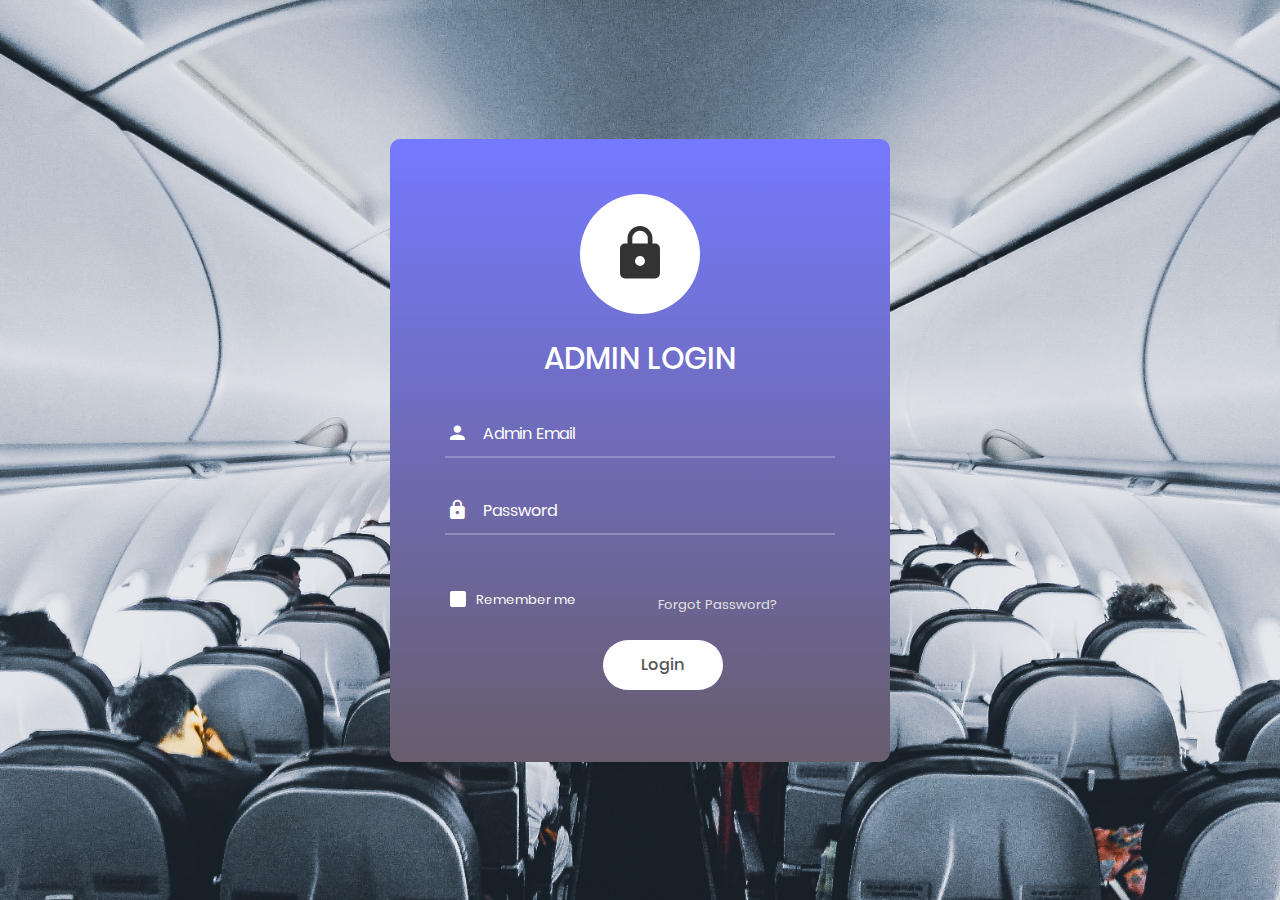
<file: AirlinesReservation/src/main/resources/public/admin.html>
<!DOCTYPE html>
<html lang="en">
   <head>
      <title>Admin Login</title>
      <meta charset="UTF-8">
      <meta name="viewport" content="width=device-width, initial-scale=1">
      <!--===============================================================================================-->	
      <link rel="icon" type="image/png" href="images/icons/favicon.ico"/>
      <!--===============================================================================================-->
      <link rel="stylesheet" type="text/css" href="vendor/bootstrap/css/bootstrap.min.css">
      <!--===============================================================================================-->
      <link rel="stylesheet" type="text/css" href="fonts/font-awesome-4.7.0/css/font-awesome.min.css">
      <!--===============================================================================================-->
      <link rel="stylesheet" type="text/css" href="fonts/iconic/css/material-design-iconic-font.min.css">
      <!--===============================================================================================-->
      <link rel="stylesheet" type="text/css" href="vendor/animate/animate.css">
      <!--===============================================================================================-->	
      <link rel="stylesheet" type="text/css" href="vendor/css-hamburgers/hamburgers.min.css">
      <!--===============================================================================================-->
      <link rel="stylesheet" type="text/css" href="vendor/animsition/css/animsition.min.css">
      <!--===============================================================================================-->
      <link rel="stylesheet" type="text/css" href="vendor/select2/select2.min.css">
      <!--===============================================================================================-->	
      <link rel="stylesheet" type="text/css" href="vendor/daterangepicker/daterangepicker.css">
      <!--===============================================================================================-->
      <link rel="stylesheet" type="text/css" href="css/util.css">
      <link rel="stylesheet" type="text/css" href="css/main.css">
      <!--===============================================================================================-->
   </head>
   <body>
      <script src="vendor/jquery/jquery-3.2.1.min.js"></script>
      <div id="login" class="limiter">
         <div class="container-login100" style="background-image: url('images/bg-03.jpg');">
            <div class="wrap-login100">
               <form class="login100-form validate-form">
                  <span class="login100-form-logo">
                  <i class="zmdi zmdi-lock"></i>
                  </span>
                  <span class="login100-form-title p-b-34 p-t-27">
                  Admin Login
                  </span>
                  <div class="wrap-input100 validate-input" data-validate = "Enter AdminID">
                     <input class="input100" form="login100-form validate-form" type="text" id="email" name="email" placeholder="Admin Email">
                     <span class="focus-input100" data-placeholder="&#xf207;"></span>
                  </div>
                  <div class="wrap-input100 validate-input" data-validate="Enter password">
                     <input class="input100" form="login100-form validate-form" type="password" id="pass" name="pass" placeholder="Password">
                     <span class="focus-input100" data-placeholder="&#xf191;"></span>
                  </div>
				   <div id="magic" style="visibility: hidden;">
					 <center>
					 <span class="section-heading-lower"><b><font color="Red"><h5><b>Incorrect Admin Email or Password !</b></h5></font></b></span>
					 </center>
				</div>
                  <div class="contact100-form-checkbox">
				   <div class="row">
					<div class="col-md-6">
					 <input class="input-checkbox100" id="ckb1" type="checkbox" name="remember-me">
                     <label class="label-checkbox100" for="ckb1">Remember me</label>
					</div>
					<div class="col-md-6">
                  	<a class="txt1" href="#">Forgot Password?</a>
					</div>
					</div>
					<br>
                  <div class="container-login100-form-btn">
					<button id="SubmitM" name="SubmitM" class="login100-form-btn">Login</button>
					</div>
				</form>
            </div>
         </div>
       </div>
       <script>
		  $('#SubmitM').on('click', function(){
			var email = $('#email').val();
   			var pass = $('#pass').val();
			
		$.post("/login-admin", {adminId:email,userPassword:pass}).done(function(data) { 
			   if(data){	
		       window.location.href = 'main.html';	
			   }else{
			     var page=document.getElementById('magic');
				 alert(page.style);
				 page.style.visibility='visible';
					}
			   });
				return false;	
			});
	                
         
		 </script>
        
	  <script src="vendor/animsition/js/animsition.min.js"></script>
      <script src="vendor/bootstrap/js/popper.js"></script>
      <script src="vendor/bootstrap/js/bootstrap.min.js"></script>
      <script src="vendor/select2/select2.min.js"></script>
      <script src="vendor/daterangepicker/moment.min.js"></script>
      <script src="vendor/daterangepicker/daterangepicker.js"></script>
      <script src="vendor/countdowntime/countdowntime.js"></script>
      <script src="js/main.js"></script>
   </body>
</html>
</file>
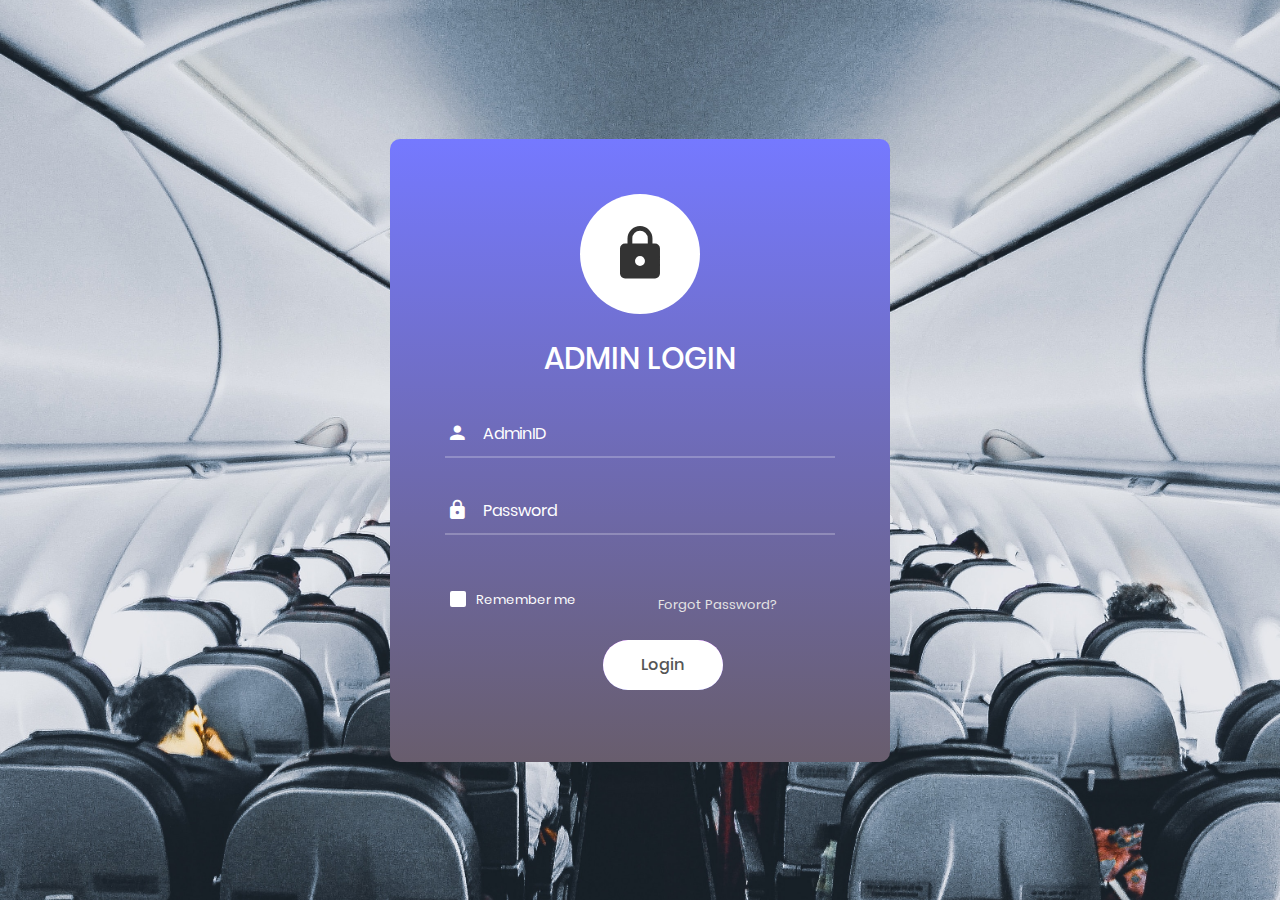
<file: AirlinesReservation/src/main/resources/public/admin_login.html>
<!DOCTYPE html>
<html lang="en">
   <head>
      <title>Admin Login</title>
      <meta charset="UTF-8">
      <meta name="viewport" content="width=device-width, initial-scale=1">
      <!--===============================================================================================-->	
      <link rel="icon" type="image/png" href="images/icons/favicon.ico"/>
      <!--===============================================================================================-->
      <link rel="stylesheet" type="text/css" href="vendor/bootstrap/css/bootstrap.min.css">
      <!--===============================================================================================-->
      <link rel="stylesheet" type="text/css" href="fonts/font-awesome-4.7.0/css/font-awesome.min.css">
      <!--===============================================================================================-->
      <link rel="stylesheet" type="text/css" href="fonts/iconic/css/material-design-iconic-font.min.css">
      <!--===============================================================================================-->
      <link rel="stylesheet" type="text/css" href="vendor/animate/animate.css">
      <!--===============================================================================================-->	
      <link rel="stylesheet" type="text/css" href="vendor/css-hamburgers/hamburgers.min.css">
      <!--===============================================================================================-->
      <link rel="stylesheet" type="text/css" href="vendor/animsition/css/animsition.min.css">
      <!--===============================================================================================-->
      <link rel="stylesheet" type="text/css" href="vendor/select2/select2.min.css">
      <!--===============================================================================================-->	
      <link rel="stylesheet" type="text/css" href="vendor/daterangepicker/daterangepicker.css">
      <!--===============================================================================================-->
      <link rel="stylesheet" type="text/css" href="css/util.css">
      <link rel="stylesheet" type="text/css" href="css/main.css">
      <!--===============================================================================================-->
   </head>
   <body>
      <script src="vendor/jquery/jquery-3.2.1.min.js"></script>
      <div id="login" class="limiter">
         <div class="container-login100" style="background-image: url('images/bg-03.jpg');">
            <div class="wrap-login100">
               <form class="login100-form validate-form">
                  <span class="login100-form-logo">
                  <i class="zmdi zmdi-lock"></i>
                  </span>
                  <span class="login100-form-title p-b-34 p-t-27">
                  Admin Login
                  </span>
                  <div class="wrap-input100 validate-input" data-validate = "Enter AdminID">
                     <input class="input100" form="login100-form validate-form" type="text" id="email" name="email" placeholder="AdminID">
                     <span class="focus-input100" data-placeholder="&#xf207;"></span>
                  </div>
                  <div class="wrap-input100 validate-input" data-validate="Enter password">
                     <input class="input100" form="login100-form validate-form" type="password" id="pass" name="pass" placeholder="Password">
                     <span class="focus-input100" data-placeholder="&#xf191;"></span>
                  </div>
				   <div id="magic" style="visibility: hidden;">
					 <center>
					 <span class="section-heading-lower"><b><font color="Red"><h5><b>Incorrect AdminID or Password !</b></h5></font></b></span>
					 </center>
				</div>
                  <div class="contact100-form-checkbox">
				   <div class="row">
					<div class="col-md-6">
					 <input class="input-checkbox100" id="ckb1" type="checkbox" name="remember-me">
                     <label class="label-checkbox100" for="ckb1">Remember me</label>
					</div>
					<div class="col-md-6">
                  	<a class="txt1" href="#">Forgot Password?</a>
					</div>
					</div>
					<br>
                  <div class="container-login100-form-btn">
					<button id="SubmitM" name="SubmitM" class="login100-form-btn">Login</button>
					</div>
				</form>
            </div>
         </div>
       </div>
       <script>
		  $('#SubmitM').on('click', function(){
			var email = $('#email').val();
   			var pass = $('#pass').val();
			
		$.post("/login-admin", {adminId:email,userPassword:pass}).done(function(data) { 
			   if(data){	
		       window.location.href = 'main.html';	
			   }else{
			     var page=document.getElementById('magic');
				 alert(page.style);
				 page.style.visibility='visible';
					}
			   });
				return false;	
			});
	                
         
		 </script>
        
	  <script src="vendor/animsition/js/animsition.min.js"></script>
      <script src="vendor/bootstrap/js/popper.js"></script>
      <script src="vendor/bootstrap/js/bootstrap.min.js"></script>
      <script src="vendor/select2/select2.min.js"></script>
      <script src="vendor/daterangepicker/moment.min.js"></script>
      <script src="vendor/daterangepicker/daterangepicker.js"></script>
      <script src="vendor/countdowntime/countdowntime.js"></script>
      <script src="js/main.js"></script>
   </body>
</html>
</file>
<file: AirlinesReservation/src/main/resources/public/vendor/daterangepicker/daterangepicker.css>
.daterangepicker {
  position: absolute;
  color: inherit;
  background-color: #fff;
  border-radius: 4px;
  width: 278px;
  padding: 4px;
  margin-top: 1px;
  top: 100px;
  left: 20px;
  /* Calendars */ }
  .daterangepicker:before, .daterangepicker:after {
    position: absolute;
    display: inline-block;
    border-bottom-color: rgba(0, 0, 0, 0.2);
    content: ''; }
  .daterangepicker:before {
    top: -7px;
    border-right: 7px solid transparent;
    border-left: 7px solid transparent;
    border-bottom: 7px solid #ccc; }
  .daterangepicker:after {
    top: -6px;
    border-right: 6px solid transparent;
    border-bottom: 6px solid #fff;
    border-left: 6px solid transparent; }
  .daterangepicker.opensleft:before {
    right: 9px; }
  .daterangepicker.opensleft:after {
    right: 10px; }
  .daterangepicker.openscenter:before {
    left: 0;
    right: 0;
    width: 0;
    margin-left: auto;
    margin-right: auto; }
  .daterangepicker.openscenter:after {
    left: 0;
    right: 0;
    width: 0;
    margin-left: auto;
    margin-right: auto; }
  .daterangepicker.opensright:before {
    left: 9px; }
  .daterangepicker.opensright:after {
    left: 10px; }
  .daterangepicker.dropup {
    margin-top: -5px; }
    .daterangepicker.dropup:before {
      top: initial;
      bottom: -7px;
      border-bottom: initial;
      border-top: 7px solid #ccc; }
    .daterangepicker.dropup:after {
      top: initial;
      bottom: -6px;
      border-bottom: initial;
      border-top: 6px solid #fff; }
  .daterangepicker.dropdown-menu {
    max-width: none;
    z-index: 3001; }
  .daterangepicker.single .ranges, .daterangepicker.single .calendar {
    float: none; }
  .daterangepicker.show-calendar .calendar {
    display: block; }
  .daterangepicker .calendar {
    display: none;
    max-width: 270px;
    margin: 4px; }
    .daterangepicker .calendar.single .calendar-table {
      border: none; }
    .daterangepicker .calendar th, .daterangepicker .calendar td {
      white-space: nowrap;
      text-align: center;
      min-width: 32px; }
  .daterangepicker .calendar-table {
    border: 1px solid #fff;
    padding: 4px;
    border-radius: 4px;
    background-color: #fff; }
  .daterangepicker table {
    width: 100%;
    margin: 0; }
  .daterangepicker td, .daterangepicker th {
    text-align: center;
    width: 20px;
    height: 20px;
    border-radius: 4px;
    border: 1px solid transparent;
    white-space: nowrap;
    cursor: pointer; }
    .daterangepicker td.available:hover, .daterangepicker th.available:hover {
      background-color: #eee;
      border-color: transparent;
      color: inherit; }
    .daterangepicker td.week, .daterangepicker th.week {
      font-size: 80%;
      color: #ccc; }
  .daterangepicker td.off, .daterangepicker td.off.in-range, .daterangepicker td.off.start-date, .daterangepicker td.off.end-date {
    background-color: #fff;
    border-color: transparent;
    color: #999; }
  .daterangepicker td.in-range {
    background-color: #ebf4f8;
    border-color: transparent;
    color: #000;
    border-radius: 0; }
  .daterangepicker td.start-date {
    border-radius: 4px 0 0 4px; }
  .daterangepicker td.end-date {
    border-radius: 0 4px 4px 0; }
  .daterangepicker td.start-date.end-date {
    border-radius: 4px; }
  .daterangepicker td.active, .daterangepicker td.active:hover {
    background-color: #357ebd;
    border-color: transparent;
    color: #fff; }
  .daterangepicker th.month {
    width: auto; }
  .daterangepicker td.disabled, .daterangepicker option.disabled {
    color: #999;
    cursor: not-allowed;
    text-decoration: line-through; }
  .daterangepicker select.monthselect, .daterangepicker select.yearselect {
    font-size: 12px;
    padding: 1px;
    height: auto;
    margin: 0;
    cursor: default; }
  .daterangepicker select.monthselect {
    margin-right: 2%;
    width: 56%; }
  .daterangepicker select.yearselect {
    width: 40%; }
  .daterangepicker select.hourselect, .daterangepicker select.minuteselect, .daterangepicker select.secondselect, .daterangepicker select.ampmselect {
    width: 50px;
    margin-bottom: 0; }
  .daterangepicker .input-mini {
    border: 1px solid #ccc;
    border-radius: 4px;
    color: #555;
    height: 30px;
    line-height: 30px;
    display: block;
    vertical-align: middle;
    margin: 0 0 5px 0;
    padding: 0 6px 0 28px;
    width: 100%; }
    .daterangepicker .input-mini.active {
      border: 1px solid #08c;
      border-radius: 4px; }
  .daterangepicker .daterangepicker_input {
    position: relative; }
    .daterangepicker .daterangepicker_input i {
      position: absolute;
      left: 8px;
      top: 8px; }
  .daterangepicker.rtl .input-mini {
    padding-right: 28px;
    padding-left: 6px; }
  .daterangepicker.rtl .daterangepicker_input i {
    left: auto;
    right: 8px; }
  .daterangepicker .calendar-time {
    text-align: center;
    margin: 5px auto;
    line-height: 30px;
    position: relative;
    padding-left: 28px; }
    .daterangepicker .calendar-time select.disabled {
      color: #ccc;
      cursor: not-allowed; }

.ranges {
  font-size: 11px;
  float: none;
  margin: 4px;
  text-align: left; }
  .ranges ul {
    list-style: none;
    margin: 0 auto;
    padding: 0;
    width: 100%; }
  .ranges li {
    font-size: 13px;
    background-color: #f5f5f5;
    border: 1px solid #f5f5f5;
    border-radius: 4px;
    color: #08c;
    padding: 3px 12px;
    margin-bottom: 8px;
    cursor: pointer; }
    .ranges li:hover {
      background-color: #08c;
      border: 1px solid #08c;
      color: #fff; }
    .ranges li.active {
      background-color: #08c;
      border: 1px solid #08c;
      color: #fff; }

/*  Larger Screen Styling */
@media (min-width: 564px) {
  .daterangepicker {
    width: auto; }
    .daterangepicker .ranges ul {
      width: 160px; }
    .daterangepicker.single .ranges ul {
      width: 100%; }
    .daterangepicker.single .calendar.left {
      clear: none; }
    .daterangepicker.single.ltr .ranges, .daterangepicker.single.ltr .calendar {
      float: left; }
    .daterangepicker.single.rtl .ranges, .daterangepicker.single.rtl .calendar {
      float: right; }
    .daterangepicker.ltr {
      direction: ltr;
      text-align: left; }
      .daterangepicker.ltr .calendar.left {
        clear: left;
        margin-right: 0; }
        .daterangepicker.ltr .calendar.left .calendar-table {
          border-right: none;
          border-top-right-radius: 0;
          border-bottom-right-radius: 0; }
      .daterangepicker.ltr .calendar.right {
        margin-left: 0; }
        .daterangepicker.ltr .calendar.right .calendar-table {
          border-left: none;
          border-top-left-radius: 0;
          border-bottom-left-radius: 0; }
      .daterangepicker.ltr .left .daterangepicker_input {
        padding-right: 12px; }
      .daterangepicker.ltr .calendar.left .calendar-table {
        padding-right: 12px; }
      .daterangepicker.ltr .ranges, .daterangepicker.ltr .calendar {
        float: left; }
    .daterangepicker.rtl {
      direction: rtl;
      text-align: right; }
      .daterangepicker.rtl .calendar.left {
        clear: right;
        margin-left: 0; }
        .daterangepicker.rtl .calendar.left .calendar-table {
          border-left: none;
          border-top-left-radius: 0;
          border-bottom-left-radius: 0; }
      .daterangepicker.rtl .calendar.right {
        margin-right: 0; }
        .daterangepicker.rtl .calendar.right .calendar-table {
          border-right: none;
          border-top-right-radius: 0;
          border-bottom-right-radius: 0; }
      .daterangepicker.rtl .left .daterangepicker_input {
        padding-left: 12px; }
      .daterangepicker.rtl .calendar.left .calendar-table {
        padding-left: 12px; }
      .daterangepicker.rtl .ranges, .daterangepicker.rtl .calendar {
        text-align: right;
        float: right; } }
@media (min-width: 730px) {
  .daterangepicker .ranges {
    width: auto; }
  .daterangepicker.ltr .ranges {
    float: left; }
  .daterangepicker.rtl .ranges {
    float: right; }
  .daterangepicker .calendar.left {
    clear: none !important; } }
</file>
<file: AirlinesReservation/src/main/resources/public/css/util.css>
/*[ FONT SIZE ]
///////////////////////////////////////////////////////////
*/
.fs-1 {font-size: 1px;}
.fs-2 {font-size: 2px;}
.fs-3 {font-size: 3px;}
.fs-4 {font-size: 4px;}
.fs-5 {font-size: 5px;}
.fs-6 {font-size: 6px;}
.fs-7 {font-size: 7px;}
.fs-8 {font-size: 8px;}
.fs-9 {font-size: 9px;}
.fs-10 {font-size: 10px;}
.fs-11 {font-size: 11px;}
.fs-12 {font-size: 12px;}
.fs-13 {font-size: 13px;}
.fs-14 {font-size: 14px;}
.fs-15 {font-size: 15px;}
.fs-16 {font-size: 16px;}
.fs-17 {font-size: 17px;}
.fs-18 {font-size: 18px;}
.fs-19 {font-size: 19px;}
.fs-20 {font-size: 20px;}
.fs-21 {font-size: 21px;}
.fs-22 {font-size: 22px;}
.fs-23 {font-size: 23px;}
.fs-24 {font-size: 24px;}
.fs-25 {font-size: 25px;}
.fs-26 {font-size: 26px;}
.fs-27 {font-size: 27px;}
.fs-28 {font-size: 28px;}
.fs-29 {font-size: 29px;}
.fs-30 {font-size: 30px;}
.fs-31 {font-size: 31px;}
.fs-32 {font-size: 32px;}
.fs-33 {font-size: 33px;}
.fs-34 {font-size: 34px;}
.fs-35 {font-size: 35px;}
.fs-36 {font-size: 36px;}
.fs-37 {font-size: 37px;}
.fs-38 {font-size: 38px;}
.fs-39 {font-size: 39px;}
.fs-40 {font-size: 40px;}
.fs-41 {font-size: 41px;}
.fs-42 {font-size: 42px;}
.fs-43 {font-size: 43px;}
.fs-44 {font-size: 44px;}
.fs-45 {font-size: 45px;}
.fs-46 {font-size: 46px;}
.fs-47 {font-size: 47px;}
.fs-48 {font-size: 48px;}
.fs-49 {font-size: 49px;}
.fs-50 {font-size: 50px;}
.fs-51 {font-size: 51px;}
.fs-52 {font-size: 52px;}
.fs-53 {font-size: 53px;}
.fs-54 {font-size: 54px;}
.fs-55 {font-size: 55px;}
.fs-56 {font-size: 56px;}
.fs-57 {font-size: 57px;}
.fs-58 {font-size: 58px;}
.fs-59 {font-size: 59px;}
.fs-60 {font-size: 60px;}
.fs-61 {font-size: 61px;}
.fs-62 {font-size: 62px;}
.fs-63 {font-size: 63px;}
.fs-64 {font-size: 64px;}
.fs-65 {font-size: 65px;}
.fs-66 {font-size: 66px;}
.fs-67 {font-size: 67px;}
.fs-68 {font-size: 68px;}
.fs-69 {font-size: 69px;}
.fs-70 {font-size: 70px;}
.fs-71 {font-size: 71px;}
.fs-72 {font-size: 72px;}
.fs-73 {font-size: 73px;}
.fs-74 {font-size: 74px;}
.fs-75 {font-size: 75px;}
.fs-76 {font-size: 76px;}
.fs-77 {font-size: 77px;}
.fs-78 {font-size: 78px;}
.fs-79 {font-size: 79px;}
.fs-80 {font-size: 80px;}
.fs-81 {font-size: 81px;}
.fs-82 {font-size: 82px;}
.fs-83 {font-size: 83px;}
.fs-84 {font-size: 84px;}
.fs-85 {font-size: 85px;}
.fs-86 {font-size: 86px;}
.fs-87 {font-size: 87px;}
.fs-88 {font-size: 88px;}
.fs-89 {font-size: 89px;}
.fs-90 {font-size: 90px;}
.fs-91 {font-size: 91px;}
.fs-92 {font-size: 92px;}
.fs-93 {font-size: 93px;}
.fs-94 {font-size: 94px;}
.fs-95 {font-size: 95px;}
.fs-96 {font-size: 96px;}
.fs-97 {font-size: 97px;}
.fs-98 {font-size: 98px;}
.fs-99 {font-size: 99px;}
.fs-100 {font-size: 100px;}
.fs-101 {font-size: 101px;}
.fs-102 {font-size: 102px;}
.fs-103 {font-size: 103px;}
.fs-104 {font-size: 104px;}
.fs-105 {font-size: 105px;}
.fs-106 {font-size: 106px;}
.fs-107 {font-size: 107px;}
.fs-108 {font-size: 108px;}
.fs-109 {font-size: 109px;}
.fs-110 {font-size: 110px;}
.fs-111 {font-size: 111px;}
.fs-112 {font-size: 112px;}
.fs-113 {font-size: 113px;}
.fs-114 {font-size: 114px;}
.fs-115 {font-size: 115px;}
.fs-116 {font-size: 116px;}
.fs-117 {font-size: 117px;}
.fs-118 {font-size: 118px;}
.fs-119 {font-size: 119px;}
.fs-120 {font-size: 120px;}
.fs-121 {font-size: 121px;}
.fs-122 {font-size: 122px;}
.fs-123 {font-size: 123px;}
.fs-124 {font-size: 124px;}
.fs-125 {font-size: 125px;}
.fs-126 {font-size: 126px;}
.fs-127 {font-size: 127px;}
.fs-128 {font-size: 128px;}
.fs-129 {font-size: 129px;}
.fs-130 {font-size: 130px;}
.fs-131 {font-size: 131px;}
.fs-132 {font-size: 132px;}
.fs-133 {font-size: 133px;}
.fs-134 {font-size: 134px;}
.fs-135 {font-size: 135px;}
.fs-136 {font-size: 136px;}
.fs-137 {font-size: 137px;}
.fs-138 {font-size: 138px;}
.fs-139 {font-size: 139px;}
.fs-140 {font-size: 140px;}
.fs-141 {font-size: 141px;}
.fs-142 {font-size: 142px;}
.fs-143 {font-size: 143px;}
.fs-144 {font-size: 144px;}
.fs-145 {font-size: 145px;}
.fs-146 {font-size: 146px;}
.fs-147 {font-size: 147px;}
.fs-148 {font-size: 148px;}
.fs-149 {font-size: 149px;}
.fs-150 {font-size: 150px;}
.fs-151 {font-size: 151px;}
.fs-152 {font-size: 152px;}
.fs-153 {font-size: 153px;}
.fs-154 {font-size: 154px;}
.fs-155 {font-size: 155px;}
.fs-156 {font-size: 156px;}
.fs-157 {font-size: 157px;}
.fs-158 {font-size: 158px;}
.fs-159 {font-size: 159px;}
.fs-160 {font-size: 160px;}
.fs-161 {font-size: 161px;}
.fs-162 {font-size: 162px;}
.fs-163 {font-size: 163px;}
.fs-164 {font-size: 164px;}
.fs-165 {font-size: 165px;}
.fs-166 {font-size: 166px;}
.fs-167 {font-size: 167px;}
.fs-168 {font-size: 168px;}
.fs-169 {font-size: 169px;}
.fs-170 {font-size: 170px;}
.fs-171 {font-size: 171px;}
.fs-172 {font-size: 172px;}
.fs-173 {font-size: 173px;}
.fs-174 {font-size: 174px;}
.fs-175 {font-size: 175px;}
.fs-176 {font-size: 176px;}
.fs-177 {font-size: 177px;}
.fs-178 {font-size: 178px;}
.fs-179 {font-size: 179px;}
.fs-180 {font-size: 180px;}
.fs-181 {font-size: 181px;}
.fs-182 {font-size: 182px;}
.fs-183 {font-size: 183px;}
.fs-184 {font-size: 184px;}
.fs-185 {font-size: 185px;}
.fs-186 {font-size: 186px;}
.fs-187 {font-size: 187px;}
.fs-188 {font-size: 188px;}
.fs-189 {font-size: 189px;}
.fs-190 {font-size: 190px;}
.fs-191 {font-size: 191px;}
.fs-192 {font-size: 192px;}
.fs-193 {font-size: 193px;}
.fs-194 {font-size: 194px;}
.fs-195 {font-size: 195px;}
.fs-196 {font-size: 196px;}
.fs-197 {font-size: 197px;}
.fs-198 {font-size: 198px;}
.fs-199 {font-size: 199px;}
.fs-200 {font-size: 200px;}

/*[ PADDING ]
///////////////////////////////////////////////////////////
*/
.p-t-0 {padding-top: 0px;}
.p-t-1 {padding-top: 1px;}
.p-t-2 {padding-top: 2px;}
.p-t-3 {padding-top: 3px;}
.p-t-4 {padding-top: 4px;}
.p-t-5 {padding-top: 5px;}
.p-t-6 {padding-top: 6px;}
.p-t-7 {padding-top: 7px;}
.p-t-8 {padding-top: 8px;}
.p-t-9 {padding-top: 9px;}
.p-t-10 {padding-top: 10px;}
.p-t-11 {padding-top: 11px;}
.p-t-12 {padding-top: 12px;}
.p-t-13 {padding-top: 13px;}
.p-t-14 {padding-top: 14px;}
.p-t-15 {padding-top: 15px;}
.p-t-16 {padding-top: 16px;}
.p-t-17 {padding-top: 17px;}
.p-t-18 {padding-top: 18px;}
.p-t-19 {padding-top: 19px;}
.p-t-20 {padding-top: 20px;}
.p-t-21 {padding-top: 21px;}
.p-t-22 {padding-top: 22px;}
.p-t-23 {padding-top: 23px;}
.p-t-24 {padding-top: 24px;}
.p-t-25 {padding-top: 25px;}
.p-t-26 {padding-top: 26px;}
.p-t-27 {padding-top: 27px;}
.p-t-28 {padding-top: 28px;}
.p-t-29 {padding-top: 29px;}
.p-t-30 {padding-top: 30px;}
.p-t-31 {padding-top: 31px;}
.p-t-32 {padding-top: 32px;}
.p-t-33 {padding-top: 33px;}
.p-t-34 {padding-top: 34px;}
.p-t-35 {padding-top: 35px;}
.p-t-36 {padding-top: 36px;}
.p-t-37 {padding-top: 37px;}
.p-t-38 {padding-top: 38px;}
.p-t-39 {padding-top: 39px;}
.p-t-40 {padding-top: 40px;}
.p-t-41 {padding-top: 41px;}
.p-t-42 {padding-top: 42px;}
.p-t-43 {padding-top: 43px;}
.p-t-44 {padding-top: 44px;}
.p-t-45 {padding-top: 45px;}
.p-t-46 {padding-top: 46px;}
.p-t-47 {padding-top: 47px;}
.p-t-48 {padding-top: 48px;}
.p-t-49 {padding-top: 49px;}
.p-t-50 {padding-top: 50px;}
.p-t-51 {padding-top: 51px;}
.p-t-52 {padding-top: 52px;}
.p-t-53 {padding-top: 53px;}
.p-t-54 {padding-top: 54px;}
.p-t-55 {padding-top: 55px;}
.p-t-56 {padding-top: 56px;}
.p-t-57 {padding-top: 57px;}
.p-t-58 {padding-top: 58px;}
.p-t-59 {padding-top: 59px;}
.p-t-60 {padding-top: 60px;}
.p-t-61 {padding-top: 61px;}
.p-t-62 {padding-top: 62px;}
.p-t-63 {padding-top: 63px;}
.p-t-64 {padding-top: 64px;}
.p-t-65 {padding-top: 65px;}
.p-t-66 {padding-top: 66px;}
.p-t-67 {padding-top: 67px;}
.p-t-68 {padding-top: 68px;}
.p-t-69 {padding-top: 69px;}
.p-t-70 {padding-top: 70px;}
.p-t-71 {padding-top: 71px;}
.p-t-72 {padding-top: 72px;}
.p-t-73 {padding-top: 73px;}
.p-t-74 {padding-top: 74px;}
.p-t-75 {padding-top: 75px;}
.p-t-76 {padding-top: 76px;}
.p-t-77 {padding-top: 77px;}
.p-t-78 {padding-top: 78px;}
.p-t-79 {padding-top: 79px;}
.p-t-80 {padding-top: 80px;}
.p-t-81 {padding-top: 81px;}
.p-t-82 {padding-top: 82px;}
.p-t-83 {padding-top: 83px;}
.p-t-84 {padding-top: 84px;}
.p-t-85 {padding-top: 85px;}
.p-t-86 {padding-top: 86px;}
.p-t-87 {padding-top: 87px;}
.p-t-88 {padding-top: 88px;}
.p-t-89 {padding-top: 89px;}
.p-t-90 {padding-top: 90px;}
.p-t-91 {padding-top: 91px;}
.p-t-92 {padding-top: 92px;}
.p-t-93 {padding-top: 93px;}
.p-t-94 {padding-top: 94px;}
.p-t-95 {padding-top: 95px;}
.p-t-96 {padding-top: 96px;}
.p-t-97 {padding-top: 97px;}
.p-t-98 {padding-top: 98px;}
.p-t-99 {padding-top: 99px;}
.p-t-100 {padding-top: 100px;}
.p-t-101 {padding-top: 101px;}
.p-t-102 {padding-top: 102px;}
.p-t-103 {padding-top: 103px;}
.p-t-104 {padding-top: 104px;}
.p-t-105 {padding-top: 105px;}
.p-t-106 {padding-top: 106px;}
.p-t-107 {padding-top: 107px;}
.p-t-108 {padding-top: 108px;}
.p-t-109 {padding-top: 109px;}
.p-t-110 {padding-top: 110px;}
.p-t-111 {padding-top: 111px;}
.p-t-112 {padding-top: 112px;}
.p-t-113 {padding-top: 113px;}
.p-t-114 {padding-top: 114px;}
.p-t-115 {padding-top: 115px;}
.p-t-116 {padding-top: 116px;}
.p-t-117 {padding-top: 117px;}
.p-t-118 {padding-top: 118px;}
.p-t-119 {padding-top: 119px;}
.p-t-120 {padding-top: 120px;}
.p-t-121 {padding-top: 121px;}
.p-t-122 {padding-top: 122px;}
.p-t-123 {padding-top: 123px;}
.p-t-124 {padding-top: 124px;}
.p-t-125 {padding-top: 125px;}
.p-t-126 {padding-top: 126px;}
.p-t-127 {padding-top: 127px;}
.p-t-128 {padding-top: 128px;}
.p-t-129 {padding-top: 129px;}
.p-t-130 {padding-top: 130px;}
.p-t-131 {padding-top: 131px;}
.p-t-132 {padding-top: 132px;}
.p-t-133 {padding-top: 133px;}
.p-t-134 {padding-top: 134px;}
.p-t-135 {padding-top: 135px;}
.p-t-136 {padding-top: 136px;}
.p-t-137 {padding-top: 137px;}
.p-t-138 {padding-top: 138px;}
.p-t-139 {padding-top: 139px;}
.p-t-140 {padding-top: 140px;}
.p-t-141 {padding-top: 141px;}
.p-t-142 {padding-top: 142px;}
.p-t-143 {padding-top: 143px;}
.p-t-144 {padding-top: 144px;}
.p-t-145 {padding-top: 145px;}
.p-t-146 {padding-top: 146px;}
.p-t-147 {padding-top: 147px;}
.p-t-148 {padding-top: 148px;}
.p-t-149 {padding-top: 149px;}
.p-t-150 {padding-top: 150px;}
.p-t-151 {padding-top: 151px;}
.p-t-152 {padding-top: 152px;}
.p-t-153 {padding-top: 153px;}
.p-t-154 {padding-top: 154px;}
.p-t-155 {padding-top: 155px;}
.p-t-156 {padding-top: 156px;}
.p-t-157 {padding-top: 157px;}
.p-t-158 {padding-top: 158px;}
.p-t-159 {padding-top: 159px;}
.p-t-160 {padding-top: 160px;}
.p-t-161 {padding-top: 161px;}
.p-t-162 {padding-top: 162px;}
.p-t-163 {padding-top: 163px;}
.p-t-164 {padding-top: 164px;}
.p-t-165 {padding-top: 165px;}
.p-t-166 {padding-top: 166px;}
.p-t-167 {padding-top: 167px;}
.p-t-168 {padding-top: 168px;}
.p-t-169 {padding-top: 169px;}
.p-t-170 {padding-top: 170px;}
.p-t-171 {padding-top: 171px;}
.p-t-172 {padding-top: 172px;}
.p-t-173 {padding-top: 173px;}
.p-t-174 {padding-top: 174px;}
.p-t-175 {padding-top: 175px;}
.p-t-176 {padding-top: 176px;}
.p-t-177 {padding-top: 177px;}
.p-t-178 {padding-top: 178px;}
.p-t-179 {padding-top: 179px;}
.p-t-180 {padding-top: 180px;}
.p-t-181 {padding-top: 181px;}
.p-t-182 {padding-top: 182px;}
.p-t-183 {padding-top: 183px;}
.p-t-184 {padding-top: 184px;}
.p-t-185 {padding-top: 185px;}
.p-t-186 {padding-top: 186px;}
.p-t-187 {padding-top: 187px;}
.p-t-188 {padding-top: 188px;}
.p-t-189 {padding-top: 189px;}
.p-t-190 {padding-top: 190px;}
.p-t-191 {padding-top: 191px;}
.p-t-192 {padding-top: 192px;}
.p-t-193 {padding-top: 193px;}
.p-t-194 {padding-top: 194px;}
.p-t-195 {padding-top: 195px;}
.p-t-196 {padding-top: 196px;}
.p-t-197 {padding-top: 197px;}
.p-t-198 {padding-top: 198px;}
.p-t-199 {padding-top: 199px;}
.p-t-200 {padding-top: 200px;}
.p-t-201 {padding-top: 201px;}
.p-t-202 {padding-top: 202px;}
.p-t-203 {padding-top: 203px;}
.p-t-204 {padding-top: 204px;}
.p-t-205 {padding-top: 205px;}
.p-t-206 {padding-top: 206px;}
.p-t-207 {padding-top: 207px;}
.p-t-208 {padding-top: 208px;}
.p-t-209 {padding-top: 209px;}
.p-t-210 {padding-top: 210px;}
.p-t-211 {padding-top: 211px;}
.p-t-212 {padding-top: 212px;}
.p-t-213 {padding-top: 213px;}
.p-t-214 {padding-top: 214px;}
.p-t-215 {padding-top: 215px;}
.p-t-216 {padding-top: 216px;}
.p-t-217 {padding-top: 217px;}
.p-t-218 {padding-top: 218px;}
.p-t-219 {padding-top: 219px;}
.p-t-220 {padding-top: 220px;}
.p-t-221 {padding-top: 221px;}
.p-t-222 {padding-top: 222px;}
.p-t-223 {padding-top: 223px;}
.p-t-224 {padding-top: 224px;}
.p-t-225 {padding-top: 225px;}
.p-t-226 {padding-top: 226px;}
.p-t-227 {padding-top: 227px;}
.p-t-228 {padding-top: 228px;}
.p-t-229 {padding-top: 229px;}
.p-t-230 {padding-top: 230px;}
.p-t-231 {padding-top: 231px;}
.p-t-232 {padding-top: 232px;}
.p-t-233 {padding-top: 233px;}
.p-t-234 {padding-top: 234px;}
.p-t-235 {padding-top: 235px;}
.p-t-236 {padding-top: 236px;}
.p-t-237 {padding-top: 237px;}
.p-t-238 {padding-top: 238px;}
.p-t-239 {padding-top: 239px;}
.p-t-240 {padding-top: 240px;}
.p-t-241 {padding-top: 241px;}
.p-t-242 {padding-top: 242px;}
.p-t-243 {padding-top: 243px;}
.p-t-244 {padding-top: 244px;}
.p-t-245 {padding-top: 245px;}
.p-t-246 {padding-top: 246px;}
.p-t-247 {padding-top: 247px;}
.p-t-248 {padding-top: 248px;}
.p-t-249 {padding-top: 249px;}
.p-t-250 {padding-top: 250px;}
.p-b-0 {padding-bottom: 0px;}
.p-b-1 {padding-bottom: 1px;}
.p-b-2 {padding-bottom: 2px;}
.p-b-3 {padding-bottom: 3px;}
.p-b-4 {padding-bottom: 4px;}
.p-b-5 {padding-bottom: 5px;}
.p-b-6 {padding-bottom: 6px;}
.p-b-7 {padding-bottom: 7px;}
.p-b-8 {padding-bottom: 8px;}
.p-b-9 {padding-bottom: 9px;}
.p-b-10 {padding-bottom: 10px;}
.p-b-11 {padding-bottom: 11px;}
.p-b-12 {padding-bottom: 12px;}
.p-b-13 {padding-bottom: 13px;}
.p-b-14 {padding-bottom: 14px;}
.p-b-15 {padding-bottom: 15px;}
.p-b-16 {padding-bottom: 16px;}
.p-b-17 {padding-bottom: 17px;}
.p-b-18 {padding-bottom: 18px;}
.p-b-19 {padding-bottom: 19px;}
.p-b-20 {padding-bottom: 20px;}
.p-b-21 {padding-bottom: 21px;}
.p-b-22 {padding-bottom: 22px;}
.p-b-23 {padding-bottom: 23px;}
.p-b-24 {padding-bottom: 24px;}
.p-b-25 {padding-bottom: 25px;}
.p-b-26 {padding-bottom: 26px;}
.p-b-27 {padding-bottom: 27px;}
.p-b-28 {padding-bottom: 28px;}
.p-b-29 {padding-bottom: 29px;}
.p-b-30 {padding-bottom: 30px;}
.p-b-31 {padding-bottom: 31px;}
.p-b-32 {padding-bottom: 32px;}
.p-b-33 {padding-bottom: 33px;}
.p-b-34 {padding-bottom: 34px;}
.p-b-35 {padding-bottom: 35px;}
.p-b-36 {padding-bottom: 36px;}
.p-b-37 {padding-bottom: 37px;}
.p-b-38 {padding-bottom: 38px;}
.p-b-39 {padding-bottom: 39px;}
.p-b-40 {padding-bottom: 40px;}
.p-b-41 {padding-bottom: 41px;}
.p-b-42 {padding-bottom: 42px;}
.p-b-43 {padding-bottom: 43px;}
.p-b-44 {padding-bottom: 44px;}
.p-b-45 {padding-bottom: 45px;}
.p-b-46 {padding-bottom: 46px;}
.p-b-47 {padding-bottom: 47px;}
.p-b-48 {padding-bottom: 48px;}
.p-b-49 {padding-bottom: 49px;}
.p-b-50 {padding-bottom: 50px;}
.p-b-51 {padding-bottom: 51px;}
.p-b-52 {padding-bottom: 52px;}
.p-b-53 {padding-bottom: 53px;}
.p-b-54 {padding-bottom: 54px;}
.p-b-55 {padding-bottom: 55px;}
.p-b-56 {padding-bottom: 56px;}
.p-b-57 {padding-bottom: 57px;}
.p-b-58 {padding-bottom: 58px;}
.p-b-59 {padding-bottom: 59px;}
.p-b-60 {padding-bottom: 60px;}
.p-b-61 {padding-bottom: 61px;}
.p-b-62 {padding-bottom: 62px;}
.p-b-63 {padding-bottom: 63px;}
.p-b-64 {padding-bottom: 64px;}
.p-b-65 {padding-bottom: 65px;}
.p-b-66 {padding-bottom: 66px;}
.p-b-67 {padding-bottom: 67px;}
.p-b-68 {padding-bottom: 68px;}
.p-b-69 {padding-bottom: 69px;}
.p-b-70 {padding-bottom: 70px;}
.p-b-71 {padding-bottom: 71px;}
.p-b-72 {padding-bottom: 72px;}
.p-b-73 {padding-bottom: 73px;}
.p-b-74 {padding-bottom: 74px;}
.p-b-75 {padding-bottom: 75px;}
.p-b-76 {padding-bottom: 76px;}
.p-b-77 {padding-bottom: 77px;}
.p-b-78 {padding-bottom: 78px;}
.p-b-79 {padding-bottom: 79px;}
.p-b-80 {padding-bottom: 80px;}
.p-b-81 {padding-bottom: 81px;}
.p-b-82 {padding-bottom: 82px;}
.p-b-83 {padding-bottom: 83px;}
.p-b-84 {padding-bottom: 84px;}
.p-b-85 {padding-bottom: 85px;}
.p-b-86 {padding-bottom: 86px;}
.p-b-87 {padding-bottom: 87px;}
.p-b-88 {padding-bottom: 88px;}
.p-b-89 {padding-bottom: 89px;}
.p-b-90 {padding-bottom: 90px;}
.p-b-91 {padding-bottom: 91px;}
.p-b-92 {padding-bottom: 92px;}
.p-b-93 {padding-bottom: 93px;}
.p-b-94 {padding-bottom: 94px;}
.p-b-95 {padding-bottom: 95px;}
.p-b-96 {padding-bottom: 96px;}
.p-b-97 {padding-bottom: 97px;}
.p-b-98 {padding-bottom: 98px;}
.p-b-99 {padding-bottom: 99px;}
.p-b-100 {padding-bottom: 100px;}
.p-b-101 {padding-bottom: 101px;}
.p-b-102 {padding-bottom: 102px;}
.p-b-103 {padding-bottom: 103px;}
.p-b-104 {padding-bottom: 104px;}
.p-b-105 {padding-bottom: 105px;}
.p-b-106 {padding-bottom: 106px;}
.p-b-107 {padding-bottom: 107px;}
.p-b-108 {padding-bottom: 108px;}
.p-b-109 {padding-bottom: 109px;}
.p-b-110 {padding-bottom: 110px;}
.p-b-111 {padding-bottom: 111px;}
.p-b-112 {padding-bottom: 112px;}
.p-b-113 {padding-bottom: 113px;}
.p-b-114 {padding-bottom: 114px;}
.p-b-115 {padding-bottom: 115px;}
.p-b-116 {padding-bottom: 116px;}
.p-b-117 {padding-bottom: 117px;}
.p-b-118 {padding-bottom: 118px;}
.p-b-119 {padding-bottom: 119px;}
.p-b-120 {padding-bottom: 120px;}
.p-b-121 {padding-bottom: 121px;}
.p-b-122 {padding-bottom: 122px;}
.p-b-123 {padding-bottom: 123px;}
.p-b-124 {padding-bottom: 124px;}
.p-b-125 {padding-bottom: 125px;}
.p-b-126 {padding-bottom: 126px;}
.p-b-127 {padding-bottom: 127px;}
.p-b-128 {padding-bottom: 128px;}
.p-b-129 {padding-bottom: 129px;}
.p-b-130 {padding-bottom: 130px;}
.p-b-131 {padding-bottom: 131px;}
.p-b-132 {padding-bottom: 132px;}
.p-b-133 {padding-bottom: 133px;}
.p-b-134 {padding-bottom: 134px;}
.p-b-135 {padding-bottom: 135px;}
.p-b-136 {padding-bottom: 136px;}
.p-b-137 {padding-bottom: 137px;}
.p-b-138 {padding-bottom: 138px;}
.p-b-139 {padding-bottom: 139px;}
.p-b-140 {padding-bottom: 140px;}
.p-b-141 {padding-bottom: 141px;}
.p-b-142 {padding-bottom: 142px;}
.p-b-143 {padding-bottom: 143px;}
.p-b-144 {padding-bottom: 144px;}
.p-b-145 {padding-bottom: 145px;}
.p-b-146 {padding-bottom: 146px;}
.p-b-147 {padding-bottom: 147px;}
.p-b-148 {padding-bottom: 148px;}
.p-b-149 {padding-bottom: 149px;}
.p-b-150 {padding-bottom: 150px;}
.p-b-151 {padding-bottom: 151px;}
.p-b-152 {padding-bottom: 152px;}
.p-b-153 {padding-bottom: 153px;}
.p-b-154 {padding-bottom: 154px;}
.p-b-155 {padding-bottom: 155px;}
.p-b-156 {padding-bottom: 156px;}
.p-b-157 {padding-bottom: 157px;}
.p-b-158 {padding-bottom: 158px;}
.p-b-159 {padding-bottom: 159px;}
.p-b-160 {padding-bottom: 160px;}
.p-b-161 {padding-bottom: 161px;}
.p-b-162 {padding-bottom: 162px;}
.p-b-163 {padding-bottom: 163px;}
.p-b-164 {padding-bottom: 164px;}
.p-b-165 {padding-bottom: 165px;}
.p-b-166 {padding-bottom: 166px;}
.p-b-167 {padding-bottom: 167px;}
.p-b-168 {padding-bottom: 168px;}
.p-b-169 {padding-bottom: 169px;}
.p-b-170 {padding-bottom: 170px;}
.p-b-171 {padding-bottom: 171px;}
.p-b-172 {padding-bottom: 172px;}
.p-b-173 {padding-bottom: 173px;}
.p-b-174 {padding-bottom: 174px;}
.p-b-175 {padding-bottom: 175px;}
.p-b-176 {padding-bottom: 176px;}
.p-b-177 {padding-bottom: 177px;}
.p-b-178 {padding-bottom: 178px;}
.p-b-179 {padding-bottom: 179px;}
.p-b-180 {padding-bottom: 180px;}
.p-b-181 {padding-bottom: 181px;}
.p-b-182 {padding-bottom: 182px;}
.p-b-183 {padding-bottom: 183px;}
.p-b-184 {padding-bottom: 184px;}
.p-b-185 {padding-bottom: 185px;}
.p-b-186 {padding-bottom: 186px;}
.p-b-187 {padding-bottom: 187px;}
.p-b-188 {padding-bottom: 188px;}
.p-b-189 {padding-bottom: 189px;}
.p-b-190 {padding-bottom: 190px;}
.p-b-191 {padding-bottom: 191px;}
.p-b-192 {padding-bottom: 192px;}
.p-b-193 {padding-bottom: 193px;}
.p-b-194 {padding-bottom: 194px;}
.p-b-195 {padding-bottom: 195px;}
.p-b-196 {padding-bottom: 196px;}
.p-b-197 {padding-bottom: 197px;}
.p-b-198 {padding-bottom: 198px;}
.p-b-199 {padding-bottom: 199px;}
.p-b-200 {padding-bottom: 200px;}
.p-b-201 {padding-bottom: 201px;}
.p-b-202 {padding-bottom: 202px;}
.p-b-203 {padding-bottom: 203px;}
.p-b-204 {padding-bottom: 204px;}
.p-b-205 {padding-bottom: 205px;}
.p-b-206 {padding-bottom: 206px;}
.p-b-207 {padding-bottom: 207px;}
.p-b-208 {padding-bottom: 208px;}
.p-b-209 {padding-bottom: 209px;}
.p-b-210 {padding-bottom: 210px;}
.p-b-211 {padding-bottom: 211px;}
.p-b-212 {padding-bottom: 212px;}
.p-b-213 {padding-bottom: 213px;}
.p-b-214 {padding-bottom: 214px;}
.p-b-215 {padding-bottom: 215px;}
.p-b-216 {padding-bottom: 216px;}
.p-b-217 {padding-bottom: 217px;}
.p-b-218 {padding-bottom: 218px;}
.p-b-219 {padding-bottom: 219px;}
.p-b-220 {padding-bottom: 220px;}
.p-b-221 {padding-bottom: 221px;}
.p-b-222 {padding-bottom: 222px;}
.p-b-223 {padding-bottom: 223px;}
.p-b-224 {padding-bottom: 224px;}
.p-b-225 {padding-bottom: 225px;}
.p-b-226 {padding-bottom: 226px;}
.p-b-227 {padding-bottom: 227px;}
.p-b-228 {padding-bottom: 228px;}
.p-b-229 {padding-bottom: 229px;}
.p-b-230 {padding-bottom: 230px;}
.p-b-231 {padding-bottom: 231px;}
.p-b-232 {padding-bottom: 232px;}
.p-b-233 {padding-bottom: 233px;}
.p-b-234 {padding-bottom: 234px;}
.p-b-235 {padding-bottom: 235px;}
.p-b-236 {padding-bottom: 236px;}
.p-b-237 {padding-bottom: 237px;}
.p-b-238 {padding-bottom: 238px;}
.p-b-239 {padding-bottom: 239px;}
.p-b-240 {padding-bottom: 240px;}
.p-b-241 {padding-bottom: 241px;}
.p-b-242 {padding-bottom: 242px;}
.p-b-243 {padding-bottom: 243px;}
.p-b-244 {padding-bottom: 244px;}
.p-b-245 {padding-bottom: 245px;}
.p-b-246 {padding-bottom: 246px;}
.p-b-247 {padding-bottom: 247px;}
.p-b-248 {padding-bottom: 248px;}
.p-b-249 {padding-bottom: 249px;}
.p-b-250 {padding-bottom: 250px;}
.p-l-0 {padding-left: 0px;}
.p-l-1 {padding-left: 1px;}
.p-l-2 {padding-left: 2px;}
.p-l-3 {padding-left: 3px;}
.p-l-4 {padding-left: 4px;}
.p-l-5 {padding-left: 5px;}
.p-l-6 {padding-left: 6px;}
.p-l-7 {padding-left: 7px;}
.p-l-8 {padding-left: 8px;}
.p-l-9 {padding-left: 9px;}
.p-l-10 {padding-left: 10px;}
.p-l-11 {padding-left: 11px;}
.p-l-12 {padding-left: 12px;}
.p-l-13 {padding-left: 13px;}
.p-l-14 {padding-left: 14px;}
.p-l-15 {padding-left: 15px;}
.p-l-16 {padding-left: 16px;}
.p-l-17 {padding-left: 17px;}
.p-l-18 {padding-left: 18px;}
.p-l-19 {padding-left: 19px;}
.p-l-20 {padding-left: 20px;}
.p-l-21 {padding-left: 21px;}
.p-l-22 {padding-left: 22px;}
.p-l-23 {padding-left: 23px;}
.p-l-24 {padding-left: 24px;}
.p-l-25 {padding-left: 25px;}
.p-l-26 {padding-left: 26px;}
.p-l-27 {padding-left: 27px;}
.p-l-28 {padding-left: 28px;}
.p-l-29 {padding-left: 29px;}
.p-l-30 {padding-left: 30px;}
.p-l-31 {padding-left: 31px;}
.p-l-32 {padding-left: 32px;}
.p-l-33 {padding-left: 33px;}
.p-l-34 {padding-left: 34px;}
.p-l-35 {padding-left: 35px;}
.p-l-36 {padding-left: 36px;}
.p-l-37 {padding-left: 37px;}
.p-l-38 {padding-left: 38px;}
.p-l-39 {padding-left: 39px;}
.p-l-40 {padding-left: 40px;}
.p-l-41 {padding-left: 41px;}
.p-l-42 {padding-left: 42px;}
.p-l-43 {padding-left: 43px;}
.p-l-44 {padding-left: 44px;}
.p-l-45 {padding-left: 45px;}
.p-l-46 {padding-left: 46px;}
.p-l-47 {padding-left: 47px;}
.p-l-48 {padding-left: 48px;}
.p-l-49 {padding-left: 49px;}
.p-l-50 {padding-left: 50px;}
.p-l-51 {padding-left: 51px;}
.p-l-52 {padding-left: 52px;}
.p-l-53 {padding-left: 53px;}
.p-l-54 {padding-left: 54px;}
.p-l-55 {padding-left: 55px;}
.p-l-56 {padding-left: 56px;}
.p-l-57 {padding-left: 57px;}
.p-l-58 {padding-left: 58px;}
.p-l-59 {padding-left: 59px;}
.p-l-60 {padding-left: 60px;}
.p-l-61 {padding-left: 61px;}
.p-l-62 {padding-left: 62px;}
.p-l-63 {padding-left: 63px;}
.p-l-64 {padding-left: 64px;}
.p-l-65 {padding-left: 65px;}
.p-l-66 {padding-left: 66px;}
.p-l-67 {padding-left: 67px;}
.p-l-68 {padding-left: 68px;}
.p-l-69 {padding-left: 69px;}
.p-l-70 {padding-left: 70px;}
.p-l-71 {padding-left: 71px;}
.p-l-72 {padding-left: 72px;}
.p-l-73 {padding-left: 73px;}
.p-l-74 {padding-left: 74px;}
.p-l-75 {padding-left: 75px;}
.p-l-76 {padding-left: 76px;}
.p-l-77 {padding-left: 77px;}
.p-l-78 {padding-left: 78px;}
.p-l-79 {padding-left: 79px;}
.p-l-80 {padding-left: 80px;}
.p-l-81 {padding-left: 81px;}
.p-l-82 {padding-left: 82px;}
.p-l-83 {padding-left: 83px;}
.p-l-84 {padding-left: 84px;}
.p-l-85 {padding-left: 85px;}
.p-l-86 {padding-left: 86px;}
.p-l-87 {padding-left: 87px;}
.p-l-88 {padding-left: 88px;}
.p-l-89 {padding-left: 89px;}
.p-l-90 {padding-left: 90px;}
.p-l-91 {padding-left: 91px;}
.p-l-92 {padding-left: 92px;}
.p-l-93 {padding-left: 93px;}
.p-l-94 {padding-left: 94px;}
.p-l-95 {padding-left: 95px;}
.p-l-96 {padding-left: 96px;}
.p-l-97 {padding-left: 97px;}
.p-l-98 {padding-left: 98px;}
.p-l-99 {padding-left: 99px;}
.p-l-100 {padding-left: 100px;}
.p-l-101 {padding-left: 101px;}
.p-l-102 {padding-left: 102px;}
.p-l-103 {padding-left: 103px;}
.p-l-104 {padding-left: 104px;}
.p-l-105 {padding-left: 105px;}
.p-l-106 {padding-left: 106px;}
.p-l-107 {padding-left: 107px;}
.p-l-108 {padding-left: 108px;}
.p-l-109 {padding-left: 109px;}
.p-l-110 {padding-left: 110px;}
.p-l-111 {padding-left: 111px;}
.p-l-112 {padding-left: 112px;}
.p-l-113 {padding-left: 113px;}
.p-l-114 {padding-left: 114px;}
.p-l-115 {padding-left: 115px;}
.p-l-116 {padding-left: 116px;}
.p-l-117 {padding-left: 117px;}
.p-l-118 {padding-left: 118px;}
.p-l-119 {padding-left: 119px;}
.p-l-120 {padding-left: 120px;}
.p-l-121 {padding-left: 121px;}
.p-l-122 {padding-left: 122px;}
.p-l-123 {padding-left: 123px;}
.p-l-124 {padding-left: 124px;}
.p-l-125 {padding-left: 125px;}
.p-l-126 {padding-left: 126px;}
.p-l-127 {padding-left: 127px;}
.p-l-128 {padding-left: 128px;}
.p-l-129 {padding-left: 129px;}
.p-l-130 {padding-left: 130px;}
.p-l-131 {padding-left: 131px;}
.p-l-132 {padding-left: 132px;}
.p-l-133 {padding-left: 133px;}
.p-l-134 {padding-left: 134px;}
.p-l-135 {padding-left: 135px;}
.p-l-136 {padding-left: 136px;}
.p-l-137 {padding-left: 137px;}
.p-l-138 {padding-left: 138px;}
.p-l-139 {padding-left: 139px;}
.p-l-140 {padding-left: 140px;}
.p-l-141 {padding-left: 141px;}
.p-l-142 {padding-left: 142px;}
.p-l-143 {padding-left: 143px;}
.p-l-144 {padding-left: 144px;}
.p-l-145 {padding-left: 145px;}
.p-l-146 {padding-left: 146px;}
.p-l-147 {padding-left: 147px;}
.p-l-148 {padding-left: 148px;}
.p-l-149 {padding-left: 149px;}
.p-l-150 {padding-left: 150px;}
.p-l-151 {padding-left: 151px;}
.p-l-152 {padding-left: 152px;}
.p-l-153 {padding-left: 153px;}
.p-l-154 {padding-left: 154px;}
.p-l-155 {padding-left: 155px;}
.p-l-156 {padding-left: 156px;}
.p-l-157 {padding-left: 157px;}
.p-l-158 {padding-left: 158px;}
.p-l-159 {padding-left: 159px;}
.p-l-160 {padding-left: 160px;}
.p-l-161 {padding-left: 161px;}
.p-l-162 {padding-left: 162px;}
.p-l-163 {padding-left: 163px;}
.p-l-164 {padding-left: 164px;}
.p-l-165 {padding-left: 165px;}
.p-l-166 {padding-left: 166px;}
.p-l-167 {padding-left: 167px;}
.p-l-168 {padding-left: 168px;}
.p-l-169 {padding-left: 169px;}
.p-l-170 {padding-left: 170px;}
.p-l-171 {padding-left: 171px;}
.p-l-172 {padding-left: 172px;}
.p-l-173 {padding-left: 173px;}
.p-l-174 {padding-left: 174px;}
.p-l-175 {padding-left: 175px;}
.p-l-176 {padding-left: 176px;}
.p-l-177 {padding-left: 177px;}
.p-l-178 {padding-left: 178px;}
.p-l-179 {padding-left: 179px;}
.p-l-180 {padding-left: 180px;}
.p-l-181 {padding-left: 181px;}
.p-l-182 {padding-left: 182px;}
.p-l-183 {padding-left: 183px;}
.p-l-184 {padding-left: 184px;}
.p-l-185 {padding-left: 185px;}
.p-l-186 {padding-left: 186px;}
.p-l-187 {padding-left: 187px;}
.p-l-188 {padding-left: 188px;}
.p-l-189 {padding-left: 189px;}
.p-l-190 {padding-left: 190px;}
.p-l-191 {padding-left: 191px;}
.p-l-192 {padding-left: 192px;}
.p-l-193 {padding-left: 193px;}
.p-l-194 {padding-left: 194px;}
.p-l-195 {padding-left: 195px;}
.p-l-196 {padding-left: 196px;}
.p-l-197 {padding-left: 197px;}
.p-l-198 {padding-left: 198px;}
.p-l-199 {padding-left: 199px;}
.p-l-200 {padding-left: 200px;}
.p-l-201 {padding-left: 201px;}
.p-l-202 {padding-left: 202px;}
.p-l-203 {padding-left: 203px;}
.p-l-204 {padding-left: 204px;}
.p-l-205 {padding-left: 205px;}
.p-l-206 {padding-left: 206px;}
.p-l-207 {padding-left: 207px;}
.p-l-208 {padding-left: 208px;}
.p-l-209 {padding-left: 209px;}
.p-l-210 {padding-left: 210px;}
.p-l-211 {padding-left: 211px;}
.p-l-212 {padding-left: 212px;}
.p-l-213 {padding-left: 213px;}
.p-l-214 {padding-left: 214px;}
.p-l-215 {padding-left: 215px;}
.p-l-216 {padding-left: 216px;}
.p-l-217 {padding-left: 217px;}
.p-l-218 {padding-left: 218px;}
.p-l-219 {padding-left: 219px;}
.p-l-220 {padding-left: 220px;}
.p-l-221 {padding-left: 221px;}
.p-l-222 {padding-left: 222px;}
.p-l-223 {padding-left: 223px;}
.p-l-224 {padding-left: 224px;}
.p-l-225 {padding-left: 225px;}
.p-l-226 {padding-left: 226px;}
.p-l-227 {padding-left: 227px;}
.p-l-228 {padding-left: 228px;}
.p-l-229 {padding-left: 229px;}
.p-l-230 {padding-left: 230px;}
.p-l-231 {padding-left: 231px;}
.p-l-232 {padding-left: 232px;}
.p-l-233 {padding-left: 233px;}
.p-l-234 {padding-left: 234px;}
.p-l-235 {padding-left: 235px;}
.p-l-236 {padding-left: 236px;}
.p-l-237 {padding-left: 237px;}
.p-l-238 {padding-left: 238px;}
.p-l-239 {padding-left: 239px;}
.p-l-240 {padding-left: 240px;}
.p-l-241 {padding-left: 241px;}
.p-l-242 {padding-left: 242px;}
.p-l-243 {padding-left: 243px;}
.p-l-244 {padding-left: 244px;}
.p-l-245 {padding-left: 245px;}
.p-l-246 {padding-left: 246px;}
.p-l-247 {padding-left: 247px;}
.p-l-248 {padding-left: 248px;}
.p-l-249 {padding-left: 249px;}
.p-l-250 {padding-left: 250px;}
.p-r-0 {padding-right: 0px;}
.p-r-1 {padding-right: 1px;}
.p-r-2 {padding-right: 2px;}
.p-r-3 {padding-right: 3px;}
.p-r-4 {padding-right: 4px;}
.p-r-5 {padding-right: 5px;}
.p-r-6 {padding-right: 6px;}
.p-r-7 {padding-right: 7px;}
.p-r-8 {padding-right: 8px;}
.p-r-9 {padding-right: 9px;}
.p-r-10 {padding-right: 10px;}
.p-r-11 {padding-right: 11px;}
.p-r-12 {padding-right: 12px;}
.p-r-13 {padding-right: 13px;}
.p-r-14 {padding-right: 14px;}
.p-r-15 {padding-right: 15px;}
.p-r-16 {padding-right: 16px;}
.p-r-17 {padding-right: 17px;}
.p-r-18 {padding-right: 18px;}
.p-r-19 {padding-right: 19px;}
.p-r-20 {padding-right: 20px;}
.p-r-21 {padding-right: 21px;}
.p-r-22 {padding-right: 22px;}
.p-r-23 {padding-right: 23px;}
.p-r-24 {padding-right: 24px;}
.p-r-25 {padding-right: 25px;}
.p-r-26 {padding-right: 26px;}
.p-r-27 {padding-right: 27px;}
.p-r-28 {padding-right: 28px;}
.p-r-29 {padding-right: 29px;}
.p-r-30 {padding-right: 30px;}
.p-r-31 {padding-right: 31px;}
.p-r-32 {padding-right: 32px;}
.p-r-33 {padding-right: 33px;}
.p-r-34 {padding-right: 34px;}
.p-r-35 {padding-right: 35px;}
.p-r-36 {padding-right: 36px;}
.p-r-37 {padding-right: 37px;}
.p-r-38 {padding-right: 38px;}
.p-r-39 {padding-right: 39px;}
.p-r-40 {padding-right: 40px;}
.p-r-41 {padding-right: 41px;}
.p-r-42 {padding-right: 42px;}
.p-r-43 {padding-right: 43px;}
.p-r-44 {padding-right: 44px;}
.p-r-45 {padding-right: 45px;}
.p-r-46 {padding-right: 46px;}
.p-r-47 {padding-right: 47px;}
.p-r-48 {padding-right: 48px;}
.p-r-49 {padding-right: 49px;}
.p-r-50 {padding-right: 50px;}
.p-r-51 {padding-right: 51px;}
.p-r-52 {padding-right: 52px;}
.p-r-53 {padding-right: 53px;}
.p-r-54 {padding-right: 54px;}
.p-r-55 {padding-right: 55px;}
.p-r-56 {padding-right: 56px;}
.p-r-57 {padding-right: 57px;}
.p-r-58 {padding-right: 58px;}
.p-r-59 {padding-right: 59px;}
.p-r-60 {padding-right: 60px;}
.p-r-61 {padding-right: 61px;}
.p-r-62 {padding-right: 62px;}
.p-r-63 {padding-right: 63px;}
.p-r-64 {padding-right: 64px;}
.p-r-65 {padding-right: 65px;}
.p-r-66 {padding-right: 66px;}
.p-r-67 {padding-right: 67px;}
.p-r-68 {padding-right: 68px;}
.p-r-69 {padding-right: 69px;}
.p-r-70 {padding-right: 70px;}
.p-r-71 {padding-right: 71px;}
.p-r-72 {padding-right: 72px;}
.p-r-73 {padding-right: 73px;}
.p-r-74 {padding-right: 74px;}
.p-r-75 {padding-right: 75px;}
.p-r-76 {padding-right: 76px;}
.p-r-77 {padding-right: 77px;}
.p-r-78 {padding-right: 78px;}
.p-r-79 {padding-right: 79px;}
.p-r-80 {padding-right: 80px;}
.p-r-81 {padding-right: 81px;}
.p-r-82 {padding-right: 82px;}
.p-r-83 {padding-right: 83px;}
.p-r-84 {padding-right: 84px;}
.p-r-85 {padding-right: 85px;}
.p-r-86 {padding-right: 86px;}
.p-r-87 {padding-right: 87px;}
.p-r-88 {padding-right: 88px;}
.p-r-89 {padding-right: 89px;}
.p-r-90 {padding-right: 90px;}
.p-r-91 {padding-right: 91px;}
.p-r-92 {padding-right: 92px;}
.p-r-93 {padding-right: 93px;}
.p-r-94 {padding-right: 94px;}
.p-r-95 {padding-right: 95px;}
.p-r-96 {padding-right: 96px;}
.p-r-97 {padding-right: 97px;}
.p-r-98 {padding-right: 98px;}
.p-r-99 {padding-right: 99px;}
.p-r-100 {padding-right: 100px;}
.p-r-101 {padding-right: 101px;}
.p-r-102 {padding-right: 102px;}
.p-r-103 {padding-right: 103px;}
.p-r-104 {padding-right: 104px;}
.p-r-105 {padding-right: 105px;}
.p-r-106 {padding-right: 106px;}
.p-r-107 {padding-right: 107px;}
.p-r-108 {padding-right: 108px;}
.p-r-109 {padding-right: 109px;}
.p-r-110 {padding-right: 110px;}
.p-r-111 {padding-right: 111px;}
.p-r-112 {padding-right: 112px;}
.p-r-113 {padding-right: 113px;}
.p-r-114 {padding-right: 114px;}
.p-r-115 {padding-right: 115px;}
.p-r-116 {padding-right: 116px;}
.p-r-117 {padding-right: 117px;}
.p-r-118 {padding-right: 118px;}
.p-r-119 {padding-right: 119px;}
.p-r-120 {padding-right: 120px;}
.p-r-121 {padding-right: 121px;}
.p-r-122 {padding-right: 122px;}
.p-r-123 {padding-right: 123px;}
.p-r-124 {padding-right: 124px;}
.p-r-125 {padding-right: 125px;}
.p-r-126 {padding-right: 126px;}
.p-r-127 {padding-right: 127px;}
.p-r-128 {padding-right: 128px;}
.p-r-129 {padding-right: 129px;}
.p-r-130 {padding-right: 130px;}
.p-r-131 {padding-right: 131px;}
.p-r-132 {padding-right: 132px;}
.p-r-133 {padding-right: 133px;}
.p-r-134 {padding-right: 134px;}
.p-r-135 {padding-right: 135px;}
.p-r-136 {padding-right: 136px;}
.p-r-137 {padding-right: 137px;}
.p-r-138 {padding-right: 138px;}
.p-r-139 {padding-right: 139px;}
.p-r-140 {padding-right: 140px;}
.p-r-141 {padding-right: 141px;}
.p-r-142 {padding-right: 142px;}
.p-r-143 {padding-right: 143px;}
.p-r-144 {padding-right: 144px;}
.p-r-145 {padding-right: 145px;}
.p-r-146 {padding-right: 146px;}
.p-r-147 {padding-right: 147px;}
.p-r-148 {padding-right: 148px;}
.p-r-149 {padding-right: 149px;}
.p-r-150 {padding-right: 150px;}
.p-r-151 {padding-right: 151px;}
.p-r-152 {padding-right: 152px;}
.p-r-153 {padding-right: 153px;}
.p-r-154 {padding-right: 154px;}
.p-r-155 {padding-right: 155px;}
.p-r-156 {padding-right: 156px;}
.p-r-157 {padding-right: 157px;}
.p-r-158 {padding-right: 158px;}
.p-r-159 {padding-right: 159px;}
.p-r-160 {padding-right: 160px;}
.p-r-161 {padding-right: 161px;}
.p-r-162 {padding-right: 162px;}
.p-r-163 {padding-right: 163px;}
.p-r-164 {padding-right: 164px;}
.p-r-165 {padding-right: 165px;}
.p-r-166 {padding-right: 166px;}
.p-r-167 {padding-right: 167px;}
.p-r-168 {padding-right: 168px;}
.p-r-169 {padding-right: 169px;}
.p-r-170 {padding-right: 170px;}
.p-r-171 {padding-right: 171px;}
.p-r-172 {padding-right: 172px;}
.p-r-173 {padding-right: 173px;}
.p-r-174 {padding-right: 174px;}
.p-r-175 {padding-right: 175px;}
.p-r-176 {padding-right: 176px;}
.p-r-177 {padding-right: 177px;}
.p-r-178 {padding-right: 178px;}
.p-r-179 {padding-right: 179px;}
.p-r-180 {padding-right: 180px;}
.p-r-181 {padding-right: 181px;}
.p-r-182 {padding-right: 182px;}
.p-r-183 {padding-right: 183px;}
.p-r-184 {padding-right: 184px;}
.p-r-185 {padding-right: 185px;}
.p-r-186 {padding-right: 186px;}
.p-r-187 {padding-right: 187px;}
.p-r-188 {padding-right: 188px;}
.p-r-189 {padding-right: 189px;}
.p-r-190 {padding-right: 190px;}
.p-r-191 {padding-right: 191px;}
.p-r-192 {padding-right: 192px;}
.p-r-193 {padding-right: 193px;}
.p-r-194 {padding-right: 194px;}
.p-r-195 {padding-right: 195px;}
.p-r-196 {padding-right: 196px;}
.p-r-197 {padding-right: 197px;}
.p-r-198 {padding-right: 198px;}
.p-r-199 {padding-right: 199px;}
.p-r-200 {padding-right: 200px;}
.p-r-201 {padding-right: 201px;}
.p-r-202 {padding-right: 202px;}
.p-r-203 {padding-right: 203px;}
.p-r-204 {padding-right: 204px;}
.p-r-205 {padding-right: 205px;}
.p-r-206 {padding-right: 206px;}
.p-r-207 {padding-right: 207px;}
.p-r-208 {padding-right: 208px;}
.p-r-209 {padding-right: 209px;}
.p-r-210 {padding-right: 210px;}
.p-r-211 {padding-right: 211px;}
.p-r-212 {padding-right: 212px;}
.p-r-213 {padding-right: 213px;}
.p-r-214 {padding-right: 214px;}
.p-r-215 {padding-right: 215px;}
.p-r-216 {padding-right: 216px;}
.p-r-217 {padding-right: 217px;}
.p-r-218 {padding-right: 218px;}
.p-r-219 {padding-right: 219px;}
.p-r-220 {padding-right: 220px;}
.p-r-221 {padding-right: 221px;}
.p-r-222 {padding-right: 222px;}
.p-r-223 {padding-right: 223px;}
.p-r-224 {padding-right: 224px;}
.p-r-225 {padding-right: 225px;}
.p-r-226 {padding-right: 226px;}
.p-r-227 {padding-right: 227px;}
.p-r-228 {padding-right: 228px;}
.p-r-229 {padding-right: 229px;}
.p-r-230 {padding-right: 230px;}
.p-r-231 {padding-right: 231px;}
.p-r-232 {padding-right: 232px;}
.p-r-233 {padding-right: 233px;}
.p-r-234 {padding-right: 234px;}
.p-r-235 {padding-right: 235px;}
.p-r-236 {padding-right: 236px;}
.p-r-237 {padding-right: 237px;}
.p-r-238 {padding-right: 238px;}
.p-r-239 {padding-right: 239px;}
.p-r-240 {padding-right: 240px;}
.p-r-241 {padding-right: 241px;}
.p-r-242 {padding-right: 242px;}
.p-r-243 {padding-right: 243px;}
.p-r-244 {padding-right: 244px;}
.p-r-245 {padding-right: 245px;}
.p-r-246 {padding-right: 246px;}
.p-r-247 {padding-right: 247px;}
.p-r-248 {padding-right: 248px;}
.p-r-249 {padding-right: 249px;}
.p-r-250 {padding-right: 250px;}

/*[ MARGIN ]
///////////////////////////////////////////////////////////
*/
.m-t-0 {margin-top: 0px;}
.m-t-1 {margin-top: 1px;}
.m-t-2 {margin-top: 2px;}
.m-t-3 {margin-top: 3px;}
.m-t-4 {margin-top: 4px;}
.m-t-5 {margin-top: 5px;}
.m-t-6 {margin-top: 6px;}
.m-t-7 {margin-top: 7px;}
.m-t-8 {margin-top: 8px;}
.m-t-9 {margin-top: 9px;}
.m-t-10 {margin-top: 10px;}
.m-t-11 {margin-top: 11px;}
.m-t-12 {margin-top: 12px;}
.m-t-13 {margin-top: 13px;}
.m-t-14 {margin-top: 14px;}
.m-t-15 {margin-top: 15px;}
.m-t-16 {margin-top: 16px;}
.m-t-17 {margin-top: 17px;}
.m-t-18 {margin-top: 18px;}
.m-t-19 {margin-top: 19px;}
.m-t-20 {margin-top: 20px;}
.m-t-21 {margin-top: 21px;}
.m-t-22 {margin-top: 22px;}
.m-t-23 {margin-top: 23px;}
.m-t-24 {margin-top: 24px;}
.m-t-25 {margin-top: 25px;}
.m-t-26 {margin-top: 26px;}
.m-t-27 {margin-top: 27px;}
.m-t-28 {margin-top: 28px;}
.m-t-29 {margin-top: 29px;}
.m-t-30 {margin-top: 30px;}
.m-t-31 {margin-top: 31px;}
.m-t-32 {margin-top: 32px;}
.m-t-33 {margin-top: 33px;}
.m-t-34 {margin-top: 34px;}
.m-t-35 {margin-top: 35px;}
.m-t-36 {margin-top: 36px;}
.m-t-37 {margin-top: 37px;}
.m-t-38 {margin-top: 38px;}
.m-t-39 {margin-top: 39px;}
.m-t-40 {margin-top: 40px;}
.m-t-41 {margin-top: 41px;}
.m-t-42 {margin-top: 42px;}
.m-t-43 {margin-top: 43px;}
.m-t-44 {margin-top: 44px;}
.m-t-45 {margin-top: 45px;}
.m-t-46 {margin-top: 46px;}
.m-t-47 {margin-top: 47px;}
.m-t-48 {margin-top: 48px;}
.m-t-49 {margin-top: 49px;}
.m-t-50 {margin-top: 50px;}
.m-t-51 {margin-top: 51px;}
.m-t-52 {margin-top: 52px;}
.m-t-53 {margin-top: 53px;}
.m-t-54 {margin-top: 54px;}
.m-t-55 {margin-top: 55px;}
.m-t-56 {margin-top: 56px;}
.m-t-57 {margin-top: 57px;}
.m-t-58 {margin-top: 58px;}
.m-t-59 {margin-top: 59px;}
.m-t-60 {margin-top: 60px;}
.m-t-61 {margin-top: 61px;}
.m-t-62 {margin-top: 62px;}
.m-t-63 {margin-top: 63px;}
.m-t-64 {margin-top: 64px;}
.m-t-65 {margin-top: 65px;}
.m-t-66 {margin-top: 66px;}
.m-t-67 {margin-top: 67px;}
.m-t-68 {margin-top: 68px;}
.m-t-69 {margin-top: 69px;}
.m-t-70 {margin-top: 70px;}
.m-t-71 {margin-top: 71px;}
.m-t-72 {margin-top: 72px;}
.m-t-73 {margin-top: 73px;}
.m-t-74 {margin-top: 74px;}
.m-t-75 {margin-top: 75px;}
.m-t-76 {margin-top: 76px;}
.m-t-77 {margin-top: 77px;}
.m-t-78 {margin-top: 78px;}
.m-t-79 {margin-top: 79px;}
.m-t-80 {margin-top: 80px;}
.m-t-81 {margin-top: 81px;}
.m-t-82 {margin-top: 82px;}
.m-t-83 {margin-top: 83px;}
.m-t-84 {margin-top: 84px;}
.m-t-85 {margin-top: 85px;}
.m-t-86 {margin-top: 86px;}
.m-t-87 {margin-top: 87px;}
.m-t-88 {margin-top: 88px;}
.m-t-89 {margin-top: 89px;}
.m-t-90 {margin-top: 90px;}
.m-t-91 {margin-top: 91px;}
.m-t-92 {margin-top: 92px;}
.m-t-93 {margin-top: 93px;}
.m-t-94 {margin-top: 94px;}
.m-t-95 {margin-top: 95px;}
.m-t-96 {margin-top: 96px;}
.m-t-97 {margin-top: 97px;}
.m-t-98 {margin-top: 98px;}
.m-t-99 {margin-top: 99px;}
.m-t-100 {margin-top: 100px;}
.m-t-101 {margin-top: 101px;}
.m-t-102 {margin-top: 102px;}
.m-t-103 {margin-top: 103px;}
.m-t-104 {margin-top: 104px;}
.m-t-105 {margin-top: 105px;}
.m-t-106 {margin-top: 106px;}
.m-t-107 {margin-top: 107px;}
.m-t-108 {margin-top: 108px;}
.m-t-109 {margin-top: 109px;}
.m-t-110 {margin-top: 110px;}
.m-t-111 {margin-top: 111px;}
.m-t-112 {margin-top: 112px;}
.m-t-113 {margin-top: 113px;}
.m-t-114 {margin-top: 114px;}
.m-t-115 {margin-top: 115px;}
.m-t-116 {margin-top: 116px;}
.m-t-117 {margin-top: 117px;}
.m-t-118 {margin-top: 118px;}
.m-t-119 {margin-top: 119px;}
.m-t-120 {margin-top: 120px;}
.m-t-121 {margin-top: 121px;}
.m-t-122 {margin-top: 122px;}
.m-t-123 {margin-top: 123px;}
.m-t-124 {margin-top: 124px;}
.m-t-125 {margin-top: 125px;}
.m-t-126 {margin-top: 126px;}
.m-t-127 {margin-top: 127px;}
.m-t-128 {margin-top: 128px;}
.m-t-129 {margin-top: 129px;}
.m-t-130 {margin-top: 130px;}
.m-t-131 {margin-top: 131px;}
.m-t-132 {margin-top: 132px;}
.m-t-133 {margin-top: 133px;}
.m-t-134 {margin-top: 134px;}
.m-t-135 {margin-top: 135px;}
.m-t-136 {margin-top: 136px;}
.m-t-137 {margin-top: 137px;}
.m-t-138 {margin-top: 138px;}
.m-t-139 {margin-top: 139px;}
.m-t-140 {margin-top: 140px;}
.m-t-141 {margin-top: 141px;}
.m-t-142 {margin-top: 142px;}
.m-t-143 {margin-top: 143px;}
.m-t-144 {margin-top: 144px;}
.m-t-145 {margin-top: 145px;}
.m-t-146 {margin-top: 146px;}
.m-t-147 {margin-top: 147px;}
.m-t-148 {margin-top: 148px;}
.m-t-149 {margin-top: 149px;}
.m-t-150 {margin-top: 150px;}
.m-t-151 {margin-top: 151px;}
.m-t-152 {margin-top: 152px;}
.m-t-153 {margin-top: 153px;}
.m-t-154 {margin-top: 154px;}
.m-t-155 {margin-top: 155px;}
.m-t-156 {margin-top: 156px;}
.m-t-157 {margin-top: 157px;}
.m-t-158 {margin-top: 158px;}
.m-t-159 {margin-top: 159px;}
.m-t-160 {margin-top: 160px;}
.m-t-161 {margin-top: 161px;}
.m-t-162 {margin-top: 162px;}
.m-t-163 {margin-top: 163px;}
.m-t-164 {margin-top: 164px;}
.m-t-165 {margin-top: 165px;}
.m-t-166 {margin-top: 166px;}
.m-t-167 {margin-top: 167px;}
.m-t-168 {margin-top: 168px;}
.m-t-169 {margin-top: 169px;}
.m-t-170 {margin-top: 170px;}
.m-t-171 {margin-top: 171px;}
.m-t-172 {margin-top: 172px;}
.m-t-173 {margin-top: 173px;}
.m-t-174 {margin-top: 174px;}
.m-t-175 {margin-top: 175px;}
.m-t-176 {margin-top: 176px;}
.m-t-177 {margin-top: 177px;}
.m-t-178 {margin-top: 178px;}
.m-t-179 {margin-top: 179px;}
.m-t-180 {margin-top: 180px;}
.m-t-181 {margin-top: 181px;}
.m-t-182 {margin-top: 182px;}
.m-t-183 {margin-top: 183px;}
.m-t-184 {margin-top: 184px;}
.m-t-185 {margin-top: 185px;}
.m-t-186 {margin-top: 186px;}
.m-t-187 {margin-top: 187px;}
.m-t-188 {margin-top: 188px;}
.m-t-189 {margin-top: 189px;}
.m-t-190 {margin-top: 190px;}
.m-t-191 {margin-top: 191px;}
.m-t-192 {margin-top: 192px;}
.m-t-193 {margin-top: 193px;}
.m-t-194 {margin-top: 194px;}
.m-t-195 {margin-top: 195px;}
.m-t-196 {margin-top: 196px;}
.m-t-197 {margin-top: 197px;}
.m-t-198 {margin-top: 198px;}
.m-t-199 {margin-top: 199px;}
.m-t-200 {margin-top: 200px;}
.m-t-201 {margin-top: 201px;}
.m-t-202 {margin-top: 202px;}
.m-t-203 {margin-top: 203px;}
.m-t-204 {margin-top: 204px;}
.m-t-205 {margin-top: 205px;}
.m-t-206 {margin-top: 206px;}
.m-t-207 {margin-top: 207px;}
.m-t-208 {margin-top: 208px;}
.m-t-209 {margin-top: 209px;}
.m-t-210 {margin-top: 210px;}
.m-t-211 {margin-top: 211px;}
.m-t-212 {margin-top: 212px;}
.m-t-213 {margin-top: 213px;}
.m-t-214 {margin-top: 214px;}
.m-t-215 {margin-top: 215px;}
.m-t-216 {margin-top: 216px;}
.m-t-217 {margin-top: 217px;}
.m-t-218 {margin-top: 218px;}
.m-t-219 {margin-top: 219px;}
.m-t-220 {margin-top: 220px;}
.m-t-221 {margin-top: 221px;}
.m-t-222 {margin-top: 222px;}
.m-t-223 {margin-top: 223px;}
.m-t-224 {margin-top: 224px;}
.m-t-225 {margin-top: 225px;}
.m-t-226 {margin-top: 226px;}
.m-t-227 {margin-top: 227px;}
.m-t-228 {margin-top: 228px;}
.m-t-229 {margin-top: 229px;}
.m-t-230 {margin-top: 230px;}
.m-t-231 {margin-top: 231px;}
.m-t-232 {margin-top: 232px;}
.m-t-233 {margin-top: 233px;}
.m-t-234 {margin-top: 234px;}
.m-t-235 {margin-top: 235px;}
.m-t-236 {margin-top: 236px;}
.m-t-237 {margin-top: 237px;}
.m-t-238 {margin-top: 238px;}
.m-t-239 {margin-top: 239px;}
.m-t-240 {margin-top: 240px;}
.m-t-241 {margin-top: 241px;}
.m-t-242 {margin-top: 242px;}
.m-t-243 {margin-top: 243px;}
.m-t-244 {margin-top: 244px;}
.m-t-245 {margin-top: 245px;}
.m-t-246 {margin-top: 246px;}
.m-t-247 {margin-top: 247px;}
.m-t-248 {margin-top: 248px;}
.m-t-249 {margin-top: 249px;}
.m-t-250 {margin-top: 250px;}
.m-b-0 {margin-bottom: 0px;}
.m-b-1 {margin-bottom: 1px;}
.m-b-2 {margin-bottom: 2px;}
.m-b-3 {margin-bottom: 3px;}
.m-b-4 {margin-bottom: 4px;}
.m-b-5 {margin-bottom: 5px;}
.m-b-6 {margin-bottom: 6px;}
.m-b-7 {margin-bottom: 7px;}
.m-b-8 {margin-bottom: 8px;}
.m-b-9 {margin-bottom: 9px;}
.m-b-10 {margin-bottom: 10px;}
.m-b-11 {margin-bottom: 11px;}
.m-b-12 {margin-bottom: 12px;}
.m-b-13 {margin-bottom: 13px;}
.m-b-14 {margin-bottom: 14px;}
.m-b-15 {margin-bottom: 15px;}
.m-b-16 {margin-bottom: 16px;}
.m-b-17 {margin-bottom: 17px;}
.m-b-18 {margin-bottom: 18px;}
.m-b-19 {margin-bottom: 19px;}
.m-b-20 {margin-bottom: 20px;}
.m-b-21 {margin-bottom: 21px;}
.m-b-22 {margin-bottom: 22px;}
.m-b-23 {margin-bottom: 23px;}
.m-b-24 {margin-bottom: 24px;}
.m-b-25 {margin-bottom: 25px;}
.m-b-26 {margin-bottom: 26px;}
.m-b-27 {margin-bottom: 27px;}
.m-b-28 {margin-bottom: 28px;}
.m-b-29 {margin-bottom: 29px;}
.m-b-30 {margin-bottom: 30px;}
.m-b-31 {margin-bottom: 31px;}
.m-b-32 {margin-bottom: 32px;}
.m-b-33 {margin-bottom: 33px;}
.m-b-34 {margin-bottom: 34px;}
.m-b-35 {margin-bottom: 35px;}
.m-b-36 {margin-bottom: 36px;}
.m-b-37 {margin-bottom: 37px;}
.m-b-38 {margin-bottom: 38px;}
.m-b-39 {margin-bottom: 39px;}
.m-b-40 {margin-bottom: 40px;}
.m-b-41 {margin-bottom: 41px;}
.m-b-42 {margin-bottom: 42px;}
.m-b-43 {margin-bottom: 43px;}
.m-b-44 {margin-bottom: 44px;}
.m-b-45 {margin-bottom: 45px;}
.m-b-46 {margin-bottom: 46px;}
.m-b-47 {margin-bottom: 47px;}
.m-b-48 {margin-bottom: 48px;}
.m-b-49 {margin-bottom: 49px;}
.m-b-50 {margin-bottom: 50px;}
.m-b-51 {margin-bottom: 51px;}
.m-b-52 {margin-bottom: 52px;}
.m-b-53 {margin-bottom: 53px;}
.m-b-54 {margin-bottom: 54px;}
.m-b-55 {margin-bottom: 55px;}
.m-b-56 {margin-bottom: 56px;}
.m-b-57 {margin-bottom: 57px;}
.m-b-58 {margin-bottom: 58px;}
.m-b-59 {margin-bottom: 59px;}
.m-b-60 {margin-bottom: 60px;}
.m-b-61 {margin-bottom: 61px;}
.m-b-62 {margin-bottom: 62px;}
.m-b-63 {margin-bottom: 63px;}
.m-b-64 {margin-bottom: 64px;}
.m-b-65 {margin-bottom: 65px;}
.m-b-66 {margin-bottom: 66px;}
.m-b-67 {margin-bottom: 67px;}
.m-b-68 {margin-bottom: 68px;}
.m-b-69 {margin-bottom: 69px;}
.m-b-70 {margin-bottom: 70px;}
.m-b-71 {margin-bottom: 71px;}
.m-b-72 {margin-bottom: 72px;}
.m-b-73 {margin-bottom: 73px;}
.m-b-74 {margin-bottom: 74px;}
.m-b-75 {margin-bottom: 75px;}
.m-b-76 {margin-bottom: 76px;}
.m-b-77 {margin-bottom: 77px;}
.m-b-78 {margin-bottom: 78px;}
.m-b-79 {margin-bottom: 79px;}
.m-b-80 {margin-bottom: 80px;}
.m-b-81 {margin-bottom: 81px;}
.m-b-82 {margin-bottom: 82px;}
.m-b-83 {margin-bottom: 83px;}
.m-b-84 {margin-bottom: 84px;}
.m-b-85 {margin-bottom: 85px;}
.m-b-86 {margin-bottom: 86px;}
.m-b-87 {margin-bottom: 87px;}
.m-b-88 {margin-bottom: 88px;}
.m-b-89 {margin-bottom: 89px;}
.m-b-90 {margin-bottom: 90px;}
.m-b-91 {margin-bottom: 91px;}
.m-b-92 {margin-bottom: 92px;}
.m-b-93 {margin-bottom: 93px;}
.m-b-94 {margin-bottom: 94px;}
.m-b-95 {margin-bottom: 95px;}
.m-b-96 {margin-bottom: 96px;}
.m-b-97 {margin-bottom: 97px;}
.m-b-98 {margin-bottom: 98px;}
.m-b-99 {margin-bottom: 99px;}
.m-b-100 {margin-bottom: 100px;}
.m-b-101 {margin-bottom: 101px;}
.m-b-102 {margin-bottom: 102px;}
.m-b-103 {margin-bottom: 103px;}
.m-b-104 {margin-bottom: 104px;}
.m-b-105 {margin-bottom: 105px;}
.m-b-106 {margin-bottom: 106px;}
.m-b-107 {margin-bottom: 107px;}
.m-b-108 {margin-bottom: 108px;}
.m-b-109 {margin-bottom: 109px;}
.m-b-110 {margin-bottom: 110px;}
.m-b-111 {margin-bottom: 111px;}
.m-b-112 {margin-bottom: 112px;}
.m-b-113 {margin-bottom: 113px;}
.m-b-114 {margin-bottom: 114px;}
.m-b-115 {margin-bottom: 115px;}
.m-b-116 {margin-bottom: 116px;}
.m-b-117 {margin-bottom: 117px;}
.m-b-118 {margin-bottom: 118px;}
.m-b-119 {margin-bottom: 119px;}
.m-b-120 {margin-bottom: 120px;}
.m-b-121 {margin-bottom: 121px;}
.m-b-122 {margin-bottom: 122px;}
.m-b-123 {margin-bottom: 123px;}
.m-b-124 {margin-bottom: 124px;}
.m-b-125 {margin-bottom: 125px;}
.m-b-126 {margin-bottom: 126px;}
.m-b-127 {margin-bottom: 127px;}
.m-b-128 {margin-bottom: 128px;}
.m-b-129 {margin-bottom: 129px;}
.m-b-130 {margin-bottom: 130px;}
.m-b-131 {margin-bottom: 131px;}
.m-b-132 {margin-bottom: 132px;}
.m-b-133 {margin-bottom: 133px;}
.m-b-134 {margin-bottom: 134px;}
.m-b-135 {margin-bottom: 135px;}
.m-b-136 {margin-bottom: 136px;}
.m-b-137 {margin-bottom: 137px;}
.m-b-138 {margin-bottom: 138px;}
.m-b-139 {margin-bottom: 139px;}
.m-b-140 {margin-bottom: 140px;}
.m-b-141 {margin-bottom: 141px;}
.m-b-142 {margin-bottom: 142px;}
.m-b-143 {margin-bottom: 143px;}
.m-b-144 {margin-bottom: 144px;}
.m-b-145 {margin-bottom: 145px;}
.m-b-146 {margin-bottom: 146px;}
.m-b-147 {margin-bottom: 147px;}
.m-b-148 {margin-bottom: 148px;}
.m-b-149 {margin-bottom: 149px;}
.m-b-150 {margin-bottom: 150px;}
.m-b-151 {margin-bottom: 151px;}
.m-b-152 {margin-bottom: 152px;}
.m-b-153 {margin-bottom: 153px;}
.m-b-154 {margin-bottom: 154px;}
.m-b-155 {margin-bottom: 155px;}
.m-b-156 {margin-bottom: 156px;}
.m-b-157 {margin-bottom: 157px;}
.m-b-158 {margin-bottom: 158px;}
.m-b-159 {margin-bottom: 159px;}
.m-b-160 {margin-bottom: 160px;}
.m-b-161 {margin-bottom: 161px;}
.m-b-162 {margin-bottom: 162px;}
.m-b-163 {margin-bottom: 163px;}
.m-b-164 {margin-bottom: 164px;}
.m-b-165 {margin-bottom: 165px;}
.m-b-166 {margin-bottom: 166px;}
.m-b-167 {margin-bottom: 167px;}
.m-b-168 {margin-bottom: 168px;}
.m-b-169 {margin-bottom: 169px;}
.m-b-170 {margin-bottom: 170px;}
.m-b-171 {margin-bottom: 171px;}
.m-b-172 {margin-bottom: 172px;}
.m-b-173 {margin-bottom: 173px;}
.m-b-174 {margin-bottom: 174px;}
.m-b-175 {margin-bottom: 175px;}
.m-b-176 {margin-bottom: 176px;}
.m-b-177 {margin-bottom: 177px;}
.m-b-178 {margin-bottom: 178px;}
.m-b-179 {margin-bottom: 179px;}
.m-b-180 {margin-bottom: 180px;}
.m-b-181 {margin-bottom: 181px;}
.m-b-182 {margin-bottom: 182px;}
.m-b-183 {margin-bottom: 183px;}
.m-b-184 {margin-bottom: 184px;}
.m-b-185 {margin-bottom: 185px;}
.m-b-186 {margin-bottom: 186px;}
.m-b-187 {margin-bottom: 187px;}
.m-b-188 {margin-bottom: 188px;}
.m-b-189 {margin-bottom: 189px;}
.m-b-190 {margin-bottom: 190px;}
.m-b-191 {margin-bottom: 191px;}
.m-b-192 {margin-bottom: 192px;}
.m-b-193 {margin-bottom: 193px;}
.m-b-194 {margin-bottom: 194px;}
.m-b-195 {margin-bottom: 195px;}
.m-b-196 {margin-bottom: 196px;}
.m-b-197 {margin-bottom: 197px;}
.m-b-198 {margin-bottom: 198px;}
.m-b-199 {margin-bottom: 199px;}
.m-b-200 {margin-bottom: 200px;}
.m-b-201 {margin-bottom: 201px;}
.m-b-202 {margin-bottom: 202px;}
.m-b-203 {margin-bottom: 203px;}
.m-b-204 {margin-bottom: 204px;}
.m-b-205 {margin-bottom: 205px;}
.m-b-206 {margin-bottom: 206px;}
.m-b-207 {margin-bottom: 207px;}
.m-b-208 {margin-bottom: 208px;}
.m-b-209 {margin-bottom: 209px;}
.m-b-210 {margin-bottom: 210px;}
.m-b-211 {margin-bottom: 211px;}
.m-b-212 {margin-bottom: 212px;}
.m-b-213 {margin-bottom: 213px;}
.m-b-214 {margin-bottom: 214px;}
.m-b-215 {margin-bottom: 215px;}
.m-b-216 {margin-bottom: 216px;}
.m-b-217 {margin-bottom: 217px;}
.m-b-218 {margin-bottom: 218px;}
.m-b-219 {margin-bottom: 219px;}
.m-b-220 {margin-bottom: 220px;}
.m-b-221 {margin-bottom: 221px;}
.m-b-222 {margin-bottom: 222px;}
.m-b-223 {margin-bottom: 223px;}
.m-b-224 {margin-bottom: 224px;}
.m-b-225 {margin-bottom: 225px;}
.m-b-226 {margin-bottom: 226px;}
.m-b-227 {margin-bottom: 227px;}
.m-b-228 {margin-bottom: 228px;}
.m-b-229 {margin-bottom: 229px;}
.m-b-230 {margin-bottom: 230px;}
.m-b-231 {margin-bottom: 231px;}
.m-b-232 {margin-bottom: 232px;}
.m-b-233 {margin-bottom: 233px;}
.m-b-234 {margin-bottom: 234px;}
.m-b-235 {margin-bottom: 235px;}
.m-b-236 {margin-bottom: 236px;}
.m-b-237 {margin-bottom: 237px;}
.m-b-238 {margin-bottom: 238px;}
.m-b-239 {margin-bottom: 239px;}
.m-b-240 {margin-bottom: 240px;}
.m-b-241 {margin-bottom: 241px;}
.m-b-242 {margin-bottom: 242px;}
.m-b-243 {margin-bottom: 243px;}
.m-b-244 {margin-bottom: 244px;}
.m-b-245 {margin-bottom: 245px;}
.m-b-246 {margin-bottom: 246px;}
.m-b-247 {margin-bottom: 247px;}
.m-b-248 {margin-bottom: 248px;}
.m-b-249 {margin-bottom: 249px;}
.m-b-250 {margin-bottom: 250px;}
.m-l-0 {margin-left: 0px;}
.m-l-1 {margin-left: 1px;}
.m-l-2 {margin-left: 2px;}
.m-l-3 {margin-left: 3px;}
.m-l-4 {margin-left: 4px;}
.m-l-5 {margin-left: 5px;}
.m-l-6 {margin-left: 6px;}
.m-l-7 {margin-left: 7px;}
.m-l-8 {margin-left: 8px;}
.m-l-9 {margin-left: 9px;}
.m-l-10 {margin-left: 10px;}
.m-l-11 {margin-left: 11px;}
.m-l-12 {margin-left: 12px;}
.m-l-13 {margin-left: 13px;}
.m-l-14 {margin-left: 14px;}
.m-l-15 {margin-left: 15px;}
.m-l-16 {margin-left: 16px;}
.m-l-17 {margin-left: 17px;}
.m-l-18 {margin-left: 18px;}
.m-l-19 {margin-left: 19px;}
.m-l-20 {margin-left: 20px;}
.m-l-21 {margin-left: 21px;}
.m-l-22 {margin-left: 22px;}
.m-l-23 {margin-left: 23px;}
.m-l-24 {margin-left: 24px;}
.m-l-25 {margin-left: 25px;}
.m-l-26 {margin-left: 26px;}
.m-l-27 {margin-left: 27px;}
.m-l-28 {margin-left: 28px;}
.m-l-29 {margin-left: 29px;}
.m-l-30 {margin-left: 30px;}
.m-l-31 {margin-left: 31px;}
.m-l-32 {margin-left: 32px;}
.m-l-33 {margin-left: 33px;}
.m-l-34 {margin-left: 34px;}
.m-l-35 {margin-left: 35px;}
.m-l-36 {margin-left: 36px;}
.m-l-37 {margin-left: 37px;}
.m-l-38 {margin-left: 38px;}
.m-l-39 {margin-left: 39px;}
.m-l-40 {margin-left: 40px;}
.m-l-41 {margin-left: 41px;}
.m-l-42 {margin-left: 42px;}
.m-l-43 {margin-left: 43px;}
.m-l-44 {margin-left: 44px;}
.m-l-45 {margin-left: 45px;}
.m-l-46 {margin-left: 46px;}
.m-l-47 {margin-left: 47px;}
.m-l-48 {margin-left: 48px;}
.m-l-49 {margin-left: 49px;}
.m-l-50 {margin-left: 50px;}
.m-l-51 {margin-left: 51px;}
.m-l-52 {margin-left: 52px;}
.m-l-53 {margin-left: 53px;}
.m-l-54 {margin-left: 54px;}
.m-l-55 {margin-left: 55px;}
.m-l-56 {margin-left: 56px;}
.m-l-57 {margin-left: 57px;}
.m-l-58 {margin-left: 58px;}
.m-l-59 {margin-left: 59px;}
.m-l-60 {margin-left: 60px;}
.m-l-61 {margin-left: 61px;}
.m-l-62 {margin-left: 62px;}
.m-l-63 {margin-left: 63px;}
.m-l-64 {margin-left: 64px;}
.m-l-65 {margin-left: 65px;}
.m-l-66 {margin-left: 66px;}
.m-l-67 {margin-left: 67px;}
.m-l-68 {margin-left: 68px;}
.m-l-69 {margin-left: 69px;}
.m-l-70 {margin-left: 70px;}
.m-l-71 {margin-left: 71px;}
.m-l-72 {margin-left: 72px;}
.m-l-73 {margin-left: 73px;}
.m-l-74 {margin-left: 74px;}
.m-l-75 {margin-left: 75px;}
.m-l-76 {margin-left: 76px;}
.m-l-77 {margin-left: 77px;}
.m-l-78 {margin-left: 78px;}
.m-l-79 {margin-left: 79px;}
.m-l-80 {margin-left: 80px;}
.m-l-81 {margin-left: 81px;}
.m-l-82 {margin-left: 82px;}
.m-l-83 {margin-left: 83px;}
.m-l-84 {margin-left: 84px;}
.m-l-85 {margin-left: 85px;}
.m-l-86 {margin-left: 86px;}
.m-l-87 {margin-left: 87px;}
.m-l-88 {margin-left: 88px;}
.m-l-89 {margin-left: 89px;}
.m-l-90 {margin-left: 90px;}
.m-l-91 {margin-left: 91px;}
.m-l-92 {margin-left: 92px;}
.m-l-93 {margin-left: 93px;}
.m-l-94 {margin-left: 94px;}
.m-l-95 {margin-left: 95px;}
.m-l-96 {margin-left: 96px;}
.m-l-97 {margin-left: 97px;}
.m-l-98 {margin-left: 98px;}
.m-l-99 {margin-left: 99px;}
.m-l-100 {margin-left: 100px;}
.m-l-101 {margin-left: 101px;}
.m-l-102 {margin-left: 102px;}
.m-l-103 {margin-left: 103px;}
.m-l-104 {margin-left: 104px;}
.m-l-105 {margin-left: 105px;}
.m-l-106 {margin-left: 106px;}
.m-l-107 {margin-left: 107px;}
.m-l-108 {margin-left: 108px;}
.m-l-109 {margin-left: 109px;}
.m-l-110 {margin-left: 110px;}
.m-l-111 {margin-left: 111px;}
.m-l-112 {margin-left: 112px;}
.m-l-113 {margin-left: 113px;}
.m-l-114 {margin-left: 114px;}
.m-l-115 {margin-left: 115px;}
.m-l-116 {margin-left: 116px;}
.m-l-117 {margin-left: 117px;}
.m-l-118 {margin-left: 118px;}
.m-l-119 {margin-left: 119px;}
.m-l-120 {margin-left: 120px;}
.m-l-121 {margin-left: 121px;}
.m-l-122 {margin-left: 122px;}
.m-l-123 {margin-left: 123px;}
.m-l-124 {margin-left: 124px;}
.m-l-125 {margin-left: 125px;}
.m-l-126 {margin-left: 126px;}
.m-l-127 {margin-left: 127px;}
.m-l-128 {margin-left: 128px;}
.m-l-129 {margin-left: 129px;}
.m-l-130 {margin-left: 130px;}
.m-l-131 {margin-left: 131px;}
.m-l-132 {margin-left: 132px;}
.m-l-133 {margin-left: 133px;}
.m-l-134 {margin-left: 134px;}
.m-l-135 {margin-left: 135px;}
.m-l-136 {margin-left: 136px;}
.m-l-137 {margin-left: 137px;}
.m-l-138 {margin-left: 138px;}
.m-l-139 {margin-left: 139px;}
.m-l-140 {margin-left: 140px;}
.m-l-141 {margin-left: 141px;}
.m-l-142 {margin-left: 142px;}
.m-l-143 {margin-left: 143px;}
.m-l-144 {margin-left: 144px;}
.m-l-145 {margin-left: 145px;}
.m-l-146 {margin-left: 146px;}
.m-l-147 {margin-left: 147px;}
.m-l-148 {margin-left: 148px;}
.m-l-149 {margin-left: 149px;}
.m-l-150 {margin-left: 150px;}
.m-l-151 {margin-left: 151px;}
.m-l-152 {margin-left: 152px;}
.m-l-153 {margin-left: 153px;}
.m-l-154 {margin-left: 154px;}
.m-l-155 {margin-left: 155px;}
.m-l-156 {margin-left: 156px;}
.m-l-157 {margin-left: 157px;}
.m-l-158 {margin-left: 158px;}
.m-l-159 {margin-left: 159px;}
.m-l-160 {margin-left: 160px;}
.m-l-161 {margin-left: 161px;}
.m-l-162 {margin-left: 162px;}
.m-l-163 {margin-left: 163px;}
.m-l-164 {margin-left: 164px;}
.m-l-165 {margin-left: 165px;}
.m-l-166 {margin-left: 166px;}
.m-l-167 {margin-left: 167px;}
.m-l-168 {margin-left: 168px;}
.m-l-169 {margin-left: 169px;}
.m-l-170 {margin-left: 170px;}
.m-l-171 {margin-left: 171px;}
.m-l-172 {margin-left: 172px;}
.m-l-173 {margin-left: 173px;}
.m-l-174 {margin-left: 174px;}
.m-l-175 {margin-left: 175px;}
.m-l-176 {margin-left: 176px;}
.m-l-177 {margin-left: 177px;}
.m-l-178 {margin-left: 178px;}
.m-l-179 {margin-left: 179px;}
.m-l-180 {margin-left: 180px;}
.m-l-181 {margin-left: 181px;}
.m-l-182 {margin-left: 182px;}
.m-l-183 {margin-left: 183px;}
.m-l-184 {margin-left: 184px;}
.m-l-185 {margin-left: 185px;}
.m-l-186 {margin-left: 186px;}
.m-l-187 {margin-left: 187px;}
.m-l-188 {margin-left: 188px;}
.m-l-189 {margin-left: 189px;}
.m-l-190 {margin-left: 190px;}
.m-l-191 {margin-left: 191px;}
.m-l-192 {margin-left: 192px;}
.m-l-193 {margin-left: 193px;}
.m-l-194 {margin-left: 194px;}
.m-l-195 {margin-left: 195px;}
.m-l-196 {margin-left: 196px;}
.m-l-197 {margin-left: 197px;}
.m-l-198 {margin-left: 198px;}
.m-l-199 {margin-left: 199px;}
.m-l-200 {margin-left: 200px;}
.m-l-201 {margin-left: 201px;}
.m-l-202 {margin-left: 202px;}
.m-l-203 {margin-left: 203px;}
.m-l-204 {margin-left: 204px;}
.m-l-205 {margin-left: 205px;}
.m-l-206 {margin-left: 206px;}
.m-l-207 {margin-left: 207px;}
.m-l-208 {margin-left: 208px;}
.m-l-209 {margin-left: 209px;}
.m-l-210 {margin-left: 210px;}
.m-l-211 {margin-left: 211px;}
.m-l-212 {margin-left: 212px;}
.m-l-213 {margin-left: 213px;}
.m-l-214 {margin-left: 214px;}
.m-l-215 {margin-left: 215px;}
.m-l-216 {margin-left: 216px;}
.m-l-217 {margin-left: 217px;}
.m-l-218 {margin-left: 218px;}
.m-l-219 {margin-left: 219px;}
.m-l-220 {margin-left: 220px;}
.m-l-221 {margin-left: 221px;}
.m-l-222 {margin-left: 222px;}
.m-l-223 {margin-left: 223px;}
.m-l-224 {margin-left: 224px;}
.m-l-225 {margin-left: 225px;}
.m-l-226 {margin-left: 226px;}
.m-l-227 {margin-left: 227px;}
.m-l-228 {margin-left: 228px;}
.m-l-229 {margin-left: 229px;}
.m-l-230 {margin-left: 230px;}
.m-l-231 {margin-left: 231px;}
.m-l-232 {margin-left: 232px;}
.m-l-233 {margin-left: 233px;}
.m-l-234 {margin-left: 234px;}
.m-l-235 {margin-left: 235px;}
.m-l-236 {margin-left: 236px;}
.m-l-237 {margin-left: 237px;}
.m-l-238 {margin-left: 238px;}
.m-l-239 {margin-left: 239px;}
.m-l-240 {margin-left: 240px;}
.m-l-241 {margin-left: 241px;}
.m-l-242 {margin-left: 242px;}
.m-l-243 {margin-left: 243px;}
.m-l-244 {margin-left: 244px;}
.m-l-245 {margin-left: 245px;}
.m-l-246 {margin-left: 246px;}
.m-l-247 {margin-left: 247px;}
.m-l-248 {margin-left: 248px;}
.m-l-249 {margin-left: 249px;}
.m-l-250 {margin-left: 250px;}
.m-r-0 {margin-right: 0px;}
.m-r-1 {margin-right: 1px;}
.m-r-2 {margin-right: 2px;}
.m-r-3 {margin-right: 3px;}
.m-r-4 {margin-right: 4px;}
.m-r-5 {margin-right: 5px;}
.m-r-6 {margin-right: 6px;}
.m-r-7 {margin-right: 7px;}
.m-r-8 {margin-right: 8px;}
.m-r-9 {margin-right: 9px;}
.m-r-10 {margin-right: 10px;}
.m-r-11 {margin-right: 11px;}
.m-r-12 {margin-right: 12px;}
.m-r-13 {margin-right: 13px;}
.m-r-14 {margin-right: 14px;}
.m-r-15 {margin-right: 15px;}
.m-r-16 {margin-right: 16px;}
.m-r-17 {margin-right: 17px;}
.m-r-18 {margin-right: 18px;}
.m-r-19 {margin-right: 19px;}
.m-r-20 {margin-right: 20px;}
.m-r-21 {margin-right: 21px;}
.m-r-22 {margin-right: 22px;}
.m-r-23 {margin-right: 23px;}
.m-r-24 {margin-right: 24px;}
.m-r-25 {margin-right: 25px;}
.m-r-26 {margin-right: 26px;}
.m-r-27 {margin-right: 27px;}
.m-r-28 {margin-right: 28px;}
.m-r-29 {margin-right: 29px;}
.m-r-30 {margin-right: 30px;}
.m-r-31 {margin-right: 31px;}
.m-r-32 {margin-right: 32px;}
.m-r-33 {margin-right: 33px;}
.m-r-34 {margin-right: 34px;}
.m-r-35 {margin-right: 35px;}
.m-r-36 {margin-right: 36px;}
.m-r-37 {margin-right: 37px;}
.m-r-38 {margin-right: 38px;}
.m-r-39 {margin-right: 39px;}
.m-r-40 {margin-right: 40px;}
.m-r-41 {margin-right: 41px;}
.m-r-42 {margin-right: 42px;}
.m-r-43 {margin-right: 43px;}
.m-r-44 {margin-right: 44px;}
.m-r-45 {margin-right: 45px;}
.m-r-46 {margin-right: 46px;}
.m-r-47 {margin-right: 47px;}
.m-r-48 {margin-right: 48px;}
.m-r-49 {margin-right: 49px;}
.m-r-50 {margin-right: 50px;}
.m-r-51 {margin-right: 51px;}
.m-r-52 {margin-right: 52px;}
.m-r-53 {margin-right: 53px;}
.m-r-54 {margin-right: 54px;}
.m-r-55 {margin-right: 55px;}
.m-r-56 {margin-right: 56px;}
.m-r-57 {margin-right: 57px;}
.m-r-58 {margin-right: 58px;}
.m-r-59 {margin-right: 59px;}
.m-r-60 {margin-right: 60px;}
.m-r-61 {margin-right: 61px;}
.m-r-62 {margin-right: 62px;}
.m-r-63 {margin-right: 63px;}
.m-r-64 {margin-right: 64px;}
.m-r-65 {margin-right: 65px;}
.m-r-66 {margin-right: 66px;}
.m-r-67 {margin-right: 67px;}
.m-r-68 {margin-right: 68px;}
.m-r-69 {margin-right: 69px;}
.m-r-70 {margin-right: 70px;}
.m-r-71 {margin-right: 71px;}
.m-r-72 {margin-right: 72px;}
.m-r-73 {margin-right: 73px;}
.m-r-74 {margin-right: 74px;}
.m-r-75 {margin-right: 75px;}
.m-r-76 {margin-right: 76px;}
.m-r-77 {margin-right: 77px;}
.m-r-78 {margin-right: 78px;}
.m-r-79 {margin-right: 79px;}
.m-r-80 {margin-right: 80px;}
.m-r-81 {margin-right: 81px;}
.m-r-82 {margin-right: 82px;}
.m-r-83 {margin-right: 83px;}
.m-r-84 {margin-right: 84px;}
.m-r-85 {margin-right: 85px;}
.m-r-86 {margin-right: 86px;}
.m-r-87 {margin-right: 87px;}
.m-r-88 {margin-right: 88px;}
.m-r-89 {margin-right: 89px;}
.m-r-90 {margin-right: 90px;}
.m-r-91 {margin-right: 91px;}
.m-r-92 {margin-right: 92px;}
.m-r-93 {margin-right: 93px;}
.m-r-94 {margin-right: 94px;}
.m-r-95 {margin-right: 95px;}
.m-r-96 {margin-right: 96px;}
.m-r-97 {margin-right: 97px;}
.m-r-98 {margin-right: 98px;}
.m-r-99 {margin-right: 99px;}
.m-r-100 {margin-right: 100px;}
.m-r-101 {margin-right: 101px;}
.m-r-102 {margin-right: 102px;}
.m-r-103 {margin-right: 103px;}
.m-r-104 {margin-right: 104px;}
.m-r-105 {margin-right: 105px;}
.m-r-106 {margin-right: 106px;}
.m-r-107 {margin-right: 107px;}
.m-r-108 {margin-right: 108px;}
.m-r-109 {margin-right: 109px;}
.m-r-110 {margin-right: 110px;}
.m-r-111 {margin-right: 111px;}
.m-r-112 {margin-right: 112px;}
.m-r-113 {margin-right: 113px;}
.m-r-114 {margin-right: 114px;}
.m-r-115 {margin-right: 115px;}
.m-r-116 {margin-right: 116px;}
.m-r-117 {margin-right: 117px;}
.m-r-118 {margin-right: 118px;}
.m-r-119 {margin-right: 119px;}
.m-r-120 {margin-right: 120px;}
.m-r-121 {margin-right: 121px;}
.m-r-122 {margin-right: 122px;}
.m-r-123 {margin-right: 123px;}
.m-r-124 {margin-right: 124px;}
.m-r-125 {margin-right: 125px;}
.m-r-126 {margin-right: 126px;}
.m-r-127 {margin-right: 127px;}
.m-r-128 {margin-right: 128px;}
.m-r-129 {margin-right: 129px;}
.m-r-130 {margin-right: 130px;}
.m-r-131 {margin-right: 131px;}
.m-r-132 {margin-right: 132px;}
.m-r-133 {margin-right: 133px;}
.m-r-134 {margin-right: 134px;}
.m-r-135 {margin-right: 135px;}
.m-r-136 {margin-right: 136px;}
.m-r-137 {margin-right: 137px;}
.m-r-138 {margin-right: 138px;}
.m-r-139 {margin-right: 139px;}
.m-r-140 {margin-right: 140px;}
.m-r-141 {margin-right: 141px;}
.m-r-142 {margin-right: 142px;}
.m-r-143 {margin-right: 143px;}
.m-r-144 {margin-right: 144px;}
.m-r-145 {margin-right: 145px;}
.m-r-146 {margin-right: 146px;}
.m-r-147 {margin-right: 147px;}
.m-r-148 {margin-right: 148px;}
.m-r-149 {margin-right: 149px;}
.m-r-150 {margin-right: 150px;}
.m-r-151 {margin-right: 151px;}
.m-r-152 {margin-right: 152px;}
.m-r-153 {margin-right: 153px;}
.m-r-154 {margin-right: 154px;}
.m-r-155 {margin-right: 155px;}
.m-r-156 {margin-right: 156px;}
.m-r-157 {margin-right: 157px;}
.m-r-158 {margin-right: 158px;}
.m-r-159 {margin-right: 159px;}
.m-r-160 {margin-right: 160px;}
.m-r-161 {margin-right: 161px;}
.m-r-162 {margin-right: 162px;}
.m-r-163 {margin-right: 163px;}
.m-r-164 {margin-right: 164px;}
.m-r-165 {margin-right: 165px;}
.m-r-166 {margin-right: 166px;}
.m-r-167 {margin-right: 167px;}
.m-r-168 {margin-right: 168px;}
.m-r-169 {margin-right: 169px;}
.m-r-170 {margin-right: 170px;}
.m-r-171 {margin-right: 171px;}
.m-r-172 {margin-right: 172px;}
.m-r-173 {margin-right: 173px;}
.m-r-174 {margin-right: 174px;}
.m-r-175 {margin-right: 175px;}
.m-r-176 {margin-right: 176px;}
.m-r-177 {margin-right: 177px;}
.m-r-178 {margin-right: 178px;}
.m-r-179 {margin-right: 179px;}
.m-r-180 {margin-right: 180px;}
.m-r-181 {margin-right: 181px;}
.m-r-182 {margin-right: 182px;}
.m-r-183 {margin-right: 183px;}
.m-r-184 {margin-right: 184px;}
.m-r-185 {margin-right: 185px;}
.m-r-186 {margin-right: 186px;}
.m-r-187 {margin-right: 187px;}
.m-r-188 {margin-right: 188px;}
.m-r-189 {margin-right: 189px;}
.m-r-190 {margin-right: 190px;}
.m-r-191 {margin-right: 191px;}
.m-r-192 {margin-right: 192px;}
.m-r-193 {margin-right: 193px;}
.m-r-194 {margin-right: 194px;}
.m-r-195 {margin-right: 195px;}
.m-r-196 {margin-right: 196px;}
.m-r-197 {margin-right: 197px;}
.m-r-198 {margin-right: 198px;}
.m-r-199 {margin-right: 199px;}
.m-r-200 {margin-right: 200px;}
.m-r-201 {margin-right: 201px;}
.m-r-202 {margin-right: 202px;}
.m-r-203 {margin-right: 203px;}
.m-r-204 {margin-right: 204px;}
.m-r-205 {margin-right: 205px;}
.m-r-206 {margin-right: 206px;}
.m-r-207 {margin-right: 207px;}
.m-r-208 {margin-right: 208px;}
.m-r-209 {margin-right: 209px;}
.m-r-210 {margin-right: 210px;}
.m-r-211 {margin-right: 211px;}
.m-r-212 {margin-right: 212px;}
.m-r-213 {margin-right: 213px;}
.m-r-214 {margin-right: 214px;}
.m-r-215 {margin-right: 215px;}
.m-r-216 {margin-right: 216px;}
.m-r-217 {margin-right: 217px;}
.m-r-218 {margin-right: 218px;}
.m-r-219 {margin-right: 219px;}
.m-r-220 {margin-right: 220px;}
.m-r-221 {margin-right: 221px;}
.m-r-222 {margin-right: 222px;}
.m-r-223 {margin-right: 223px;}
.m-r-224 {margin-right: 224px;}
.m-r-225 {margin-right: 225px;}
.m-r-226 {margin-right: 226px;}
.m-r-227 {margin-right: 227px;}
.m-r-228 {margin-right: 228px;}
.m-r-229 {margin-right: 229px;}
.m-r-230 {margin-right: 230px;}
.m-r-231 {margin-right: 231px;}
.m-r-232 {margin-right: 232px;}
.m-r-233 {margin-right: 233px;}
.m-r-234 {margin-right: 234px;}
.m-r-235 {margin-right: 235px;}
.m-r-236 {margin-right: 236px;}
.m-r-237 {margin-right: 237px;}
.m-r-238 {margin-right: 238px;}
.m-r-239 {margin-right: 239px;}
.m-r-240 {margin-right: 240px;}
.m-r-241 {margin-right: 241px;}
.m-r-242 {margin-right: 242px;}
.m-r-243 {margin-right: 243px;}
.m-r-244 {margin-right: 244px;}
.m-r-245 {margin-right: 245px;}
.m-r-246 {margin-right: 246px;}
.m-r-247 {margin-right: 247px;}
.m-r-248 {margin-right: 248px;}
.m-r-249 {margin-right: 249px;}
.m-r-250 {margin-right: 250px;}
.m-l-r-auto {margin-left: auto;	margin-right: auto;}
.m-l-auto {margin-left: auto;}
.m-r-auto {margin-right: auto;}



/*[ TEXT ]
///////////////////////////////////////////////////////////
*/
/* ------------------------------------ */
.text-white {color: white;}
.text-black {color: black;}

.text-hov-white:hover {color: white;}

/* ------------------------------------ */
.text-up {text-transform: uppercase;}

/* ------------------------------------ */
.text-center {text-align: center;}
.text-left {text-align: left;}
.text-right {text-align: right;}
.text-middle {vertical-align: middle;}

/* ------------------------------------ */
.lh-1-0 {line-height: 1.0;}
.lh-1-1 {line-height: 1.1;}
.lh-1-2 {line-height: 1.2;}
.lh-1-3 {line-height: 1.3;}
.lh-1-4 {line-height: 1.4;}
.lh-1-5 {line-height: 1.5;}
.lh-1-6 {line-height: 1.6;}
.lh-1-7 {line-height: 1.7;}
.lh-1-8 {line-height: 1.8;}
.lh-1-9 {line-height: 1.9;}
.lh-2-0 {line-height: 2.0;}
.lh-2-1 {line-height: 2.1;}
.lh-2-2 {line-height: 2.2;}
.lh-2-3 {line-height: 2.3;}
.lh-2-4 {line-height: 2.4;}
.lh-2-5 {line-height: 2.5;}
.lh-2-6 {line-height: 2.6;}
.lh-2-7 {line-height: 2.7;}
.lh-2-8 {line-height: 2.8;}
.lh-2-9 {line-height: 2.9;}





/*[ SHAPE ]
///////////////////////////////////////////////////////////
*/

/*[ Display ]
-----------------------------------------------------------
*/
.dis-none {display: none;}
.dis-block {display: block;}
.dis-inline {display: inline;}
.dis-inline-block {display: inline-block;}
.dis-flex {
	display: -webkit-box;
	display: -webkit-flex;
	display: -moz-box;
	display: -ms-flexbox;
	display: flex;
}

/*[ Position ]
-----------------------------------------------------------
*/
.pos-relative {position: relative;}
.pos-absolute {position: absolute;}
.pos-fixed {position: fixed;}

/*[ float ]
-----------------------------------------------------------
*/
.float-l {float: left;}
.float-r {float: right;}


/*[ Width & Height ]
-----------------------------------------------------------
*/
.sizefull {
	width: 100%;
	height: 100%;
}
.w-full {width: 100%;}
.h-full {height: 100%;}
.max-w-full {max-width: 100%;}
.max-h-full {max-height: 100%;}
.min-w-full {min-width: 100%;}
.min-h-full {min-height: 100%;}

/*[ Top Bottom Left Right ]
-----------------------------------------------------------
*/
.top-0 {top: 0;}
.bottom-0 {bottom: 0;}
.left-0 {left: 0;}
.right-0 {right: 0;}

.top-auto {top: auto;}
.bottom-auto {bottom: auto;}
.left-auto {left: auto;}
.right-auto {right: auto;}


/*[ Opacity ]
-----------------------------------------------------------
*/
.op-0-0 {opacity: 0;}
.op-0-1 {opacity: 0.1;}
.op-0-2 {opacity: 0.2;}
.op-0-3 {opacity: 0.3;}
.op-0-4 {opacity: 0.4;}
.op-0-5 {opacity: 0.5;}
.op-0-6 {opacity: 0.6;}
.op-0-7 {opacity: 0.7;}
.op-0-8 {opacity: 0.8;}
.op-0-9 {opacity: 0.9;}
.op-1-0 {opacity: 1;}

/*[ Background ]
-----------------------------------------------------------
*/
.bgwhite {background-color: white;}
.bgblack {background-color: black;}



/*[ Wrap Picture ]
-----------------------------------------------------------
*/
.wrap-pic-w img {width: 100%;}
.wrap-pic-max-w img {max-width: 100%;}

/* ------------------------------------ */
.wrap-pic-h img {height: 100%;}
.wrap-pic-max-h img {max-height: 100%;}

/* ------------------------------------ */
.wrap-pic-cir {
	border-radius: 50%;
	overflow: hidden;
}
.wrap-pic-cir img {
	width: 100%;
}



/*[ Hover ]
-----------------------------------------------------------
*/
.hov-pointer:hover {cursor: pointer;}

/* ------------------------------------ */
.hov-img-zoom {
	display: block;
	overflow: hidden;
}
.hov-img-zoom img{
	width: 100%;
	-webkit-transition: all 0.6s;
    -o-transition: all 0.6s;
    -moz-transition: all 0.6s;
    transition: all 0.6s;
}
.hov-img-zoom:hover img {
	-webkit-transform: scale(1.1);
  	-moz-transform: scale(1.1);
  	-ms-transform: scale(1.1);
  	-o-transform: scale(1.1);
	transform: scale(1.1);
}



/*[  ]
-----------------------------------------------------------
*/
.bo-cir {border-radius: 50%;}

.of-hidden {overflow: hidden;}

.visible-false {visibility: hidden;}
.visible-true {visibility: visible;}




/*[ Transition ]
-----------------------------------------------------------
*/
.trans-0-1 {
	-webkit-transition: all 0.1s;
    -o-transition: all 0.1s;
    -moz-transition: all 0.1s;
    transition: all 0.1s;
}
.trans-0-2 {
	-webkit-transition: all 0.2s;
    -o-transition: all 0.2s;
    -moz-transition: all 0.2s;
    transition: all 0.2s;
}
.trans-0-3 {
	-webkit-transition: all 0.3s;
    -o-transition: all 0.3s;
    -moz-transition: all 0.3s;
    transition: all 0.3s;
}
.trans-0-4 {
	-webkit-transition: all 0.4s;
    -o-transition: all 0.4s;
    -moz-transition: all 0.4s;
    transition: all 0.4s;
}
.trans-0-5 {
	-webkit-transition: all 0.5s;
    -o-transition: all 0.5s;
    -moz-transition: all 0.5s;
    transition: all 0.5s;
}
.trans-0-6 {
	-webkit-transition: all 0.6s;
    -o-transition: all 0.6s;
    -moz-transition: all 0.6s;
    transition: all 0.6s;
}
.trans-0-9 {
	-webkit-transition: all 0.9s;
    -o-transition: all 0.9s;
    -moz-transition: all 0.9s;
    transition: all 0.9s;
}
.trans-1-0 {
	-webkit-transition: all 1s;
    -o-transition: all 1s;
    -moz-transition: all 1s;
    transition: all 1s;
}



/*[ Layout ]
///////////////////////////////////////////////////////////
*/

/*[ Flex ]
-----------------------------------------------------------
*/
/* ------------------------------------ */
.flex-w {
	display: -webkit-box;
	display: -webkit-flex;
	display: -moz-box;
	display: -ms-flexbox;
	display: flex;
	-webkit-flex-wrap: wrap;
	-moz-flex-wrap: wrap;
	-ms-flex-wrap: wrap;
	-o-flex-wrap: wrap;
	flex-wrap: wrap;
}

/* ------------------------------------ */
.flex-l {
	display: -webkit-box;
	display: -webkit-flex;
	display: -moz-box;
	display: -ms-flexbox;
	display: flex;
	justify-content: flex-start;
}

.flex-r {
	display: -webkit-box;
	display: -webkit-flex;
	display: -moz-box;
	display: -ms-flexbox;
	display: flex;
	justify-content: flex-end;
}

.flex-c {
	display: -webkit-box;
	display: -webkit-flex;
	display: -moz-box;
	display: -ms-flexbox;
	display: flex;
	justify-content: center;
}

.flex-sa {
	display: -webkit-box;
	display: -webkit-flex;
	display: -moz-box;
	display: -ms-flexbox;
	display: flex;
	justify-content: space-around;
}

.flex-sb {
	display: -webkit-box;
	display: -webkit-flex;
	display: -moz-box;
	display: -ms-flexbox;
	display: flex;
	justify-content: space-between;
}

/* ------------------------------------ */
.flex-t {
	display: -webkit-box;
	display: -webkit-flex;
	display: -moz-box;
	display: -ms-flexbox;
	display: flex;
	-ms-align-items: flex-start;
	align-items: flex-start;
}

.flex-b {
	display: -webkit-box;
	display: -webkit-flex;
	display: -moz-box;
	display: -ms-flexbox;
	display: flex;
	-ms-align-items: flex-end;
	align-items: flex-end;
}

.flex-m {
	display: -webkit-box;
	display: -webkit-flex;
	display: -moz-box;
	display: -ms-flexbox;
	display: flex;
	-ms-align-items: center;
	align-items: center;
}

.flex-str {
	display: -webkit-box;
	display: -webkit-flex;
	display: -moz-box;
	display: -ms-flexbox;
	display: flex;
	-ms-align-items: stretch;
	align-items: stretch;
}

/* ------------------------------------ */
.flex-row {
	display: -webkit-box;
	display: -webkit-flex;
	display: -moz-box;
	display: -ms-flexbox;
	display: flex;
	-webkit-flex-direction: row;
	-moz-flex-direction: row;
	-ms-flex-direction: row;
	-o-flex-direction: row;
	flex-direction: row;
}

.flex-row-rev {
	display: -webkit-box;
	display: -webkit-flex;
	display: -moz-box;
	display: -ms-flexbox;
	display: flex;
	-webkit-flex-direction: row-reverse;
	-moz-flex-direction: row-reverse;
	-ms-flex-direction: row-reverse;
	-o-flex-direction: row-reverse;
	flex-direction: row-reverse;
}

.flex-col {
	display: -webkit-box;
	display: -webkit-flex;
	display: -moz-box;
	display: -ms-flexbox;
	display: flex;
	-webkit-flex-direction: column;
	-moz-flex-direction: column;
	-ms-flex-direction: column;
	-o-flex-direction: column;
	flex-direction: column;
}

.flex-col-rev {
	display: -webkit-box;
	display: -webkit-flex;
	display: -moz-box;
	display: -ms-flexbox;
	display: flex;
	-webkit-flex-direction: column-reverse;
	-moz-flex-direction: column-reverse;
	-ms-flex-direction: column-reverse;
	-o-flex-direction: column-reverse;
	flex-direction: column-reverse;
}

/* ------------------------------------ */
.flex-c-m {
	display: -webkit-box;
	display: -webkit-flex;
	display: -moz-box;
	display: -ms-flexbox;
	display: flex;
	justify-content: center;
	-ms-align-items: center;
	align-items: center;
}

.flex-c-t {
	display: -webkit-box;
	display: -webkit-flex;
	display: -moz-box;
	display: -ms-flexbox;
	display: flex;
	justify-content: center;
	-ms-align-items: flex-start;
	align-items: flex-start;
}

.flex-c-b {
	display: -webkit-box;
	display: -webkit-flex;
	display: -moz-box;
	display: -ms-flexbox;
	display: flex;
	justify-content: center;
	-ms-align-items: flex-end;
	align-items: flex-end;
}

.flex-c-str {
	display: -webkit-box;
	display: -webkit-flex;
	display: -moz-box;
	display: -ms-flexbox;
	display: flex;
	justify-content: center;
	-ms-align-items: stretch;
	align-items: stretch;
}

.flex-l-m {
	display: -webkit-box;
	display: -webkit-flex;
	display: -moz-box;
	display: -ms-flexbox;
	display: flex;
	justify-content: flex-start;
	-ms-align-items: center;
	align-items: center;
}

.flex-r-m {
	display: -webkit-box;
	display: -webkit-flex;
	display: -moz-box;
	display: -ms-flexbox;
	display: flex;
	justify-content: flex-end;
	-ms-align-items: center;
	align-items: center;
}

.flex-sa-m {
	display: -webkit-box;
	display: -webkit-flex;
	display: -moz-box;
	display: -ms-flexbox;
	display: flex;
	justify-content: space-around;
	-ms-align-items: center;
	align-items: center;
}

.flex-sb-m {
	display: -webkit-box;
	display: -webkit-flex;
	display: -moz-box;
	display: -ms-flexbox;
	display: flex;
	justify-content: space-between;
	-ms-align-items: center;
	align-items: center;
}

/* ------------------------------------ */
.flex-col-l {
	display: -webkit-box;
	display: -webkit-flex;
	display: -moz-box;
	display: -ms-flexbox;
	display: flex;
	-webkit-flex-direction: column;
	-moz-flex-direction: column;
	-ms-flex-direction: column;
	-o-flex-direction: column;
	flex-direction: column;
	-ms-align-items: flex-start;
	align-items: flex-start;
}

.flex-col-r {
	display: -webkit-box;
	display: -webkit-flex;
	display: -moz-box;
	display: -ms-flexbox;
	display: flex;
	-webkit-flex-direction: column;
	-moz-flex-direction: column;
	-ms-flex-direction: column;
	-o-flex-direction: column;
	flex-direction: column;
	-ms-align-items: flex-end;
	align-items: flex-end;
}

.flex-col-c {
	display: -webkit-box;
	display: -webkit-flex;
	display: -moz-box;
	display: -ms-flexbox;
	display: flex;
	-webkit-flex-direction: column;
	-moz-flex-direction: column;
	-ms-flex-direction: column;
	-o-flex-direction: column;
	flex-direction: column;
	-ms-align-items: center;
	align-items: center;
}

.flex-col-l-m {
	display: -webkit-box;
	display: -webkit-flex;
	display: -moz-box;
	display: -ms-flexbox;
	display: flex;
	-webkit-flex-direction: column;
	-moz-flex-direction: column;
	-ms-flex-direction: column;
	-o-flex-direction: column;
	flex-direction: column;
	-ms-align-items: flex-start;
	align-items: flex-start;
	justify-content: center;
}

.flex-col-r-m {
	display: -webkit-box;
	display: -webkit-flex;
	display: -moz-box;
	display: -ms-flexbox;
	display: flex;
	-webkit-flex-direction: column;
	-moz-flex-direction: column;
	-ms-flex-direction: column;
	-o-flex-direction: column;
	flex-direction: column;
	-ms-align-items: flex-end;
	align-items: flex-end;
	justify-content: center;
}

.flex-col-c-m {
	display: -webkit-box;
	display: -webkit-flex;
	display: -moz-box;
	display: -ms-flexbox;
	display: flex;
	-webkit-flex-direction: column;
	-moz-flex-direction: column;
	-ms-flex-direction: column;
	-o-flex-direction: column;
	flex-direction: column;
	-ms-align-items: center;
	align-items: center;
	justify-content: center;
}

.flex-col-str {
	display: -webkit-box;
	display: -webkit-flex;
	display: -moz-box;
	display: -ms-flexbox;
	display: flex;
	-webkit-flex-direction: column;
	-moz-flex-direction: column;
	-ms-flex-direction: column;
	-o-flex-direction: column;
	flex-direction: column;
	-ms-align-items: stretch;
	align-items: stretch;
}

.flex-col-sb {
	display: -webkit-box;
	display: -webkit-flex;
	display: -moz-box;
	display: -ms-flexbox;
	display: flex;
	-webkit-flex-direction: column;
	-moz-flex-direction: column;
	-ms-flex-direction: column;
	-o-flex-direction: column;
	flex-direction: column;
	justify-content: space-between;
}

/* ------------------------------------ */
.flex-col-rev-l {
	display: -webkit-box;
	display: -webkit-flex;
	display: -moz-box;
	display: -ms-flexbox;
	display: flex;
	-webkit-flex-direction: column-reverse;
	-moz-flex-direction: column-reverse;
	-ms-flex-direction: column-reverse;
	-o-flex-direction: column-reverse;
	flex-direction: column-reverse;
	-ms-align-items: flex-start;
	align-items: flex-start;
}

.flex-col-rev-r {
	display: -webkit-box;
	display: -webkit-flex;
	display: -moz-box;
	display: -ms-flexbox;
	display: flex;
	-webkit-flex-direction: column-reverse;
	-moz-flex-direction: column-reverse;
	-ms-flex-direction: column-reverse;
	-o-flex-direction: column-reverse;
	flex-direction: column-reverse;
	-ms-align-items: flex-end;
	align-items: flex-end;
}

.flex-col-rev-c {
	display: -webkit-box;
	display: -webkit-flex;
	display: -moz-box;
	display: -ms-flexbox;
	display: flex;
	-webkit-flex-direction: column-reverse;
	-moz-flex-direction: column-reverse;
	-ms-flex-direction: column-reverse;
	-o-flex-direction: column-reverse;
	flex-direction: column-reverse;
	-ms-align-items: center;
	align-items: center;
}

.flex-col-rev-str {
	display: -webkit-box;
	display: -webkit-flex;
	display: -moz-box;
	display: -ms-flexbox;
	display: flex;
	-webkit-flex-direction: column-reverse;
	-moz-flex-direction: column-reverse;
	-ms-flex-direction: column-reverse;
	-o-flex-direction: column-reverse;
	flex-direction: column-reverse;
	-ms-align-items: stretch;
	align-items: stretch;
}


/*[ Absolute ]
-----------------------------------------------------------
*/
.ab-c-m {
	position: absolute;
	top: 50%;
	left: 50%;
	-webkit-transform: translate(-50%, -50%);
  	-moz-transform: translate(-50%, -50%);
  	-ms-transform: translate(-50%, -50%);
  	-o-transform: translate(-50%, -50%);
	transform: translate(-50%, -50%);
}

.ab-c-t {
	position: absolute;
	top: 0px;
	left: 50%;
	-webkit-transform: translateX(-50%);
  	-moz-transform: translateX(-50%);
  	-ms-transform: translateX(-50%);
  	-o-transform: translateX(-50%);
	transform: translateX(-50%);
}

.ab-c-b {
	position: absolute;
	bottom: 0px;
	left: 50%;
	-webkit-transform: translateX(-50%);
  	-moz-transform: translateX(-50%);
  	-ms-transform: translateX(-50%);
  	-o-transform: translateX(-50%);
	transform: translateX(-50%);
}

.ab-l-m {
	position: absolute;
	left: 0px;
	top: 50%;
	-webkit-transform: translateY(-50%);
  	-moz-transform: translateY(-50%);
  	-ms-transform: translateY(-50%);
  	-o-transform: translateY(-50%);
	transform: translateY(-50%);
}

.ab-r-m {
	position: absolute;
	right: 0px;
	top: 50%;
	-webkit-transform: translateY(-50%);
  	-moz-transform: translateY(-50%);
  	-ms-transform: translateY(-50%);
  	-o-transform: translateY(-50%);
	transform: translateY(-50%);
}

.ab-t-l {
	position: absolute;
	left: 0px;
	top: 0px;
}

.ab-t-r {
	position: absolute;
	right: 0px;
	top: 0px;
}

.ab-b-l {
	position: absolute;
	left: 0px;
	bottom: 0px;
}

.ab-b-r {
	position: absolute;
	right: 0px;
	bottom: 0px;
}
</file>
<file: AirlinesReservation/src/main/resources/public/css/main.css>
/*//////////////////////////////////////////////////////////////////
[ FONT ]*/

@font-face {
  font-family: Poppins-Regular;
  src: url('../fonts/poppins/Poppins-Regular.ttf'); 
}

@font-face {
  font-family: Poppins-Medium;
  src: url('../fonts/poppins/Poppins-Medium.ttf'); 
}

@font-face {
  font-family: Poppins-Bold;
  src: url('../fonts/poppins/Poppins-Bold.ttf'); 
}

@font-face {
  font-family: Poppins-SemiBold;
  src: url('../fonts/poppins/Poppins-SemiBold.ttf'); 
}




/*//////////////////////////////////////////////////////////////////
[ RESTYLE TAG ]*/

* {
	margin: 0px; 
	padding: 0px; 
	box-sizing: border-box;
}

body, html {
	height: 100%;
	font-family: Poppins-Regular, sans-serif;
}

/*---------------------------------------------*/
a {
	font-family: Poppins-Regular;
	font-size: 14px;
	line-height: 1.7;
	color: #666666;
	margin: 0px;
	transition: all 0.4s;
	-webkit-transition: all 0.4s;
  -o-transition: all 0.4s;
  -moz-transition: all 0.4s;
}

a:focus {
	outline: none !important;
}

a:hover {
	text-decoration: none;
  color: #fff;
}

/*---------------------------------------------*/
h1,h2,h3,h4,h5,h6 {
	margin: 0px;
}

p {
	font-family: Poppins-Regular;
	font-size: 14px;
	line-height: 1.7;
	color: #666666;
	margin: 0px;
}

ul, li {
	margin: 0px;
	list-style-type: none;
}


/*---------------------------------------------*/
input {
	outline: none;
	border: none;
}

textarea {
  outline: none;
  border: none;
}

textarea:focus, input:focus {
  border-color: transparent !important;
}

input:focus::-webkit-input-placeholder { color:transparent; }
input:focus:-moz-placeholder { color:transparent; }
input:focus::-moz-placeholder { color:transparent; }
input:focus:-ms-input-placeholder { color:transparent; }

textarea:focus::-webkit-input-placeholder { color:transparent; }
textarea:focus:-moz-placeholder { color:transparent; }
textarea:focus::-moz-placeholder { color:transparent; }
textarea:focus:-ms-input-placeholder { color:transparent; }

input::-webkit-input-placeholder { color: #fff;}
input:-moz-placeholder { color: #fff;}
input::-moz-placeholder { color: #fff;}
input:-ms-input-placeholder { color: #fff;}

textarea::-webkit-input-placeholder { color: #fff;}
textarea:-moz-placeholder { color: #fff;}
textarea::-moz-placeholder { color: #fff;}
textarea:-ms-input-placeholder { color: #fff;}

label {
  margin: 0;
  display: block;
}

/*---------------------------------------------*/
button {
	outline: none !important;
	border: none;
	background: transparent;
}

button:hover {
	cursor: pointer;
}

iframe {
	border: none !important;
}


/*//////////////////////////////////////////////////////////////////
[ Utility ]*/
.txt1 {
  font-family: Poppins-Regular;
  font-size: 13px;
  color: #e5e5e5;
  line-height: 1.5;
}


/*//////////////////////////////////////////////////////////////////
[ login ]*/

.limiter {
  width: 100%;
  margin: 0 auto;
}

.container-login100 {
  width: 100%;  
  min-height: 100vh;
  display: -webkit-box;
  display: -webkit-flex;
  display: -moz-box;
  display: -ms-flexbox;
  display: flex;
  flex-wrap: wrap;
  justify-content: center;
  align-items: center;
  padding: 15px;

  background-repeat: no-repeat;
  background-position: center;
  background-size: cover;
  position: relative;
  z-index: 1;  
}

.container-login100::before {
  content: "";
  display: block;
  position: absolute;
  z-index: -1;
  width: 100%;
  height: 100%;
  top: 0;
  left: 0;
}

.wrap-login100 {
  width: 500px;
  border-radius: 10px;
  overflow: hidden;
  padding: 55px 55px 37px 55px;

  background: #9152f8;
  background: -webkit-linear-gradient(top, #7579ff, #685d6d);
  background: -o-linear-gradient(top, #7579ff, #b224ef);
  background: -moz-linear-gradient(top, #7579ff, #b224ef);
  background: linear-gradient(top, #7579ff, #b224ef);
}


/*------------------------------------------------------------------
[ Form ]*/

.login100-form {
  width: 100%;
}

.login100-form-logo {
  font-size: 60px; 
  color: #333333;

  display: -webkit-box;
  display: -webkit-flex;
  display: -moz-box;
  display: -ms-flexbox;
  display: flex;
  justify-content: center;
  align-items: center;
  width: 120px;
  height: 120px;
  border-radius: 50%;
  background-color: #fff;
  margin: 0 auto;
}

.login100-form-title {
  font-family: Poppins-Medium;
  font-size: 30px;
  color: #fff;
  line-height: 1.2;
  text-align: center;
  text-transform: uppercase;

  display: block;
}


/*------------------------------------------------------------------
[ Input ]*/

.wrap-input100 {
  width: 100%;
  position: relative;
  border-bottom: 2px solid rgba(255,255,255,0.24);
  margin-bottom: 30px;
}

.input100, .input1000 {
  font-family: Poppins-Regular;
  font-size: 16px;
  color: #fff;
  line-height: 1.2;

  display: block;
  width: 100%;
  height: 45px;
  background: transparent;
  padding: 0 5px 0 38px;
}

/*---------------------------------------------*/ 
.focus-input100 {
  position: absolute;
  display: block;
  width: 100%;
  height: 100%;
  top: 0;
  left: 0;
  pointer-events: none;
}

.focus-input100::before {
  content: "";
  display: block;
  position: absolute;
  bottom: -2px;
  left: 0;
  width: 0;
  height: 2px;

  -webkit-transition: all 0.4s;
  -o-transition: all 0.4s;
  -moz-transition: all 0.4s;
  transition: all 0.4s;

  background: #fff;
}

.focus-input100::after {
  font-family: Material-Design-Iconic-Font;
  font-size: 22px;
  color: #fff;

  content: attr(data-placeholder);
  display: block;
  width: 100%;
  position: absolute;
  top: 6px;
  left: 0px;
  padding-left: 5px;

  -webkit-transition: all 0.4s;
  -o-transition: all 0.4s;
  -moz-transition: all 0.4s;
  transition: all 0.4s;
}

.input100:focus {
  padding-left: 5px;
}

.input100:focus + .focus-input100::after {
  top: -22px;
  font-size: 18px;
}

.input100:focus + .focus-input100::before {
  width: 100%;
}

.has-val.input100 + .focus-input100::after {
  top: -22px;
  font-size: 18px;
}

.has-val.input100 + .focus-input100::before {
  width: 100%;
}

.has-val.input100 {
  padding-left: 5px;
}


/*==================================================================
[ Restyle Checkbox ]*/

.contact100-form-checkbox {
  padding-left: 5px;
  padding-top: 5px;
  padding-bottom: 35px;
}

.input-checkbox100 {
  display: none;
}

.label-checkbox100 {
  font-family: Poppins-Regular;
  font-size: 13px;
  color: #fff;
  line-height: 1.2;

  display: block;
  position: relative;
  padding-left: 26px;
  cursor: pointer;
}

.label-checkbox100::before {
  content: "\f26b";
  font-family: Material-Design-Iconic-Font;
  font-size: 13px;
  color: transparent;

  display: -webkit-box;
  display: -webkit-flex;
  display: -moz-box;
  display: -ms-flexbox;
  display: flex;
  justify-content: center;
  align-items: center;
  position: absolute;
  width: 16px;
  height: 16px;
  border-radius: 2px;
  background: #fff;
  left: 0;
  top: 50%;
  -webkit-transform: translateY(-50%);
  -moz-transform: translateY(-50%);
  -ms-transform: translateY(-50%);
  -o-transform: translateY(-50%);
  transform: translateY(-50%);
}

.input-checkbox100:checked + .label-checkbox100::before {
  color: #555555;
}


/*------------------------------------------------------------------
[ Button ]*/
.container-login100-form-btn {
  width: 100%;
  display: -webkit-box;
  display: -webkit-flex;
  display: -moz-box;
  display: -ms-flexbox;
  display: flex;
  flex-wrap: wrap;
  justify-content: center;
}

.login100-form-btn {
  font-family: Poppins-Medium;
  font-size: 16px;
  color: #555555;
  line-height: 1.2;

  display: -webkit-box;
  display: -webkit-flex;
  display: -moz-box;
  display: -ms-flexbox;
  display: flex;
  justify-content: center;
  align-items: center;
  padding: 0 20px;
  margin-left: 40px;
  min-width: 120px;
  height: 50px;
  border-radius: 25px;

  background: #9152f8;
  background: -webkit-linear-gradient(bottom, #7579ff, #b224ef);
  background: -o-linear-gradient(bottom, #7579ff, #b224ef);
  background: -moz-linear-gradient(bottom, #7579ff, #b224ef);
  background: linear-gradient(bottom, #7579ff, #b224ef);
  position: relative;
  z-index: 1;

  -webkit-transition: all 0.4s;
  -o-transition: all 0.4s;
  -moz-transition: all 0.4s;
  transition: all 0.4s;
}

.login100-form-btn::before {
  content: "";
  display: block;
  position: absolute;
  z-index: -1;
  width: 100%;
  height: 100%;
  border-radius: 25px;
  background-color: #fff;
  top: 0;
  left: 0;
  opacity: 1;

  -webkit-transition: all 0.4s;
  -o-transition: all 0.4s;
  -moz-transition: all 0.4s;
  transition: all 0.4s;
}

.login100-form-btn:hover {
  color: #fff;
}

.login100-form-btn:hover:before {
  opacity: 0;
}


/*------------------------------------------------------------------
[ Responsive ]*/

@media (max-width: 576px) {
  .wrap-login100 {
    padding: 55px 15px 37px 15px;
  }
}



/*------------------------------------------------------------------
[ Alert validate ]*/

.validate-input {
  position: relative;
}

.alert-validate::before {
  content: attr(data-validate);
  position: absolute;
  max-width: 70%;
  background-color: #fff;
  border: 1px solid #c80000;
  border-radius: 2px;
  padding: 4px 25px 4px 10px;
  top: 50%;
  -webkit-transform: translateY(-50%);
  -moz-transform: translateY(-50%);
  -ms-transform: translateY(-50%);
  -o-transform: translateY(-50%);
  transform: translateY(-50%);
  right: 0px;
  pointer-events: none;

  font-family: Poppins-Regular;
  color: #c80000;
  font-size: 13px;
  line-height: 1.4;
  text-align: left;

  visibility: hidden;
  opacity: 0;

  -webkit-transition: opacity 0.4s;
  -o-transition: opacity 0.4s;
  -moz-transition: opacity 0.4s;
  transition: opacity 0.4s;
}

.alert-validate::after {
  content: "\f12a";
  font-family: FontAwesome;
  font-size: 16px;
  color: #c80000;

  display: block;
  position: absolute;
  top: 50%;
  -webkit-transform: translateY(-50%);
  -moz-transform: translateY(-50%);
  -ms-transform: translateY(-50%);
  -o-transform: translateY(-50%);
  transform: translateY(-50%);
  right: 5px;
}

.alert-validate:hover:before {
  visibility: visible;
  opacity: 1;
}

@media (max-width: 992px) {
  .alert-validate::before {
    visibility: visible;
    opacity: 1;
  }
}
</file>
<file: AirlinesReservation/src/main/resources/public/fonts/iconic/css/material-design-iconic-font.min.css>
@font-face{font-family:Material-Design-Iconic-Font;src:url(../fonts/Material-Design-Iconic-Font.woff2?v=2.2.0) format('woff2'),url(../fonts/Material-Design-Iconic-Font.woff?v=2.2.0) format('woff'),url(../fonts/Material-Design-Iconic-Font.ttf?v=2.2.0) format('truetype')}.zmdi{display:inline-block;font:normal normal normal 14px/1 'Material-Design-Iconic-Font';font-size:inherit;text-rendering:auto;-webkit-font-smoothing:antialiased;-moz-osx-font-smoothing:grayscale}.zmdi-hc-lg{font-size:1.33333333em;line-height:.75em;vertical-align:-15%}.zmdi-hc-2x{font-size:2em}.zmdi-hc-3x{font-size:3em}.zmdi-hc-4x{font-size:4em}.zmdi-hc-5x{font-size:5em}.zmdi-hc-fw{width:1.28571429em;text-align:center}.zmdi-hc-ul{padding-left:0;margin-left:2.14285714em;list-style-type:none}.zmdi-hc-ul>li{position:relative}.zmdi-hc-li{position:absolute;left:-2.14285714em;width:2.14285714em;top:.14285714em;text-align:center}.zmdi-hc-li.zmdi-hc-lg{left:-1.85714286em}.zmdi-hc-border{padding:.1em .25em;border:solid .1em #9e9e9e;border-radius:2px}.zmdi-hc-border-circle{padding:.1em .25em;border:solid .1em #9e9e9e;border-radius:50%}.zmdi.pull-left{float:left;margin-right:.15em}.zmdi.pull-right{float:right;margin-left:.15em}.zmdi-hc-spin{-webkit-animation:zmdi-spin 1.5s infinite linear;animation:zmdi-spin 1.5s infinite linear}.zmdi-hc-spin-reverse{-webkit-animation:zmdi-spin-reverse 1.5s infinite linear;animation:zmdi-spin-reverse 1.5s infinite linear}@-webkit-keyframes zmdi-spin{0%{-webkit-transform:rotate(0deg);transform:rotate(0deg)}100%{-webkit-transform:rotate(359deg);transform:rotate(359deg)}}@keyframes zmdi-spin{0%{-webkit-transform:rotate(0deg);transform:rotate(0deg)}100%{-webkit-transform:rotate(359deg);transform:rotate(359deg)}}@-webkit-keyframes zmdi-spin-reverse{0%{-webkit-transform:rotate(0deg);transform:rotate(0deg)}100%{-webkit-transform:rotate(-359deg);transform:rotate(-359deg)}}@keyframes zmdi-spin-reverse{0%{-webkit-transform:rotate(0deg);transform:rotate(0deg)}100%{-webkit-transform:rotate(-359deg);transform:rotate(-359deg)}}.zmdi-hc-rotate-90{-webkit-transform:rotate(90deg);-ms-transform:rotate(90deg);transform:rotate(90deg)}.zmdi-hc-rotate-180{-webkit-transform:rotate(180deg);-ms-transform:rotate(180deg);transform:rotate(180deg)}.zmdi-hc-rotate-270{-webkit-transform:rotate(270deg);-ms-transform:rotate(270deg);transform:rotate(270deg)}.zmdi-hc-flip-horizontal{-webkit-transform:scale(-1,1);-ms-transform:scale(-1,1);transform:scale(-1,1)}.zmdi-hc-flip-vertical{-webkit-transform:scale(1,-1);-ms-transform:scale(1,-1);transform:scale(1,-1)}.zmdi-hc-stack{position:relative;display:inline-block;width:2em;height:2em;line-height:2em;vertical-align:middle}.zmdi-hc-stack-1x,.zmdi-hc-stack-2x{position:absolute;left:0;width:100%;text-align:center}.zmdi-hc-stack-1x{line-height:inherit}.zmdi-hc-stack-2x{font-size:2em}.zmdi-hc-inverse{color:#fff}.zmdi-3d-rotation:before{content:'\f101'}.zmdi-airplane-off:before{content:'\f102'}.zmdi-airplane:before{content:'\f103'}.zmdi-album:before{content:'\f104'}.zmdi-archive:before{content:'\f105'}.zmdi-assignment-account:before{content:'\f106'}.zmdi-assignment-alert:before{content:'\f107'}.zmdi-assignment-check:before{content:'\f108'}.zmdi-assignment-o:before{content:'\f109'}.zmdi-assignment-return:before{content:'\f10a'}.zmdi-assignment-returned:before{content:'\f10b'}.zmdi-assignment:before{content:'\f10c'}.zmdi-attachment-alt:before{content:'\f10d'}.zmdi-attachment:before{content:'\f10e'}.zmdi-audio:before{content:'\f10f'}.zmdi-badge-check:before{content:'\f110'}.zmdi-balance-wallet:before{content:'\f111'}.zmdi-balance:before{content:'\f112'}.zmdi-battery-alert:before{content:'\f113'}.zmdi-battery-flash:before{content:'\f114'}.zmdi-battery-unknown:before{content:'\f115'}.zmdi-battery:before{content:'\f116'}.zmdi-bike:before{content:'\f117'}.zmdi-block-alt:before{content:'\f118'}.zmdi-block:before{content:'\f119'}.zmdi-boat:before{content:'\f11a'}.zmdi-book-image:before{content:'\f11b'}.zmdi-book:before{content:'\f11c'}.zmdi-bookmark-outline:before{content:'\f11d'}.zmdi-bookmark:before{content:'\f11e'}.zmdi-brush:before{content:'\f11f'}.zmdi-bug:before{content:'\f120'}.zmdi-bus:before{content:'\f121'}.zmdi-cake:before{content:'\f122'}.zmdi-car-taxi:before{content:'\f123'}.zmdi-car-wash:before{content:'\f124'}.zmdi-car:before{content:'\f125'}.zmdi-card-giftcard:before{content:'\f126'}.zmdi-card-membership:before{content:'\f127'}.zmdi-card-travel:before{content:'\f128'}.zmdi-card:before{content:'\f129'}.zmdi-case-check:before{content:'\f12a'}.zmdi-case-download:before{content:'\f12b'}.zmdi-case-play:before{content:'\f12c'}.zmdi-case:before{content:'\f12d'}.zmdi-cast-connected:before{content:'\f12e'}.zmdi-cast:before{content:'\f12f'}.zmdi-chart-donut:before{content:'\f130'}.zmdi-chart:before{content:'\f131'}.zmdi-city-alt:before{content:'\f132'}.zmdi-city:before{content:'\f133'}.zmdi-close-circle-o:before{content:'\f134'}.zmdi-close-circle:before{content:'\f135'}.zmdi-close:before{content:'\f136'}.zmdi-cocktail:before{content:'\f137'}.zmdi-code-setting:before{content:'\f138'}.zmdi-code-smartphone:before{content:'\f139'}.zmdi-code:before{content:'\f13a'}.zmdi-coffee:before{content:'\f13b'}.zmdi-collection-bookmark:before{content:'\f13c'}.zmdi-collection-case-play:before{content:'\f13d'}.zmdi-collection-folder-image:before{content:'\f13e'}.zmdi-collection-image-o:before{content:'\f13f'}.zmdi-collection-image:before{content:'\f140'}.zmdi-collection-item-1:before{content:'\f141'}.zmdi-collection-item-2:before{content:'\f142'}.zmdi-collection-item-3:before{content:'\f143'}.zmdi-collection-item-4:before{content:'\f144'}.zmdi-collection-item-5:before{content:'\f145'}.zmdi-collection-item-6:before{content:'\f146'}.zmdi-collection-item-7:before{content:'\f147'}.zmdi-collection-item-8:before{content:'\f148'}.zmdi-collection-item-9-plus:before{content:'\f149'}.zmdi-collection-item-9:before{content:'\f14a'}.zmdi-collection-item:before{content:'\f14b'}.zmdi-collection-music:before{content:'\f14c'}.zmdi-collection-pdf:before{content:'\f14d'}.zmdi-collection-plus:before{content:'\f14e'}.zmdi-collection-speaker:before{content:'\f14f'}.zmdi-collection-text:before{content:'\f150'}.zmdi-collection-video:before{content:'\f151'}.zmdi-compass:before{content:'\f152'}.zmdi-cutlery:before{content:'\f153'}.zmdi-delete:before{content:'\f154'}.zmdi-dialpad:before{content:'\f155'}.zmdi-dns:before{content:'\f156'}.zmdi-drink:before{content:'\f157'}.zmdi-edit:before{content:'\f158'}.zmdi-email-open:before{content:'\f159'}.zmdi-email:before{content:'\f15a'}.zmdi-eye-off:before{content:'\f15b'}.zmdi-eye:before{content:'\f15c'}.zmdi-eyedropper:before{content:'\f15d'}.zmdi-favorite-outline:before{content:'\f15e'}.zmdi-favorite:before{content:'\f15f'}.zmdi-filter-list:before{content:'\f160'}.zmdi-fire:before{content:'\f161'}.zmdi-flag:before{content:'\f162'}.zmdi-flare:before{content:'\f163'}.zmdi-flash-auto:before{content:'\f164'}.zmdi-flash-off:before{content:'\f165'}.zmdi-flash:before{content:'\f166'}.zmdi-flip:before{content:'\f167'}.zmdi-flower-alt:before{content:'\f168'}.zmdi-flower:before{content:'\f169'}.zmdi-font:before{content:'\f16a'}.zmdi-fullscreen-alt:before{content:'\f16b'}.zmdi-fullscreen-exit:before{content:'\f16c'}.zmdi-fullscreen:before{content:'\f16d'}.zmdi-functions:before{content:'\f16e'}.zmdi-gas-station:before{content:'\f16f'}.zmdi-gesture:before{content:'\f170'}.zmdi-globe-alt:before{content:'\f171'}.zmdi-globe-lock:before{content:'\f172'}.zmdi-globe:before{content:'\f173'}.zmdi-graduation-cap:before{content:'\f174'}.zmdi-home:before{content:'\f175'}.zmdi-hospital-alt:before{content:'\f176'}.zmdi-hospital:before{content:'\f177'}.zmdi-hotel:before{content:'\f178'}.zmdi-hourglass-alt:before{content:'\f179'}.zmdi-hourglass-outline:before{content:'\f17a'}.zmdi-hourglass:before{content:'\f17b'}.zmdi-http:before{content:'\f17c'}.zmdi-image-alt:before{content:'\f17d'}.zmdi-image-o:before{content:'\f17e'}.zmdi-image:before{content:'\f17f'}.zmdi-inbox:before{content:'\f180'}.zmdi-invert-colors-off:before{content:'\f181'}.zmdi-invert-colors:before{content:'\f182'}.zmdi-key:before{content:'\f183'}.zmdi-label-alt-outline:before{content:'\f184'}.zmdi-label-alt:before{content:'\f185'}.zmdi-label-heart:before{content:'\f186'}.zmdi-label:before{content:'\f187'}.zmdi-labels:before{content:'\f188'}.zmdi-lamp:before{content:'\f189'}.zmdi-landscape:before{content:'\f18a'}.zmdi-layers-off:before{content:'\f18b'}.zmdi-layers:before{content:'\f18c'}.zmdi-library:before{content:'\f18d'}.zmdi-link:before{content:'\f18e'}.zmdi-lock-open:before{content:'\f18f'}.zmdi-lock-outline:before{content:'\f190'}.zmdi-lock:before{content:'\f191'}.zmdi-mail-reply-all:before{content:'\f192'}.zmdi-mail-reply:before{content:'\f193'}.zmdi-mail-send:before{content:'\f194'}.zmdi-mall:before{content:'\f195'}.zmdi-map:before{content:'\f196'}.zmdi-menu:before{content:'\f197'}.zmdi-money-box:before{content:'\f198'}.zmdi-money-off:before{content:'\f199'}.zmdi-money:before{content:'\f19a'}.zmdi-more-vert:before{content:'\f19b'}.zmdi-more:before{content:'\f19c'}.zmdi-movie-alt:before{content:'\f19d'}.zmdi-movie:before{content:'\f19e'}.zmdi-nature-people:before{content:'\f19f'}.zmdi-nature:before{content:'\f1a0'}.zmdi-navigation:before{content:'\f1a1'}.zmdi-open-in-browser:before{content:'\f1a2'}.zmdi-open-in-new:before{content:'\f1a3'}.zmdi-palette:before{content:'\f1a4'}.zmdi-parking:before{content:'\f1a5'}.zmdi-pin-account:before{content:'\f1a6'}.zmdi-pin-assistant:before{content:'\f1a7'}.zmdi-pin-drop:before{content:'\f1a8'}.zmdi-pin-help:before{content:'\f1a9'}.zmdi-pin-off:before{content:'\f1aa'}.zmdi-pin:before{content:'\f1ab'}.zmdi-pizza:before{content:'\f1ac'}.zmdi-plaster:before{content:'\f1ad'}.zmdi-power-setting:before{content:'\f1ae'}.zmdi-power:before{content:'\f1af'}.zmdi-print:before{content:'\f1b0'}.zmdi-puzzle-piece:before{content:'\f1b1'}.zmdi-quote:before{content:'\f1b2'}.zmdi-railway:before{content:'\f1b3'}.zmdi-receipt:before{content:'\f1b4'}.zmdi-refresh-alt:before{content:'\f1b5'}.zmdi-refresh-sync-alert:before{content:'\f1b6'}.zmdi-refresh-sync-off:before{content:'\f1b7'}.zmdi-refresh-sync:before{content:'\f1b8'}.zmdi-refresh:before{content:'\f1b9'}.zmdi-roller:before{content:'\f1ba'}.zmdi-ruler:before{content:'\f1bb'}.zmdi-scissors:before{content:'\f1bc'}.zmdi-screen-rotation-lock:before{content:'\f1bd'}.zmdi-screen-rotation:before{content:'\f1be'}.zmdi-search-for:before{content:'\f1bf'}.zmdi-search-in-file:before{content:'\f1c0'}.zmdi-search-in-page:before{content:'\f1c1'}.zmdi-search-replace:before{content:'\f1c2'}.zmdi-search:before{content:'\f1c3'}.zmdi-seat:before{content:'\f1c4'}.zmdi-settings-square:before{content:'\f1c5'}.zmdi-settings:before{content:'\f1c6'}.zmdi-shield-check:before{content:'\f1c7'}.zmdi-shield-security:before{content:'\f1c8'}.zmdi-shopping-basket:before{content:'\f1c9'}.zmdi-shopping-cart-plus:before{content:'\f1ca'}.zmdi-shopping-cart:before{content:'\f1cb'}.zmdi-sign-in:before{content:'\f1cc'}.zmdi-sort-amount-asc:before{content:'\f1cd'}.zmdi-sort-amount-desc:before{content:'\f1ce'}.zmdi-sort-asc:before{content:'\f1cf'}.zmdi-sort-desc:before{content:'\f1d0'}.zmdi-spellcheck:before{content:'\f1d1'}.zmdi-storage:before{content:'\f1d2'}.zmdi-store-24:before{content:'\f1d3'}.zmdi-store:before{content:'\f1d4'}.zmdi-subway:before{content:'\f1d5'}.zmdi-sun:before{content:'\f1d6'}.zmdi-tab-unselected:before{content:'\f1d7'}.zmdi-tab:before{content:'\f1d8'}.zmdi-tag-close:before{content:'\f1d9'}.zmdi-tag-more:before{content:'\f1da'}.zmdi-tag:before{content:'\f1db'}.zmdi-thumb-down:before{content:'\f1dc'}.zmdi-thumb-up-down:before{content:'\f1dd'}.zmdi-thumb-up:before{content:'\f1de'}.zmdi-ticket-star:before{content:'\f1df'}.zmdi-toll:before{content:'\f1e0'}.zmdi-toys:before{content:'\f1e1'}.zmdi-traffic:before{content:'\f1e2'}.zmdi-translate:before{content:'\f1e3'}.zmdi-triangle-down:before{content:'\f1e4'}.zmdi-triangle-up:before{content:'\f1e5'}.zmdi-truck:before{content:'\f1e6'}.zmdi-turning-sign:before{content:'\f1e7'}.zmdi-wallpaper:before{content:'\f1e8'}.zmdi-washing-machine:before{content:'\f1e9'}.zmdi-window-maximize:before{content:'\f1ea'}.zmdi-window-minimize:before{content:'\f1eb'}.zmdi-window-restore:before{content:'\f1ec'}.zmdi-wrench:before{content:'\f1ed'}.zmdi-zoom-in:before{content:'\f1ee'}.zmdi-zoom-out:before{content:'\f1ef'}.zmdi-alert-circle-o:before{content:'\f1f0'}.zmdi-alert-circle:before{content:'\f1f1'}.zmdi-alert-octagon:before{content:'\f1f2'}.zmdi-alert-polygon:before{content:'\f1f3'}.zmdi-alert-triangle:before{content:'\f1f4'}.zmdi-help-outline:before{content:'\f1f5'}.zmdi-help:before{content:'\f1f6'}.zmdi-info-outline:before{content:'\f1f7'}.zmdi-info:before{content:'\f1f8'}.zmdi-notifications-active:before{content:'\f1f9'}.zmdi-notifications-add:before{content:'\f1fa'}.zmdi-notifications-none:before{content:'\f1fb'}.zmdi-notifications-off:before{content:'\f1fc'}.zmdi-notifications-paused:before{content:'\f1fd'}.zmdi-notifications:before{content:'\f1fe'}.zmdi-account-add:before{content:'\f1ff'}.zmdi-account-box-mail:before{content:'\f200'}.zmdi-account-box-o:before{content:'\f201'}.zmdi-account-box-phone:before{content:'\f202'}.zmdi-account-box:before{content:'\f203'}.zmdi-account-calendar:before{content:'\f204'}.zmdi-account-circle:before{content:'\f205'}.zmdi-account-o:before{content:'\f206'}.zmdi-account:before{content:'\f207'}.zmdi-accounts-add:before{content:'\f208'}.zmdi-accounts-alt:before{content:'\f209'}.zmdi-accounts-list-alt:before{content:'\f20a'}.zmdi-accounts-list:before{content:'\f20b'}.zmdi-accounts-outline:before{content:'\f20c'}.zmdi-accounts:before{content:'\f20d'}.zmdi-face:before{content:'\f20e'}.zmdi-female:before{content:'\f20f'}.zmdi-male-alt:before{content:'\f210'}.zmdi-male-female:before{content:'\f211'}.zmdi-male:before{content:'\f212'}.zmdi-mood-bad:before{content:'\f213'}.zmdi-mood:before{content:'\f214'}.zmdi-run:before{content:'\f215'}.zmdi-walk:before{content:'\f216'}.zmdi-cloud-box:before{content:'\f217'}.zmdi-cloud-circle:before{content:'\f218'}.zmdi-cloud-done:before{content:'\f219'}.zmdi-cloud-download:before{content:'\f21a'}.zmdi-cloud-off:before{content:'\f21b'}.zmdi-cloud-outline-alt:before{content:'\f21c'}.zmdi-cloud-outline:before{content:'\f21d'}.zmdi-cloud-upload:before{content:'\f21e'}.zmdi-cloud:before{content:'\f21f'}.zmdi-download:before{content:'\f220'}.zmdi-file-plus:before{content:'\f221'}.zmdi-file-text:before{content:'\f222'}.zmdi-file:before{content:'\f223'}.zmdi-folder-outline:before{content:'\f224'}.zmdi-folder-person:before{content:'\f225'}.zmdi-folder-star-alt:before{content:'\f226'}.zmdi-folder-star:before{content:'\f227'}.zmdi-folder:before{content:'\f228'}.zmdi-gif:before{content:'\f229'}.zmdi-upload:before{content:'\f22a'}.zmdi-border-all:before{content:'\f22b'}.zmdi-border-bottom:before{content:'\f22c'}.zmdi-border-clear:before{content:'\f22d'}.zmdi-border-color:before{content:'\f22e'}.zmdi-border-horizontal:before{content:'\f22f'}.zmdi-border-inner:before{content:'\f230'}.zmdi-border-left:before{content:'\f231'}.zmdi-border-outer:before{content:'\f232'}.zmdi-border-right:before{content:'\f233'}.zmdi-border-style:before{content:'\f234'}.zmdi-border-top:before{content:'\f235'}.zmdi-border-vertical:before{content:'\f236'}.zmdi-copy:before{content:'\f237'}.zmdi-crop:before{content:'\f238'}.zmdi-format-align-center:before{content:'\f239'}.zmdi-format-align-justify:before{content:'\f23a'}.zmdi-format-align-left:before{content:'\f23b'}.zmdi-format-align-right:before{content:'\f23c'}.zmdi-format-bold:before{content:'\f23d'}.zmdi-format-clear-all:before{content:'\f23e'}.zmdi-format-clear:before{content:'\f23f'}.zmdi-format-color-fill:before{content:'\f240'}.zmdi-format-color-reset:before{content:'\f241'}.zmdi-format-color-text:before{content:'\f242'}.zmdi-format-indent-decrease:before{content:'\f243'}.zmdi-format-indent-increase:before{content:'\f244'}.zmdi-format-italic:before{content:'\f245'}.zmdi-format-line-spacing:before{content:'\f246'}.zmdi-format-list-bulleted:before{content:'\f247'}.zmdi-format-list-numbered:before{content:'\f248'}.zmdi-format-ltr:before{content:'\f249'}.zmdi-format-rtl:before{content:'\f24a'}.zmdi-format-size:before{content:'\f24b'}.zmdi-format-strikethrough-s:before{content:'\f24c'}.zmdi-format-strikethrough:before{content:'\f24d'}.zmdi-format-subject:before{content:'\f24e'}.zmdi-format-underlined:before{content:'\f24f'}.zmdi-format-valign-bottom:before{content:'\f250'}.zmdi-format-valign-center:before{content:'\f251'}.zmdi-format-valign-top:before{content:'\f252'}.zmdi-redo:before{content:'\f253'}.zmdi-select-all:before{content:'\f254'}.zmdi-space-bar:before{content:'\f255'}.zmdi-text-format:before{content:'\f256'}.zmdi-transform:before{content:'\f257'}.zmdi-undo:before{content:'\f258'}.zmdi-wrap-text:before{content:'\f259'}.zmdi-comment-alert:before{content:'\f25a'}.zmdi-comment-alt-text:before{content:'\f25b'}.zmdi-comment-alt:before{content:'\f25c'}.zmdi-comment-edit:before{content:'\f25d'}.zmdi-comment-image:before{content:'\f25e'}.zmdi-comment-list:before{content:'\f25f'}.zmdi-comment-more:before{content:'\f260'}.zmdi-comment-outline:before{content:'\f261'}.zmdi-comment-text-alt:before{content:'\f262'}.zmdi-comment-text:before{content:'\f263'}.zmdi-comment-video:before{content:'\f264'}.zmdi-comment:before{content:'\f265'}.zmdi-comments:before{content:'\f266'}.zmdi-check-all:before{content:'\f267'}.zmdi-check-circle-u:before{content:'\f268'}.zmdi-check-circle:before{content:'\f269'}.zmdi-check-square:before{content:'\f26a'}.zmdi-check:before{content:'\f26b'}.zmdi-circle-o:before{content:'\f26c'}.zmdi-circle:before{content:'\f26d'}.zmdi-dot-circle-alt:before{content:'\f26e'}.zmdi-dot-circle:before{content:'\f26f'}.zmdi-minus-circle-outline:before{content:'\f270'}.zmdi-minus-circle:before{content:'\f271'}.zmdi-minus-square:before{content:'\f272'}.zmdi-minus:before{content:'\f273'}.zmdi-plus-circle-o-duplicate:before{content:'\f274'}.zmdi-plus-circle-o:before{content:'\f275'}.zmdi-plus-circle:before{content:'\f276'}.zmdi-plus-square:before{content:'\f277'}.zmdi-plus:before{content:'\f278'}.zmdi-square-o:before{content:'\f279'}.zmdi-star-circle:before{content:'\f27a'}.zmdi-star-half:before{content:'\f27b'}.zmdi-star-outline:before{content:'\f27c'}.zmdi-star:before{content:'\f27d'}.zmdi-bluetooth-connected:before{content:'\f27e'}.zmdi-bluetooth-off:before{content:'\f27f'}.zmdi-bluetooth-search:before{content:'\f280'}.zmdi-bluetooth-setting:before{content:'\f281'}.zmdi-bluetooth:before{content:'\f282'}.zmdi-camera-add:before{content:'\f283'}.zmdi-camera-alt:before{content:'\f284'}.zmdi-camera-bw:before{content:'\f285'}.zmdi-camera-front:before{content:'\f286'}.zmdi-camera-mic:before{content:'\f287'}.zmdi-camera-party-mode:before{content:'\f288'}.zmdi-camera-rear:before{content:'\f289'}.zmdi-camera-roll:before{content:'\f28a'}.zmdi-camera-switch:before{content:'\f28b'}.zmdi-camera:before{content:'\f28c'}.zmdi-card-alert:before{content:'\f28d'}.zmdi-card-off:before{content:'\f28e'}.zmdi-card-sd:before{content:'\f28f'}.zmdi-card-sim:before{content:'\f290'}.zmdi-desktop-mac:before{content:'\f291'}.zmdi-desktop-windows:before{content:'\f292'}.zmdi-device-hub:before{content:'\f293'}.zmdi-devices-off:before{content:'\f294'}.zmdi-devices:before{content:'\f295'}.zmdi-dock:before{content:'\f296'}.zmdi-floppy:before{content:'\f297'}.zmdi-gamepad:before{content:'\f298'}.zmdi-gps-dot:before{content:'\f299'}.zmdi-gps-off:before{content:'\f29a'}.zmdi-gps:before{content:'\f29b'}.zmdi-headset-mic:before{content:'\f29c'}.zmdi-headset:before{content:'\f29d'}.zmdi-input-antenna:before{content:'\f29e'}.zmdi-input-composite:before{content:'\f29f'}.zmdi-input-hdmi:before{content:'\f2a0'}.zmdi-input-power:before{content:'\f2a1'}.zmdi-input-svideo:before{content:'\f2a2'}.zmdi-keyboard-hide:before{content:'\f2a3'}.zmdi-keyboard:before{content:'\f2a4'}.zmdi-laptop-chromebook:before{content:'\f2a5'}.zmdi-laptop-mac:before{content:'\f2a6'}.zmdi-laptop:before{content:'\f2a7'}.zmdi-mic-off:before{content:'\f2a8'}.zmdi-mic-outline:before{content:'\f2a9'}.zmdi-mic-setting:before{content:'\f2aa'}.zmdi-mic:before{content:'\f2ab'}.zmdi-mouse:before{content:'\f2ac'}.zmdi-network-alert:before{content:'\f2ad'}.zmdi-network-locked:before{content:'\f2ae'}.zmdi-network-off:before{content:'\f2af'}.zmdi-network-outline:before{content:'\f2b0'}.zmdi-network-setting:before{content:'\f2b1'}.zmdi-network:before{content:'\f2b2'}.zmdi-phone-bluetooth:before{content:'\f2b3'}.zmdi-phone-end:before{content:'\f2b4'}.zmdi-phone-forwarded:before{content:'\f2b5'}.zmdi-phone-in-talk:before{content:'\f2b6'}.zmdi-phone-locked:before{content:'\f2b7'}.zmdi-phone-missed:before{content:'\f2b8'}.zmdi-phone-msg:before{content:'\f2b9'}.zmdi-phone-paused:before{content:'\f2ba'}.zmdi-phone-ring:before{content:'\f2bb'}.zmdi-phone-setting:before{content:'\f2bc'}.zmdi-phone-sip:before{content:'\f2bd'}.zmdi-phone:before{content:'\f2be'}.zmdi-portable-wifi-changes:before{content:'\f2bf'}.zmdi-portable-wifi-off:before{content:'\f2c0'}.zmdi-portable-wifi:before{content:'\f2c1'}.zmdi-radio:before{content:'\f2c2'}.zmdi-reader:before{content:'\f2c3'}.zmdi-remote-control-alt:before{content:'\f2c4'}.zmdi-remote-control:before{content:'\f2c5'}.zmdi-router:before{content:'\f2c6'}.zmdi-scanner:before{content:'\f2c7'}.zmdi-smartphone-android:before{content:'\f2c8'}.zmdi-smartphone-download:before{content:'\f2c9'}.zmdi-smartphone-erase:before{content:'\f2ca'}.zmdi-smartphone-info:before{content:'\f2cb'}.zmdi-smartphone-iphone:before{content:'\f2cc'}.zmdi-smartphone-landscape-lock:before{content:'\f2cd'}.zmdi-smartphone-landscape:before{content:'\f2ce'}.zmdi-smartphone-lock:before{content:'\f2cf'}.zmdi-smartphone-portrait-lock:before{content:'\f2d0'}.zmdi-smartphone-ring:before{content:'\f2d1'}.zmdi-smartphone-setting:before{content:'\f2d2'}.zmdi-smartphone-setup:before{content:'\f2d3'}.zmdi-smartphone:before{content:'\f2d4'}.zmdi-speaker:before{content:'\f2d5'}.zmdi-tablet-android:before{content:'\f2d6'}.zmdi-tablet-mac:before{content:'\f2d7'}.zmdi-tablet:before{content:'\f2d8'}.zmdi-tv-alt-play:before{content:'\f2d9'}.zmdi-tv-list:before{content:'\f2da'}.zmdi-tv-play:before{content:'\f2db'}.zmdi-tv:before{content:'\f2dc'}.zmdi-usb:before{content:'\f2dd'}.zmdi-videocam-off:before{content:'\f2de'}.zmdi-videocam-switch:before{content:'\f2df'}.zmdi-videocam:before{content:'\f2e0'}.zmdi-watch:before{content:'\f2e1'}.zmdi-wifi-alt-2:before{content:'\f2e2'}.zmdi-wifi-alt:before{content:'\f2e3'}.zmdi-wifi-info:before{content:'\f2e4'}.zmdi-wifi-lock:before{content:'\f2e5'}.zmdi-wifi-off:before{content:'\f2e6'}.zmdi-wifi-outline:before{content:'\f2e7'}.zmdi-wifi:before{content:'\f2e8'}.zmdi-arrow-left-bottom:before{content:'\f2e9'}.zmdi-arrow-left:before{content:'\f2ea'}.zmdi-arrow-merge:before{content:'\f2eb'}.zmdi-arrow-missed:before{content:'\f2ec'}.zmdi-arrow-right-top:before{content:'\f2ed'}.zmdi-arrow-right:before{content:'\f2ee'}.zmdi-arrow-split:before{content:'\f2ef'}.zmdi-arrows:before{content:'\f2f0'}.zmdi-caret-down-circle:before{content:'\f2f1'}.zmdi-caret-down:before{content:'\f2f2'}.zmdi-caret-left-circle:before{content:'\f2f3'}.zmdi-caret-left:before{content:'\f2f4'}.zmdi-caret-right-circle:before{content:'\f2f5'}.zmdi-caret-right:before{content:'\f2f6'}.zmdi-caret-up-circle:before{content:'\f2f7'}.zmdi-caret-up:before{content:'\f2f8'}.zmdi-chevron-down:before{content:'\f2f9'}.zmdi-chevron-left:before{content:'\f2fa'}.zmdi-chevron-right:before{content:'\f2fb'}.zmdi-chevron-up:before{content:'\f2fc'}.zmdi-forward:before{content:'\f2fd'}.zmdi-long-arrow-down:before{content:'\f2fe'}.zmdi-long-arrow-left:before{content:'\f2ff'}.zmdi-long-arrow-return:before{content:'\f300'}.zmdi-long-arrow-right:before{content:'\f301'}.zmdi-long-arrow-tab:before{content:'\f302'}.zmdi-long-arrow-up:before{content:'\f303'}.zmdi-rotate-ccw:before{content:'\f304'}.zmdi-rotate-cw:before{content:'\f305'}.zmdi-rotate-left:before{content:'\f306'}.zmdi-rotate-right:before{content:'\f307'}.zmdi-square-down:before{content:'\f308'}.zmdi-square-right:before{content:'\f309'}.zmdi-swap-alt:before{content:'\f30a'}.zmdi-swap-vertical-circle:before{content:'\f30b'}.zmdi-swap-vertical:before{content:'\f30c'}.zmdi-swap:before{content:'\f30d'}.zmdi-trending-down:before{content:'\f30e'}.zmdi-trending-flat:before{content:'\f30f'}.zmdi-trending-up:before{content:'\f310'}.zmdi-unfold-less:before{content:'\f311'}.zmdi-unfold-more:before{content:'\f312'}.zmdi-apps:before{content:'\f313'}.zmdi-grid-off:before{content:'\f314'}.zmdi-grid:before{content:'\f315'}.zmdi-view-agenda:before{content:'\f316'}.zmdi-view-array:before{content:'\f317'}.zmdi-view-carousel:before{content:'\f318'}.zmdi-view-column:before{content:'\f319'}.zmdi-view-comfy:before{content:'\f31a'}.zmdi-view-compact:before{content:'\f31b'}.zmdi-view-dashboard:before{content:'\f31c'}.zmdi-view-day:before{content:'\f31d'}.zmdi-view-headline:before{content:'\f31e'}.zmdi-view-list-alt:before{content:'\f31f'}.zmdi-view-list:before{content:'\f320'}.zmdi-view-module:before{content:'\f321'}.zmdi-view-quilt:before{content:'\f322'}.zmdi-view-stream:before{content:'\f323'}.zmdi-view-subtitles:before{content:'\f324'}.zmdi-view-toc:before{content:'\f325'}.zmdi-view-web:before{content:'\f326'}.zmdi-view-week:before{content:'\f327'}.zmdi-widgets:before{content:'\f328'}.zmdi-alarm-check:before{content:'\f329'}.zmdi-alarm-off:before{content:'\f32a'}.zmdi-alarm-plus:before{content:'\f32b'}.zmdi-alarm-snooze:before{content:'\f32c'}.zmdi-alarm:before{content:'\f32d'}.zmdi-calendar-alt:before{content:'\f32e'}.zmdi-calendar-check:before{content:'\f32f'}.zmdi-calendar-close:before{content:'\f330'}.zmdi-calendar-note:before{content:'\f331'}.zmdi-calendar:before{content:'\f332'}.zmdi-time-countdown:before{content:'\f333'}.zmdi-time-interval:before{content:'\f334'}.zmdi-time-restore-setting:before{content:'\f335'}.zmdi-time-restore:before{content:'\f336'}.zmdi-time:before{content:'\f337'}.zmdi-timer-off:before{content:'\f338'}.zmdi-timer:before{content:'\f339'}.zmdi-android-alt:before{content:'\f33a'}.zmdi-android:before{content:'\f33b'}.zmdi-apple:before{content:'\f33c'}.zmdi-behance:before{content:'\f33d'}.zmdi-codepen:before{content:'\f33e'}.zmdi-dribbble:before{content:'\f33f'}.zmdi-dropbox:before{content:'\f340'}.zmdi-evernote:before{content:'\f341'}.zmdi-facebook-box:before{content:'\f342'}.zmdi-facebook:before{content:'\f343'}.zmdi-github-box:before{content:'\f344'}.zmdi-github:before{content:'\f345'}.zmdi-google-drive:before{content:'\f346'}.zmdi-google-earth:before{content:'\f347'}.zmdi-google-glass:before{content:'\f348'}.zmdi-google-maps:before{content:'\f349'}.zmdi-google-pages:before{content:'\f34a'}.zmdi-google-play:before{content:'\f34b'}.zmdi-google-plus-box:before{content:'\f34c'}.zmdi-google-plus:before{content:'\f34d'}.zmdi-google:before{content:'\f34e'}.zmdi-instagram:before{content:'\f34f'}.zmdi-language-css3:before{content:'\f350'}.zmdi-language-html5:before{content:'\f351'}.zmdi-language-javascript:before{content:'\f352'}.zmdi-language-python-alt:before{content:'\f353'}.zmdi-language-python:before{content:'\f354'}.zmdi-lastfm:before{content:'\f355'}.zmdi-linkedin-box:before{content:'\f356'}.zmdi-paypal:before{content:'\f357'}.zmdi-pinterest-box:before{content:'\f358'}.zmdi-pocket:before{content:'\f359'}.zmdi-polymer:before{content:'\f35a'}.zmdi-share:before{content:'\f35b'}.zmdi-stackoverflow:before{content:'\f35c'}.zmdi-steam-square:before{content:'\f35d'}.zmdi-steam:before{content:'\f35e'}.zmdi-twitter-box:before{content:'\f35f'}.zmdi-twitter:before{content:'\f360'}.zmdi-vk:before{content:'\f361'}.zmdi-wikipedia:before{content:'\f362'}.zmdi-windows:before{content:'\f363'}.zmdi-aspect-ratio-alt:before{content:'\f364'}.zmdi-aspect-ratio:before{content:'\f365'}.zmdi-blur-circular:before{content:'\f366'}.zmdi-blur-linear:before{content:'\f367'}.zmdi-blur-off:before{content:'\f368'}.zmdi-blur:before{content:'\f369'}.zmdi-brightness-2:before{content:'\f36a'}.zmdi-brightness-3:before{content:'\f36b'}.zmdi-brightness-4:before{content:'\f36c'}.zmdi-brightness-5:before{content:'\f36d'}.zmdi-brightness-6:before{content:'\f36e'}.zmdi-brightness-7:before{content:'\f36f'}.zmdi-brightness-auto:before{content:'\f370'}.zmdi-brightness-setting:before{content:'\f371'}.zmdi-broken-image:before{content:'\f372'}.zmdi-center-focus-strong:before{content:'\f373'}.zmdi-center-focus-weak:before{content:'\f374'}.zmdi-compare:before{content:'\f375'}.zmdi-crop-16-9:before{content:'\f376'}.zmdi-crop-3-2:before{content:'\f377'}.zmdi-crop-5-4:before{content:'\f378'}.zmdi-crop-7-5:before{content:'\f379'}.zmdi-crop-din:before{content:'\f37a'}.zmdi-crop-free:before{content:'\f37b'}.zmdi-crop-landscape:before{content:'\f37c'}.zmdi-crop-portrait:before{content:'\f37d'}.zmdi-crop-square:before{content:'\f37e'}.zmdi-exposure-alt:before{content:'\f37f'}.zmdi-exposure:before{content:'\f380'}.zmdi-filter-b-and-w:before{content:'\f381'}.zmdi-filter-center-focus:before{content:'\f382'}.zmdi-filter-frames:before{content:'\f383'}.zmdi-filter-tilt-shift:before{content:'\f384'}.zmdi-gradient:before{content:'\f385'}.zmdi-grain:before{content:'\f386'}.zmdi-graphic-eq:before{content:'\f387'}.zmdi-hdr-off:before{content:'\f388'}.zmdi-hdr-strong:before{content:'\f389'}.zmdi-hdr-weak:before{content:'\f38a'}.zmdi-hdr:before{content:'\f38b'}.zmdi-iridescent:before{content:'\f38c'}.zmdi-leak-off:before{content:'\f38d'}.zmdi-leak:before{content:'\f38e'}.zmdi-looks:before{content:'\f38f'}.zmdi-loupe:before{content:'\f390'}.zmdi-panorama-horizontal:before{content:'\f391'}.zmdi-panorama-vertical:before{content:'\f392'}.zmdi-panorama-wide-angle:before{content:'\f393'}.zmdi-photo-size-select-large:before{content:'\f394'}.zmdi-photo-size-select-small:before{content:'\f395'}.zmdi-picture-in-picture:before{content:'\f396'}.zmdi-slideshow:before{content:'\f397'}.zmdi-texture:before{content:'\f398'}.zmdi-tonality:before{content:'\f399'}.zmdi-vignette:before{content:'\f39a'}.zmdi-wb-auto:before{content:'\f39b'}.zmdi-eject-alt:before{content:'\f39c'}.zmdi-eject:before{content:'\f39d'}.zmdi-equalizer:before{content:'\f39e'}.zmdi-fast-forward:before{content:'\f39f'}.zmdi-fast-rewind:before{content:'\f3a0'}.zmdi-forward-10:before{content:'\f3a1'}.zmdi-forward-30:before{content:'\f3a2'}.zmdi-forward-5:before{content:'\f3a3'}.zmdi-hearing:before{content:'\f3a4'}.zmdi-pause-circle-outline:before{content:'\f3a5'}.zmdi-pause-circle:before{content:'\f3a6'}.zmdi-pause:before{content:'\f3a7'}.zmdi-play-circle-outline:before{content:'\f3a8'}.zmdi-play-circle:before{content:'\f3a9'}.zmdi-play:before{content:'\f3aa'}.zmdi-playlist-audio:before{content:'\f3ab'}.zmdi-playlist-plus:before{content:'\f3ac'}.zmdi-repeat-one:before{content:'\f3ad'}.zmdi-repeat:before{content:'\f3ae'}.zmdi-replay-10:before{content:'\f3af'}.zmdi-replay-30:before{content:'\f3b0'}.zmdi-replay-5:before{content:'\f3b1'}.zmdi-replay:before{content:'\f3b2'}.zmdi-shuffle:before{content:'\f3b3'}.zmdi-skip-next:before{content:'\f3b4'}.zmdi-skip-previous:before{content:'\f3b5'}.zmdi-stop:before{content:'\f3b6'}.zmdi-surround-sound:before{content:'\f3b7'}.zmdi-tune:before{content:'\f3b8'}.zmdi-volume-down:before{content:'\f3b9'}.zmdi-volume-mute:before{content:'\f3ba'}.zmdi-volume-off:before{content:'\f3bb'}.zmdi-volume-up:before{content:'\f3bc'}.zmdi-n-1-square:before{content:'\f3bd'}.zmdi-n-2-square:before{content:'\f3be'}.zmdi-n-3-square:before{content:'\f3bf'}.zmdi-n-4-square:before{content:'\f3c0'}.zmdi-n-5-square:before{content:'\f3c1'}.zmdi-n-6-square:before{content:'\f3c2'}.zmdi-neg-1:before{content:'\f3c3'}.zmdi-neg-2:before{content:'\f3c4'}.zmdi-plus-1:before{content:'\f3c5'}.zmdi-plus-2:before{content:'\f3c6'}.zmdi-sec-10:before{content:'\f3c7'}.zmdi-sec-3:before{content:'\f3c8'}.zmdi-zero:before{content:'\f3c9'}.zmdi-airline-seat-flat-angled:before{content:'\f3ca'}.zmdi-airline-seat-flat:before{content:'\f3cb'}.zmdi-airline-seat-individual-suite:before{content:'\f3cc'}.zmdi-airline-seat-legroom-extra:before{content:'\f3cd'}.zmdi-airline-seat-legroom-normal:before{content:'\f3ce'}.zmdi-airline-seat-legroom-reduced:before{content:'\f3cf'}.zmdi-airline-seat-recline-extra:before{content:'\f3d0'}.zmdi-airline-seat-recline-normal:before{content:'\f3d1'}.zmdi-airplay:before{content:'\f3d2'}.zmdi-closed-caption:before{content:'\f3d3'}.zmdi-confirmation-number:before{content:'\f3d4'}.zmdi-developer-board:before{content:'\f3d5'}.zmdi-disc-full:before{content:'\f3d6'}.zmdi-explicit:before{content:'\f3d7'}.zmdi-flight-land:before{content:'\f3d8'}.zmdi-flight-takeoff:before{content:'\f3d9'}.zmdi-flip-to-back:before{content:'\f3da'}.zmdi-flip-to-front:before{content:'\f3db'}.zmdi-group-work:before{content:'\f3dc'}.zmdi-hd:before{content:'\f3dd'}.zmdi-hq:before{content:'\f3de'}.zmdi-markunread-mailbox:before{content:'\f3df'}.zmdi-memory:before{content:'\f3e0'}.zmdi-nfc:before{content:'\f3e1'}.zmdi-play-for-work:before{content:'\f3e2'}.zmdi-power-input:before{content:'\f3e3'}.zmdi-present-to-all:before{content:'\f3e4'}.zmdi-satellite:before{content:'\f3e5'}.zmdi-tap-and-play:before{content:'\f3e6'}.zmdi-vibration:before{content:'\f3e7'}.zmdi-voicemail:before{content:'\f3e8'}.zmdi-group:before{content:'\f3e9'}.zmdi-rss:before{content:'\f3ea'}.zmdi-shape:before{content:'\f3eb'}.zmdi-spinner:before{content:'\f3ec'}.zmdi-ungroup:before{content:'\f3ed'}.zmdi-500px:before{content:'\f3ee'}.zmdi-8tracks:before{content:'\f3ef'}.zmdi-amazon:before{content:'\f3f0'}.zmdi-blogger:before{content:'\f3f1'}.zmdi-delicious:before{content:'\f3f2'}.zmdi-disqus:before{content:'\f3f3'}.zmdi-flattr:before{content:'\f3f4'}.zmdi-flickr:before{content:'\f3f5'}.zmdi-github-alt:before{content:'\f3f6'}.zmdi-google-old:before{content:'\f3f7'}.zmdi-linkedin:before{content:'\f3f8'}.zmdi-odnoklassniki:before{content:'\f3f9'}.zmdi-outlook:before{content:'\f3fa'}.zmdi-paypal-alt:before{content:'\f3fb'}.zmdi-pinterest:before{content:'\f3fc'}.zmdi-playstation:before{content:'\f3fd'}.zmdi-reddit:before{content:'\f3fe'}.zmdi-skype:before{content:'\f3ff'}.zmdi-slideshare:before{content:'\f400'}.zmdi-soundcloud:before{content:'\f401'}.zmdi-tumblr:before{content:'\f402'}.zmdi-twitch:before{content:'\f403'}.zmdi-vimeo:before{content:'\f404'}.zmdi-whatsapp:before{content:'\f405'}.zmdi-xbox:before{content:'\f406'}.zmdi-yahoo:before{content:'\f407'}.zmdi-youtube-play:before{content:'\f408'}.zmdi-youtube:before{content:'\f409'}.zmdi-3d-rotation:before{content:'\f101'}.zmdi-airplane-off:before{content:'\f102'}.zmdi-airplane:before{content:'\f103'}.zmdi-album:before{content:'\f104'}.zmdi-archive:before{content:'\f105'}.zmdi-assignment-account:before{content:'\f106'}.zmdi-assignment-alert:before{content:'\f107'}.zmdi-assignment-check:before{content:'\f108'}.zmdi-assignment-o:before{content:'\f109'}.zmdi-assignment-return:before{content:'\f10a'}.zmdi-assignment-returned:before{content:'\f10b'}.zmdi-assignment:before{content:'\f10c'}.zmdi-attachment-alt:before{content:'\f10d'}.zmdi-attachment:before{content:'\f10e'}.zmdi-audio:before{content:'\f10f'}.zmdi-badge-check:before{content:'\f110'}.zmdi-balance-wallet:before{content:'\f111'}.zmdi-balance:before{content:'\f112'}.zmdi-battery-alert:before{content:'\f113'}.zmdi-battery-flash:before{content:'\f114'}.zmdi-battery-unknown:before{content:'\f115'}.zmdi-battery:before{content:'\f116'}.zmdi-bike:before{content:'\f117'}.zmdi-block-alt:before{content:'\f118'}.zmdi-block:before{content:'\f119'}.zmdi-boat:before{content:'\f11a'}.zmdi-book-image:before{content:'\f11b'}.zmdi-book:before{content:'\f11c'}.zmdi-bookmark-outline:before{content:'\f11d'}.zmdi-bookmark:before{content:'\f11e'}.zmdi-brush:before{content:'\f11f'}.zmdi-bug:before{content:'\f120'}.zmdi-bus:before{content:'\f121'}.zmdi-cake:before{content:'\f122'}.zmdi-car-taxi:before{content:'\f123'}.zmdi-car-wash:before{content:'\f124'}.zmdi-car:before{content:'\f125'}.zmdi-card-giftcard:before{content:'\f126'}.zmdi-card-membership:before{content:'\f127'}.zmdi-card-travel:before{content:'\f128'}.zmdi-card:before{content:'\f129'}.zmdi-case-check:before{content:'\f12a'}.zmdi-case-download:before{content:'\f12b'}.zmdi-case-play:before{content:'\f12c'}.zmdi-case:before{content:'\f12d'}.zmdi-cast-connected:before{content:'\f12e'}.zmdi-cast:before{content:'\f12f'}.zmdi-chart-donut:before{content:'\f130'}.zmdi-chart:before{content:'\f131'}.zmdi-city-alt:before{content:'\f132'}.zmdi-city:before{content:'\f133'}.zmdi-close-circle-o:before{content:'\f134'}.zmdi-close-circle:before{content:'\f135'}.zmdi-close:before{content:'\f136'}.zmdi-cocktail:before{content:'\f137'}.zmdi-code-setting:before{content:'\f138'}.zmdi-code-smartphone:before{content:'\f139'}.zmdi-code:before{content:'\f13a'}.zmdi-coffee:before{content:'\f13b'}.zmdi-collection-bookmark:before{content:'\f13c'}.zmdi-collection-case-play:before{content:'\f13d'}.zmdi-collection-folder-image:before{content:'\f13e'}.zmdi-collection-image-o:before{content:'\f13f'}.zmdi-collection-image:before{content:'\f140'}.zmdi-collection-item-1:before{content:'\f141'}.zmdi-collection-item-2:before{content:'\f142'}.zmdi-collection-item-3:before{content:'\f143'}.zmdi-collection-item-4:before{content:'\f144'}.zmdi-collection-item-5:before{content:'\f145'}.zmdi-collection-item-6:before{content:'\f146'}.zmdi-collection-item-7:before{content:'\f147'}.zmdi-collection-item-8:before{content:'\f148'}.zmdi-collection-item-9-plus:before{content:'\f149'}.zmdi-collection-item-9:before{content:'\f14a'}.zmdi-collection-item:before{content:'\f14b'}.zmdi-collection-music:before{content:'\f14c'}.zmdi-collection-pdf:before{content:'\f14d'}.zmdi-collection-plus:before{content:'\f14e'}.zmdi-collection-speaker:before{content:'\f14f'}.zmdi-collection-text:before{content:'\f150'}.zmdi-collection-video:before{content:'\f151'}.zmdi-compass:before{content:'\f152'}.zmdi-cutlery:before{content:'\f153'}.zmdi-delete:before{content:'\f154'}.zmdi-dialpad:before{content:'\f155'}.zmdi-dns:before{content:'\f156'}.zmdi-drink:before{content:'\f157'}.zmdi-edit:before{content:'\f158'}.zmdi-email-open:before{content:'\f159'}.zmdi-email:before{content:'\f15a'}.zmdi-eye-off:before{content:'\f15b'}.zmdi-eye:before{content:'\f15c'}.zmdi-eyedropper:before{content:'\f15d'}.zmdi-favorite-outline:before{content:'\f15e'}.zmdi-favorite:before{content:'\f15f'}.zmdi-filter-list:before{content:'\f160'}.zmdi-fire:before{content:'\f161'}.zmdi-flag:before{content:'\f162'}.zmdi-flare:before{content:'\f163'}.zmdi-flash-auto:before{content:'\f164'}.zmdi-flash-off:before{content:'\f165'}.zmdi-flash:before{content:'\f166'}.zmdi-flip:before{content:'\f167'}.zmdi-flower-alt:before{content:'\f168'}.zmdi-flower:before{content:'\f169'}.zmdi-font:before{content:'\f16a'}.zmdi-fullscreen-alt:before{content:'\f16b'}.zmdi-fullscreen-exit:before{content:'\f16c'}.zmdi-fullscreen:before{content:'\f16d'}.zmdi-functions:before{content:'\f16e'}.zmdi-gas-station:before{content:'\f16f'}.zmdi-gesture:before{content:'\f170'}.zmdi-globe-alt:before{content:'\f171'}.zmdi-globe-lock:before{content:'\f172'}.zmdi-globe:before{content:'\f173'}.zmdi-graduation-cap:before{content:'\f174'}.zmdi-home:before{content:'\f175'}.zmdi-hospital-alt:before{content:'\f176'}.zmdi-hospital:before{content:'\f177'}.zmdi-hotel:before{content:'\f178'}.zmdi-hourglass-alt:before{content:'\f179'}.zmdi-hourglass-outline:before{content:'\f17a'}.zmdi-hourglass:before{content:'\f17b'}.zmdi-http:before{content:'\f17c'}.zmdi-image-alt:before{content:'\f17d'}.zmdi-image-o:before{content:'\f17e'}.zmdi-image:before{content:'\f17f'}.zmdi-inbox:before{content:'\f180'}.zmdi-invert-colors-off:before{content:'\f181'}.zmdi-invert-colors:before{content:'\f182'}.zmdi-key:before{content:'\f183'}.zmdi-label-alt-outline:before{content:'\f184'}.zmdi-label-alt:before{content:'\f185'}.zmdi-label-heart:before{content:'\f186'}.zmdi-label:before{content:'\f187'}.zmdi-labels:before{content:'\f188'}.zmdi-lamp:before{content:'\f189'}.zmdi-landscape:before{content:'\f18a'}.zmdi-layers-off:before{content:'\f18b'}.zmdi-layers:before{content:'\f18c'}.zmdi-library:before{content:'\f18d'}.zmdi-link:before{content:'\f18e'}.zmdi-lock-open:before{content:'\f18f'}.zmdi-lock-outline:before{content:'\f190'}.zmdi-lock:before{content:'\f191'}.zmdi-mail-reply-all:before{content:'\f192'}.zmdi-mail-reply:before{content:'\f193'}.zmdi-mail-send:before{content:'\f194'}.zmdi-mall:before{content:'\f195'}.zmdi-map:before{content:'\f196'}.zmdi-menu:before{content:'\f197'}.zmdi-money-box:before{content:'\f198'}.zmdi-money-off:before{content:'\f199'}.zmdi-money:before{content:'\f19a'}.zmdi-more-vert:before{content:'\f19b'}.zmdi-more:before{content:'\f19c'}.zmdi-movie-alt:before{content:'\f19d'}.zmdi-movie:before{content:'\f19e'}.zmdi-nature-people:before{content:'\f19f'}.zmdi-nature:before{content:'\f1a0'}.zmdi-navigation:before{content:'\f1a1'}.zmdi-open-in-browser:before{content:'\f1a2'}.zmdi-open-in-new:before{content:'\f1a3'}.zmdi-palette:before{content:'\f1a4'}.zmdi-parking:before{content:'\f1a5'}.zmdi-pin-account:before{content:'\f1a6'}.zmdi-pin-assistant:before{content:'\f1a7'}.zmdi-pin-drop:before{content:'\f1a8'}.zmdi-pin-help:before{content:'\f1a9'}.zmdi-pin-off:before{content:'\f1aa'}.zmdi-pin:before{content:'\f1ab'}.zmdi-pizza:before{content:'\f1ac'}.zmdi-plaster:before{content:'\f1ad'}.zmdi-power-setting:before{content:'\f1ae'}.zmdi-power:before{content:'\f1af'}.zmdi-print:before{content:'\f1b0'}.zmdi-puzzle-piece:before{content:'\f1b1'}.zmdi-quote:before{content:'\f1b2'}.zmdi-railway:before{content:'\f1b3'}.zmdi-receipt:before{content:'\f1b4'}.zmdi-refresh-alt:before{content:'\f1b5'}.zmdi-refresh-sync-alert:before{content:'\f1b6'}.zmdi-refresh-sync-off:before{content:'\f1b7'}.zmdi-refresh-sync:before{content:'\f1b8'}.zmdi-refresh:before{content:'\f1b9'}.zmdi-roller:before{content:'\f1ba'}.zmdi-ruler:before{content:'\f1bb'}.zmdi-scissors:before{content:'\f1bc'}.zmdi-screen-rotation-lock:before{content:'\f1bd'}.zmdi-screen-rotation:before{content:'\f1be'}.zmdi-search-for:before{content:'\f1bf'}.zmdi-search-in-file:before{content:'\f1c0'}.zmdi-search-in-page:before{content:'\f1c1'}.zmdi-search-replace:before{content:'\f1c2'}.zmdi-search:before{content:'\f1c3'}.zmdi-seat:before{content:'\f1c4'}.zmdi-settings-square:before{content:'\f1c5'}.zmdi-settings:before{content:'\f1c6'}.zmdi-shield-check:before{content:'\f1c7'}.zmdi-shield-security:before{content:'\f1c8'}.zmdi-shopping-basket:before{content:'\f1c9'}.zmdi-shopping-cart-plus:before{content:'\f1ca'}.zmdi-shopping-cart:before{content:'\f1cb'}.zmdi-sign-in:before{content:'\f1cc'}.zmdi-sort-amount-asc:before{content:'\f1cd'}.zmdi-sort-amount-desc:before{content:'\f1ce'}.zmdi-sort-asc:before{content:'\f1cf'}.zmdi-sort-desc:before{content:'\f1d0'}.zmdi-spellcheck:before{content:'\f1d1'}.zmdi-storage:before{content:'\f1d2'}.zmdi-store-24:before{content:'\f1d3'}.zmdi-store:before{content:'\f1d4'}.zmdi-subway:before{content:'\f1d5'}.zmdi-sun:before{content:'\f1d6'}.zmdi-tab-unselected:before{content:'\f1d7'}.zmdi-tab:before{content:'\f1d8'}.zmdi-tag-close:before{content:'\f1d9'}.zmdi-tag-more:before{content:'\f1da'}.zmdi-tag:before{content:'\f1db'}.zmdi-thumb-down:before{content:'\f1dc'}.zmdi-thumb-up-down:before{content:'\f1dd'}.zmdi-thumb-up:before{content:'\f1de'}.zmdi-ticket-star:before{content:'\f1df'}.zmdi-toll:before{content:'\f1e0'}.zmdi-toys:before{content:'\f1e1'}.zmdi-traffic:before{content:'\f1e2'}.zmdi-translate:before{content:'\f1e3'}.zmdi-triangle-down:before{content:'\f1e4'}.zmdi-triangle-up:before{content:'\f1e5'}.zmdi-truck:before{content:'\f1e6'}.zmdi-turning-sign:before{content:'\f1e7'}.zmdi-wallpaper:before{content:'\f1e8'}.zmdi-washing-machine:before{content:'\f1e9'}.zmdi-window-maximize:before{content:'\f1ea'}.zmdi-window-minimize:before{content:'\f1eb'}.zmdi-window-restore:before{content:'\f1ec'}.zmdi-wrench:before{content:'\f1ed'}.zmdi-zoom-in:before{content:'\f1ee'}.zmdi-zoom-out:before{content:'\f1ef'}.zmdi-alert-circle-o:before{content:'\f1f0'}.zmdi-alert-circle:before{content:'\f1f1'}.zmdi-alert-octagon:before{content:'\f1f2'}.zmdi-alert-polygon:before{content:'\f1f3'}.zmdi-alert-triangle:before{content:'\f1f4'}.zmdi-help-outline:before{content:'\f1f5'}.zmdi-help:before{content:'\f1f6'}.zmdi-info-outline:before{content:'\f1f7'}.zmdi-info:before{content:'\f1f8'}.zmdi-notifications-active:before{content:'\f1f9'}.zmdi-notifications-add:before{content:'\f1fa'}.zmdi-notifications-none:before{content:'\f1fb'}.zmdi-notifications-off:before{content:'\f1fc'}.zmdi-notifications-paused:before{content:'\f1fd'}.zmdi-notifications:before{content:'\f1fe'}.zmdi-account-add:before{content:'\f1ff'}.zmdi-account-box-mail:before{content:'\f200'}.zmdi-account-box-o:before{content:'\f201'}.zmdi-account-box-phone:before{content:'\f202'}.zmdi-account-box:before{content:'\f203'}.zmdi-account-calendar:before{content:'\f204'}.zmdi-account-circle:before{content:'\f205'}.zmdi-account-o:before{content:'\f206'}.zmdi-account:before{content:'\f207'}.zmdi-accounts-add:before{content:'\f208'}.zmdi-accounts-alt:before{content:'\f209'}.zmdi-accounts-list-alt:before{content:'\f20a'}.zmdi-accounts-list:before{content:'\f20b'}.zmdi-accounts-outline:before{content:'\f20c'}.zmdi-accounts:before{content:'\f20d'}.zmdi-face:before{content:'\f20e'}.zmdi-female:before{content:'\f20f'}.zmdi-male-alt:before{content:'\f210'}.zmdi-male-female:before{content:'\f211'}.zmdi-male:before{content:'\f212'}.zmdi-mood-bad:before{content:'\f213'}.zmdi-mood:before{content:'\f214'}.zmdi-run:before{content:'\f215'}.zmdi-walk:before{content:'\f216'}.zmdi-cloud-box:before{content:'\f217'}.zmdi-cloud-circle:before{content:'\f218'}.zmdi-cloud-done:before{content:'\f219'}.zmdi-cloud-download:before{content:'\f21a'}.zmdi-cloud-off:before{content:'\f21b'}.zmdi-cloud-outline-alt:before{content:'\f21c'}.zmdi-cloud-outline:before{content:'\f21d'}.zmdi-cloud-upload:before{content:'\f21e'}.zmdi-cloud:before{content:'\f21f'}.zmdi-download:before{content:'\f220'}.zmdi-file-plus:before{content:'\f221'}.zmdi-file-text:before{content:'\f222'}.zmdi-file:before{content:'\f223'}.zmdi-folder-outline:before{content:'\f224'}.zmdi-folder-person:before{content:'\f225'}.zmdi-folder-star-alt:before{content:'\f226'}.zmdi-folder-star:before{content:'\f227'}.zmdi-folder:before{content:'\f228'}.zmdi-gif:before{content:'\f229'}.zmdi-upload:before{content:'\f22a'}.zmdi-border-all:before{content:'\f22b'}.zmdi-border-bottom:before{content:'\f22c'}.zmdi-border-clear:before{content:'\f22d'}.zmdi-border-color:before{content:'\f22e'}.zmdi-border-horizontal:before{content:'\f22f'}.zmdi-border-inner:before{content:'\f230'}.zmdi-border-left:before{content:'\f231'}.zmdi-border-outer:before{content:'\f232'}.zmdi-border-right:before{content:'\f233'}.zmdi-border-style:before{content:'\f234'}.zmdi-border-top:before{content:'\f235'}.zmdi-border-vertical:before{content:'\f236'}.zmdi-copy:before{content:'\f237'}.zmdi-crop:before{content:'\f238'}.zmdi-format-align-center:before{content:'\f239'}.zmdi-format-align-justify:before{content:'\f23a'}.zmdi-format-align-left:before{content:'\f23b'}.zmdi-format-align-right:before{content:'\f23c'}.zmdi-format-bold:before{content:'\f23d'}.zmdi-format-clear-all:before{content:'\f23e'}.zmdi-format-clear:before{content:'\f23f'}.zmdi-format-color-fill:before{content:'\f240'}.zmdi-format-color-reset:before{content:'\f241'}.zmdi-format-color-text:before{content:'\f242'}.zmdi-format-indent-decrease:before{content:'\f243'}.zmdi-format-indent-increase:before{content:'\f244'}.zmdi-format-italic:before{content:'\f245'}.zmdi-format-line-spacing:before{content:'\f246'}.zmdi-format-list-bulleted:before{content:'\f247'}.zmdi-format-list-numbered:before{content:'\f248'}.zmdi-format-ltr:before{content:'\f249'}.zmdi-format-rtl:before{content:'\f24a'}.zmdi-format-size:before{content:'\f24b'}.zmdi-format-strikethrough-s:before{content:'\f24c'}.zmdi-format-strikethrough:before{content:'\f24d'}.zmdi-format-subject:before{content:'\f24e'}.zmdi-format-underlined:before{content:'\f24f'}.zmdi-format-valign-bottom:before{content:'\f250'}.zmdi-format-valign-center:before{content:'\f251'}.zmdi-format-valign-top:before{content:'\f252'}.zmdi-redo:before{content:'\f253'}.zmdi-select-all:before{content:'\f254'}.zmdi-space-bar:before{content:'\f255'}.zmdi-text-format:before{content:'\f256'}.zmdi-transform:before{content:'\f257'}.zmdi-undo:before{content:'\f258'}.zmdi-wrap-text:before{content:'\f259'}.zmdi-comment-alert:before{content:'\f25a'}.zmdi-comment-alt-text:before{content:'\f25b'}.zmdi-comment-alt:before{content:'\f25c'}.zmdi-comment-edit:before{content:'\f25d'}.zmdi-comment-image:before{content:'\f25e'}.zmdi-comment-list:before{content:'\f25f'}.zmdi-comment-more:before{content:'\f260'}.zmdi-comment-outline:before{content:'\f261'}.zmdi-comment-text-alt:before{content:'\f262'}.zmdi-comment-text:before{content:'\f263'}.zmdi-comment-video:before{content:'\f264'}.zmdi-comment:before{content:'\f265'}.zmdi-comments:before{content:'\f266'}.zmdi-check-all:before{content:'\f267'}.zmdi-check-circle-u:before{content:'\f268'}.zmdi-check-circle:before{content:'\f269'}.zmdi-check-square:before{content:'\f26a'}.zmdi-check:before{content:'\f26b'}.zmdi-circle-o:before{content:'\f26c'}.zmdi-circle:before{content:'\f26d'}.zmdi-dot-circle-alt:before{content:'\f26e'}.zmdi-dot-circle:before{content:'\f26f'}.zmdi-minus-circle-outline:before{content:'\f270'}.zmdi-minus-circle:before{content:'\f271'}.zmdi-minus-square:before{content:'\f272'}.zmdi-minus:before{content:'\f273'}.zmdi-plus-circle-o-duplicate:before{content:'\f274'}.zmdi-plus-circle-o:before{content:'\f275'}.zmdi-plus-circle:before{content:'\f276'}.zmdi-plus-square:before{content:'\f277'}.zmdi-plus:before{content:'\f278'}.zmdi-square-o:before{content:'\f279'}.zmdi-star-circle:before{content:'\f27a'}.zmdi-star-half:before{content:'\f27b'}.zmdi-star-outline:before{content:'\f27c'}.zmdi-star:before{content:'\f27d'}.zmdi-bluetooth-connected:before{content:'\f27e'}.zmdi-bluetooth-off:before{content:'\f27f'}.zmdi-bluetooth-search:before{content:'\f280'}.zmdi-bluetooth-setting:before{content:'\f281'}.zmdi-bluetooth:before{content:'\f282'}.zmdi-camera-add:before{content:'\f283'}.zmdi-camera-alt:before{content:'\f284'}.zmdi-camera-bw:before{content:'\f285'}.zmdi-camera-front:before{content:'\f286'}.zmdi-camera-mic:before{content:'\f287'}.zmdi-camera-party-mode:before{content:'\f288'}.zmdi-camera-rear:before{content:'\f289'}.zmdi-camera-roll:before{content:'\f28a'}.zmdi-camera-switch:before{content:'\f28b'}.zmdi-camera:before{content:'\f28c'}.zmdi-card-alert:before{content:'\f28d'}.zmdi-card-off:before{content:'\f28e'}.zmdi-card-sd:before{content:'\f28f'}.zmdi-card-sim:before{content:'\f290'}.zmdi-desktop-mac:before{content:'\f291'}.zmdi-desktop-windows:before{content:'\f292'}.zmdi-device-hub:before{content:'\f293'}.zmdi-devices-off:before{content:'\f294'}.zmdi-devices:before{content:'\f295'}.zmdi-dock:before{content:'\f296'}.zmdi-floppy:before{content:'\f297'}.zmdi-gamepad:before{content:'\f298'}.zmdi-gps-dot:before{content:'\f299'}.zmdi-gps-off:before{content:'\f29a'}.zmdi-gps:before{content:'\f29b'}.zmdi-headset-mic:before{content:'\f29c'}.zmdi-headset:before{content:'\f29d'}.zmdi-input-antenna:before{content:'\f29e'}.zmdi-input-composite:before{content:'\f29f'}.zmdi-input-hdmi:before{content:'\f2a0'}.zmdi-input-power:before{content:'\f2a1'}.zmdi-input-svideo:before{content:'\f2a2'}.zmdi-keyboard-hide:before{content:'\f2a3'}.zmdi-keyboard:before{content:'\f2a4'}.zmdi-laptop-chromebook:before{content:'\f2a5'}.zmdi-laptop-mac:before{content:'\f2a6'}.zmdi-laptop:before{content:'\f2a7'}.zmdi-mic-off:before{content:'\f2a8'}.zmdi-mic-outline:before{content:'\f2a9'}.zmdi-mic-setting:before{content:'\f2aa'}.zmdi-mic:before{content:'\f2ab'}.zmdi-mouse:before{content:'\f2ac'}.zmdi-network-alert:before{content:'\f2ad'}.zmdi-network-locked:before{content:'\f2ae'}.zmdi-network-off:before{content:'\f2af'}.zmdi-network-outline:before{content:'\f2b0'}.zmdi-network-setting:before{content:'\f2b1'}.zmdi-network:before{content:'\f2b2'}.zmdi-phone-bluetooth:before{content:'\f2b3'}.zmdi-phone-end:before{content:'\f2b4'}.zmdi-phone-forwarded:before{content:'\f2b5'}.zmdi-phone-in-talk:before{content:'\f2b6'}.zmdi-phone-locked:before{content:'\f2b7'}.zmdi-phone-missed:before{content:'\f2b8'}.zmdi-phone-msg:before{content:'\f2b9'}.zmdi-phone-paused:before{content:'\f2ba'}.zmdi-phone-ring:before{content:'\f2bb'}.zmdi-phone-setting:before{content:'\f2bc'}.zmdi-phone-sip:before{content:'\f2bd'}.zmdi-phone:before{content:'\f2be'}.zmdi-portable-wifi-changes:before{content:'\f2bf'}.zmdi-portable-wifi-off:before{content:'\f2c0'}.zmdi-portable-wifi:before{content:'\f2c1'}.zmdi-radio:before{content:'\f2c2'}.zmdi-reader:before{content:'\f2c3'}.zmdi-remote-control-alt:before{content:'\f2c4'}.zmdi-remote-control:before{content:'\f2c5'}.zmdi-router:before{content:'\f2c6'}.zmdi-scanner:before{content:'\f2c7'}.zmdi-smartphone-android:before{content:'\f2c8'}.zmdi-smartphone-download:before{content:'\f2c9'}.zmdi-smartphone-erase:before{content:'\f2ca'}.zmdi-smartphone-info:before{content:'\f2cb'}.zmdi-smartphone-iphone:before{content:'\f2cc'}.zmdi-smartphone-landscape-lock:before{content:'\f2cd'}.zmdi-smartphone-landscape:before{content:'\f2ce'}.zmdi-smartphone-lock:before{content:'\f2cf'}.zmdi-smartphone-portrait-lock:before{content:'\f2d0'}.zmdi-smartphone-ring:before{content:'\f2d1'}.zmdi-smartphone-setting:before{content:'\f2d2'}.zmdi-smartphone-setup:before{content:'\f2d3'}.zmdi-smartphone:before{content:'\f2d4'}.zmdi-speaker:before{content:'\f2d5'}.zmdi-tablet-android:before{content:'\f2d6'}.zmdi-tablet-mac:before{content:'\f2d7'}.zmdi-tablet:before{content:'\f2d8'}.zmdi-tv-alt-play:before{content:'\f2d9'}.zmdi-tv-list:before{content:'\f2da'}.zmdi-tv-play:before{content:'\f2db'}.zmdi-tv:before{content:'\f2dc'}.zmdi-usb:before{content:'\f2dd'}.zmdi-videocam-off:before{content:'\f2de'}.zmdi-videocam-switch:before{content:'\f2df'}.zmdi-videocam:before{content:'\f2e0'}.zmdi-watch:before{content:'\f2e1'}.zmdi-wifi-alt-2:before{content:'\f2e2'}.zmdi-wifi-alt:before{content:'\f2e3'}.zmdi-wifi-info:before{content:'\f2e4'}.zmdi-wifi-lock:before{content:'\f2e5'}.zmdi-wifi-off:before{content:'\f2e6'}.zmdi-wifi-outline:before{content:'\f2e7'}.zmdi-wifi:before{content:'\f2e8'}.zmdi-arrow-left-bottom:before{content:'\f2e9'}.zmdi-arrow-left:before{content:'\f2ea'}.zmdi-arrow-merge:before{content:'\f2eb'}.zmdi-arrow-missed:before{content:'\f2ec'}.zmdi-arrow-right-top:before{content:'\f2ed'}.zmdi-arrow-right:before{content:'\f2ee'}.zmdi-arrow-split:before{content:'\f2ef'}.zmdi-arrows:before{content:'\f2f0'}.zmdi-caret-down-circle:before{content:'\f2f1'}.zmdi-caret-down:before{content:'\f2f2'}.zmdi-caret-left-circle:before{content:'\f2f3'}.zmdi-caret-left:before{content:'\f2f4'}.zmdi-caret-right-circle:before{content:'\f2f5'}.zmdi-caret-right:before{content:'\f2f6'}.zmdi-caret-up-circle:before{content:'\f2f7'}.zmdi-caret-up:before{content:'\f2f8'}.zmdi-chevron-down:before{content:'\f2f9'}.zmdi-chevron-left:before{content:'\f2fa'}.zmdi-chevron-right:before{content:'\f2fb'}.zmdi-chevron-up:before{content:'\f2fc'}.zmdi-forward:before{content:'\f2fd'}.zmdi-long-arrow-down:before{content:'\f2fe'}.zmdi-long-arrow-left:before{content:'\f2ff'}.zmdi-long-arrow-return:before{content:'\f300'}.zmdi-long-arrow-right:before{content:'\f301'}.zmdi-long-arrow-tab:before{content:'\f302'}.zmdi-long-arrow-up:before{content:'\f303'}.zmdi-rotate-ccw:before{content:'\f304'}.zmdi-rotate-cw:before{content:'\f305'}.zmdi-rotate-left:before{content:'\f306'}.zmdi-rotate-right:before{content:'\f307'}.zmdi-square-down:before{content:'\f308'}.zmdi-square-right:before{content:'\f309'}.zmdi-swap-alt:before{content:'\f30a'}.zmdi-swap-vertical-circle:before{content:'\f30b'}.zmdi-swap-vertical:before{content:'\f30c'}.zmdi-swap:before{content:'\f30d'}.zmdi-trending-down:before{content:'\f30e'}.zmdi-trending-flat:before{content:'\f30f'}.zmdi-trending-up:before{content:'\f310'}.zmdi-unfold-less:before{content:'\f311'}.zmdi-unfold-more:before{content:'\f312'}.zmdi-apps:before{content:'\f313'}.zmdi-grid-off:before{content:'\f314'}.zmdi-grid:before{content:'\f315'}.zmdi-view-agenda:before{content:'\f316'}.zmdi-view-array:before{content:'\f317'}.zmdi-view-carousel:before{content:'\f318'}.zmdi-view-column:before{content:'\f319'}.zmdi-view-comfy:before{content:'\f31a'}.zmdi-view-compact:before{content:'\f31b'}.zmdi-view-dashboard:before{content:'\f31c'}.zmdi-view-day:before{content:'\f31d'}.zmdi-view-headline:before{content:'\f31e'}.zmdi-view-list-alt:before{content:'\f31f'}.zmdi-view-list:before{content:'\f320'}.zmdi-view-module:before{content:'\f321'}.zmdi-view-quilt:before{content:'\f322'}.zmdi-view-stream:before{content:'\f323'}.zmdi-view-subtitles:before{content:'\f324'}.zmdi-view-toc:before{content:'\f325'}.zmdi-view-web:before{content:'\f326'}.zmdi-view-week:before{content:'\f327'}.zmdi-widgets:before{content:'\f328'}.zmdi-alarm-check:before{content:'\f329'}.zmdi-alarm-off:before{content:'\f32a'}.zmdi-alarm-plus:before{content:'\f32b'}.zmdi-alarm-snooze:before{content:'\f32c'}.zmdi-alarm:before{content:'\f32d'}.zmdi-calendar-alt:before{content:'\f32e'}.zmdi-calendar-check:before{content:'\f32f'}.zmdi-calendar-close:before{content:'\f330'}.zmdi-calendar-note:before{content:'\f331'}.zmdi-calendar:before{content:'\f332'}.zmdi-time-countdown:before{content:'\f333'}.zmdi-time-interval:before{content:'\f334'}.zmdi-time-restore-setting:before{content:'\f335'}.zmdi-time-restore:before{content:'\f336'}.zmdi-time:before{content:'\f337'}.zmdi-timer-off:before{content:'\f338'}.zmdi-timer:before{content:'\f339'}.zmdi-android-alt:before{content:'\f33a'}.zmdi-android:before{content:'\f33b'}.zmdi-apple:before{content:'\f33c'}.zmdi-behance:before{content:'\f33d'}.zmdi-codepen:before{content:'\f33e'}.zmdi-dribbble:before{content:'\f33f'}.zmdi-dropbox:before{content:'\f340'}.zmdi-evernote:before{content:'\f341'}.zmdi-facebook-box:before{content:'\f342'}.zmdi-facebook:before{content:'\f343'}.zmdi-github-box:before{content:'\f344'}.zmdi-github:before{content:'\f345'}.zmdi-google-drive:before{content:'\f346'}.zmdi-google-earth:before{content:'\f347'}.zmdi-google-glass:before{content:'\f348'}.zmdi-google-maps:before{content:'\f349'}.zmdi-google-pages:before{content:'\f34a'}.zmdi-google-play:before{content:'\f34b'}.zmdi-google-plus-box:before{content:'\f34c'}.zmdi-google-plus:before{content:'\f34d'}.zmdi-google:before{content:'\f34e'}.zmdi-instagram:before{content:'\f34f'}.zmdi-language-css3:before{content:'\f350'}.zmdi-language-html5:before{content:'\f351'}.zmdi-language-javascript:before{content:'\f352'}.zmdi-language-python-alt:before{content:'\f353'}.zmdi-language-python:before{content:'\f354'}.zmdi-lastfm:before{content:'\f355'}.zmdi-linkedin-box:before{content:'\f356'}.zmdi-paypal:before{content:'\f357'}.zmdi-pinterest-box:before{content:'\f358'}.zmdi-pocket:before{content:'\f359'}.zmdi-polymer:before{content:'\f35a'}.zmdi-share:before{content:'\f35b'}.zmdi-stackoverflow:before{content:'\f35c'}.zmdi-steam-square:before{content:'\f35d'}.zmdi-steam:before{content:'\f35e'}.zmdi-twitter-box:before{content:'\f35f'}.zmdi-twitter:before{content:'\f360'}.zmdi-vk:before{content:'\f361'}.zmdi-wikipedia:before{content:'\f362'}.zmdi-windows:before{content:'\f363'}.zmdi-aspect-ratio-alt:before{content:'\f364'}.zmdi-aspect-ratio:before{content:'\f365'}.zmdi-blur-circular:before{content:'\f366'}.zmdi-blur-linear:before{content:'\f367'}.zmdi-blur-off:before{content:'\f368'}.zmdi-blur:before{content:'\f369'}.zmdi-brightness-2:before{content:'\f36a'}.zmdi-brightness-3:before{content:'\f36b'}.zmdi-brightness-4:before{content:'\f36c'}.zmdi-brightness-5:before{content:'\f36d'}.zmdi-brightness-6:before{content:'\f36e'}.zmdi-brightness-7:before{content:'\f36f'}.zmdi-brightness-auto:before{content:'\f370'}.zmdi-brightness-setting:before{content:'\f371'}.zmdi-broken-image:before{content:'\f372'}.zmdi-center-focus-strong:before{content:'\f373'}.zmdi-center-focus-weak:before{content:'\f374'}.zmdi-compare:before{content:'\f375'}.zmdi-crop-16-9:before{content:'\f376'}.zmdi-crop-3-2:before{content:'\f377'}.zmdi-crop-5-4:before{content:'\f378'}.zmdi-crop-7-5:before{content:'\f379'}.zmdi-crop-din:before{content:'\f37a'}.zmdi-crop-free:before{content:'\f37b'}.zmdi-crop-landscape:before{content:'\f37c'}.zmdi-crop-portrait:before{content:'\f37d'}.zmdi-crop-square:before{content:'\f37e'}.zmdi-exposure-alt:before{content:'\f37f'}.zmdi-exposure:before{content:'\f380'}.zmdi-filter-b-and-w:before{content:'\f381'}.zmdi-filter-center-focus:before{content:'\f382'}.zmdi-filter-frames:before{content:'\f383'}.zmdi-filter-tilt-shift:before{content:'\f384'}.zmdi-gradient:before{content:'\f385'}.zmdi-grain:before{content:'\f386'}.zmdi-graphic-eq:before{content:'\f387'}.zmdi-hdr-off:before{content:'\f388'}.zmdi-hdr-strong:before{content:'\f389'}.zmdi-hdr-weak:before{content:'\f38a'}.zmdi-hdr:before{content:'\f38b'}.zmdi-iridescent:before{content:'\f38c'}.zmdi-leak-off:before{content:'\f38d'}.zmdi-leak:before{content:'\f38e'}.zmdi-looks:before{content:'\f38f'}.zmdi-loupe:before{content:'\f390'}.zmdi-panorama-horizontal:before{content:'\f391'}.zmdi-panorama-vertical:before{content:'\f392'}.zmdi-panorama-wide-angle:before{content:'\f393'}.zmdi-photo-size-select-large:before{content:'\f394'}.zmdi-photo-size-select-small:before{content:'\f395'}.zmdi-picture-in-picture:before{content:'\f396'}.zmdi-slideshow:before{content:'\f397'}.zmdi-texture:before{content:'\f398'}.zmdi-tonality:before{content:'\f399'}.zmdi-vignette:before{content:'\f39a'}.zmdi-wb-auto:before{content:'\f39b'}.zmdi-eject-alt:before{content:'\f39c'}.zmdi-eject:before{content:'\f39d'}.zmdi-equalizer:before{content:'\f39e'}.zmdi-fast-forward:before{content:'\f39f'}.zmdi-fast-rewind:before{content:'\f3a0'}.zmdi-forward-10:before{content:'\f3a1'}.zmdi-forward-30:before{content:'\f3a2'}.zmdi-forward-5:before{content:'\f3a3'}.zmdi-hearing:before{content:'\f3a4'}.zmdi-pause-circle-outline:before{content:'\f3a5'}.zmdi-pause-circle:before{content:'\f3a6'}.zmdi-pause:before{content:'\f3a7'}.zmdi-play-circle-outline:before{content:'\f3a8'}.zmdi-play-circle:before{content:'\f3a9'}.zmdi-play:before{content:'\f3aa'}.zmdi-playlist-audio:before{content:'\f3ab'}.zmdi-playlist-plus:before{content:'\f3ac'}.zmdi-repeat-one:before{content:'\f3ad'}.zmdi-repeat:before{content:'\f3ae'}.zmdi-replay-10:before{content:'\f3af'}.zmdi-replay-30:before{content:'\f3b0'}.zmdi-replay-5:before{content:'\f3b1'}.zmdi-replay:before{content:'\f3b2'}.zmdi-shuffle:before{content:'\f3b3'}.zmdi-skip-next:before{content:'\f3b4'}.zmdi-skip-previous:before{content:'\f3b5'}.zmdi-stop:before{content:'\f3b6'}.zmdi-surround-sound:before{content:'\f3b7'}.zmdi-tune:before{content:'\f3b8'}.zmdi-volume-down:before{content:'\f3b9'}.zmdi-volume-mute:before{content:'\f3ba'}.zmdi-volume-off:before{content:'\f3bb'}.zmdi-volume-up:before{content:'\f3bc'}.zmdi-n-1-square:before{content:'\f3bd'}.zmdi-n-2-square:before{content:'\f3be'}.zmdi-n-3-square:before{content:'\f3bf'}.zmdi-n-4-square:before{content:'\f3c0'}.zmdi-n-5-square:before{content:'\f3c1'}.zmdi-n-6-square:before{content:'\f3c2'}.zmdi-neg-1:before{content:'\f3c3'}.zmdi-neg-2:before{content:'\f3c4'}.zmdi-plus-1:before{content:'\f3c5'}.zmdi-plus-2:before{content:'\f3c6'}.zmdi-sec-10:before{content:'\f3c7'}.zmdi-sec-3:before{content:'\f3c8'}.zmdi-zero:before{content:'\f3c9'}.zmdi-airline-seat-flat-angled:before{content:'\f3ca'}.zmdi-airline-seat-flat:before{content:'\f3cb'}.zmdi-airline-seat-individual-suite:before{content:'\f3cc'}.zmdi-airline-seat-legroom-extra:before{content:'\f3cd'}.zmdi-airline-seat-legroom-normal:before{content:'\f3ce'}.zmdi-airline-seat-legroom-reduced:before{content:'\f3cf'}.zmdi-airline-seat-recline-extra:before{content:'\f3d0'}.zmdi-airline-seat-recline-normal:before{content:'\f3d1'}.zmdi-airplay:before{content:'\f3d2'}.zmdi-closed-caption:before{content:'\f3d3'}.zmdi-confirmation-number:before{content:'\f3d4'}.zmdi-developer-board:before{content:'\f3d5'}.zmdi-disc-full:before{content:'\f3d6'}.zmdi-explicit:before{content:'\f3d7'}.zmdi-flight-land:before{content:'\f3d8'}.zmdi-flight-takeoff:before{content:'\f3d9'}.zmdi-flip-to-back:before{content:'\f3da'}.zmdi-flip-to-front:before{content:'\f3db'}.zmdi-group-work:before{content:'\f3dc'}.zmdi-hd:before{content:'\f3dd'}.zmdi-hq:before{content:'\f3de'}.zmdi-markunread-mailbox:before{content:'\f3df'}.zmdi-memory:before{content:'\f3e0'}.zmdi-nfc:before{content:'\f3e1'}.zmdi-play-for-work:before{content:'\f3e2'}.zmdi-power-input:before{content:'\f3e3'}.zmdi-present-to-all:before{content:'\f3e4'}.zmdi-satellite:before{content:'\f3e5'}.zmdi-tap-and-play:before{content:'\f3e6'}.zmdi-vibration:before{content:'\f3e7'}.zmdi-voicemail:before{content:'\f3e8'}.zmdi-group:before{content:'\f3e9'}.zmdi-rss:before{content:'\f3ea'}.zmdi-shape:before{content:'\f3eb'}.zmdi-spinner:before{content:'\f3ec'}.zmdi-ungroup:before{content:'\f3ed'}.zmdi-500px:before{content:'\f3ee'}.zmdi-8tracks:before{content:'\f3ef'}.zmdi-amazon:before{content:'\f3f0'}.zmdi-blogger:before{content:'\f3f1'}.zmdi-delicious:before{content:'\f3f2'}.zmdi-disqus:before{content:'\f3f3'}.zmdi-flattr:before{content:'\f3f4'}.zmdi-flickr:before{content:'\f3f5'}.zmdi-github-alt:before{content:'\f3f6'}.zmdi-google-old:before{content:'\f3f7'}.zmdi-linkedin:before{content:'\f3f8'}.zmdi-odnoklassniki:before{content:'\f3f9'}.zmdi-outlook:before{content:'\f3fa'}.zmdi-paypal-alt:before{content:'\f3fb'}.zmdi-pinterest:before{content:'\f3fc'}.zmdi-playstation:before{content:'\f3fd'}.zmdi-reddit:before{content:'\f3fe'}.zmdi-skype:before{content:'\f3ff'}.zmdi-slideshare:before{content:'\f400'}.zmdi-soundcloud:before{content:'\f401'}.zmdi-tumblr:before{content:'\f402'}.zmdi-twitch:before{content:'\f403'}.zmdi-vimeo:before{content:'\f404'}.zmdi-whatsapp:before{content:'\f405'}.zmdi-xbox:before{content:'\f406'}.zmdi-yahoo:before{content:'\f407'}.zmdi-youtube-play:before{content:'\f408'}.zmdi-youtube:before{content:'\f409'}.zmdi-import-export:before{content:'\f30c'}.zmdi-swap-vertical-:before{content:'\f30c'}.zmdi-airplanemode-inactive:before{content:'\f102'}.zmdi-airplanemode-active:before{content:'\f103'}.zmdi-rate-review:before{content:'\f103'}.zmdi-comment-sign:before{content:'\f25a'}.zmdi-network-warning:before{content:'\f2ad'}.zmdi-shopping-cart-add:before{content:'\f1ca'}.zmdi-file-add:before{content:'\f221'}.zmdi-network-wifi-scan:before{content:'\f2e4'}.zmdi-collection-add:before{content:'\f14e'}.zmdi-format-playlist-add:before{content:'\f3ac'}.zmdi-format-queue-music:before{content:'\f3ab'}.zmdi-plus-box:before{content:'\f277'}.zmdi-tag-backspace:before{content:'\f1d9'}.zmdi-alarm-add:before{content:'\f32b'}.zmdi-battery-charging:before{content:'\f114'}.zmdi-daydream-setting:before{content:'\f217'}.zmdi-more-horiz:before{content:'\f19c'}.zmdi-book-photo:before{content:'\f11b'}.zmdi-incandescent:before{content:'\f189'}.zmdi-wb-iridescent:before{content:'\f38c'}.zmdi-calendar-remove:before{content:'\f330'}.zmdi-refresh-sync-disabled:before{content:'\f1b7'}.zmdi-refresh-sync-problem:before{content:'\f1b6'}.zmdi-crop-original:before{content:'\f17e'}.zmdi-power-off:before{content:'\f1af'}.zmdi-power-off-setting:before{content:'\f1ae'}.zmdi-leak-remove:before{content:'\f38d'}.zmdi-star-border:before{content:'\f27c'}.zmdi-brightness-low:before{content:'\f36d'}.zmdi-brightness-medium:before{content:'\f36e'}.zmdi-brightness-high:before{content:'\f36f'}.zmdi-smartphone-portrait:before{content:'\f2d4'}.zmdi-live-tv:before{content:'\f2d9'}.zmdi-format-textdirection-l-to-r:before{content:'\f249'}.zmdi-format-textdirection-r-to-l:before{content:'\f24a'}.zmdi-arrow-back:before{content:'\f2ea'}.zmdi-arrow-forward:before{content:'\f2ee'}.zmdi-arrow-in:before{content:'\f2e9'}.zmdi-arrow-out:before{content:'\f2ed'}.zmdi-rotate-90-degrees-ccw:before{content:'\f304'}.zmdi-adb:before{content:'\f33a'}.zmdi-network-wifi:before{content:'\f2e8'}.zmdi-network-wifi-alt:before{content:'\f2e3'}.zmdi-network-wifi-lock:before{content:'\f2e5'}.zmdi-network-wifi-off:before{content:'\f2e6'}.zmdi-network-wifi-outline:before{content:'\f2e7'}.zmdi-network-wifi-info:before{content:'\f2e4'}.zmdi-layers-clear:before{content:'\f18b'}.zmdi-colorize:before{content:'\f15d'}.zmdi-format-paint:before{content:'\f1ba'}.zmdi-format-quote:before{content:'\f1b2'}.zmdi-camera-monochrome-photos:before{content:'\f285'}.zmdi-sort-by-alpha:before{content:'\f1cf'}.zmdi-folder-shared:before{content:'\f225'}.zmdi-folder-special:before{content:'\f226'}.zmdi-comment-dots:before{content:'\f260'}.zmdi-reorder:before{content:'\f31e'}.zmdi-dehaze:before{content:'\f197'}.zmdi-sort:before{content:'\f1ce'}.zmdi-pages:before{content:'\f34a'}.zmdi-stack-overflow:before{content:'\f35c'}.zmdi-calendar-account:before{content:'\f204'}.zmdi-paste:before{content:'\f109'}.zmdi-cut:before{content:'\f1bc'}.zmdi-save:before{content:'\f297'}.zmdi-smartphone-code:before{content:'\f139'}.zmdi-directions-bike:before{content:'\f117'}.zmdi-directions-boat:before{content:'\f11a'}.zmdi-directions-bus:before{content:'\f121'}.zmdi-directions-car:before{content:'\f125'}.zmdi-directions-railway:before{content:'\f1b3'}.zmdi-directions-run:before{content:'\f215'}.zmdi-directions-subway:before{content:'\f1d5'}.zmdi-directions-walk:before{content:'\f216'}.zmdi-local-hotel:before{content:'\f178'}.zmdi-local-activity:before{content:'\f1df'}.zmdi-local-play:before{content:'\f1df'}.zmdi-local-airport:before{content:'\f103'}.zmdi-local-atm:before{content:'\f198'}.zmdi-local-bar:before{content:'\f137'}.zmdi-local-cafe:before{content:'\f13b'}.zmdi-local-car-wash:before{content:'\f124'}.zmdi-local-convenience-store:before{content:'\f1d3'}.zmdi-local-dining:before{content:'\f153'}.zmdi-local-drink:before{content:'\f157'}.zmdi-local-florist:before{content:'\f168'}.zmdi-local-gas-station:before{content:'\f16f'}.zmdi-local-grocery-store:before{content:'\f1cb'}.zmdi-local-hospital:before{content:'\f177'}.zmdi-local-laundry-service:before{content:'\f1e9'}.zmdi-local-library:before{content:'\f18d'}.zmdi-local-mall:before{content:'\f195'}.zmdi-local-movies:before{content:'\f19d'}.zmdi-local-offer:before{content:'\f187'}.zmdi-local-parking:before{content:'\f1a5'}.zmdi-local-parking:before{content:'\f1a5'}.zmdi-local-pharmacy:before{content:'\f176'}.zmdi-local-phone:before{content:'\f2be'}.zmdi-local-pizza:before{content:'\f1ac'}.zmdi-local-post-office:before{content:'\f15a'}.zmdi-local-printshop:before{content:'\f1b0'}.zmdi-local-see:before{content:'\f28c'}.zmdi-local-shipping:before{content:'\f1e6'}.zmdi-local-store:before{content:'\f1d4'}.zmdi-local-taxi:before{content:'\f123'}.zmdi-local-wc:before{content:'\f211'}.zmdi-my-location:before{content:'\f299'}.zmdi-directions:before{content:'\f1e7'}
</file>
<file: AirlinesReservation/src/main/resources/public/vendor/css-hamburgers/hamburgers.min.css>
/*!
 * Hamburgers
 * @description Tasty CSS-animated hamburgers
 * @author Jonathan Suh @jonsuh
 * @site https://jonsuh.com/hamburgers
 * @link https://github.com/jonsuh/hamburgers
 */.hamburger{font:inherit;display:inline-block;overflow:visible;margin:0;padding:15px;cursor:pointer;transition-timing-function:linear;transition-duration:.15s;transition-property:opacity,filter;text-transform:none;color:inherit;border:0;background-color:transparent}.hamburger:hover{opacity:.7}.hamburger-box{position:relative;display:inline-block;width:40px;height:24px}.hamburger-inner{top:50%;display:block;margin-top:-2px}.hamburger-inner,.hamburger-inner:after,.hamburger-inner:before{position:absolute;width:40px;height:4px;transition-timing-function:ease;transition-duration:.15s;transition-property:transform;border-radius:4px;background-color:#000}.hamburger-inner:after,.hamburger-inner:before{display:block;content:''}.hamburger-inner:before{top:-10px}.hamburger-inner:after{bottom:-10px}.hamburger--3dx .hamburger-box{perspective:80px}.hamburger--3dx .hamburger-inner{transition:transform .2s cubic-bezier(.645,.045,.355,1),background-color 0s cubic-bezier(.645,.045,.355,1) .1s}.hamburger--3dx .hamburger-inner:after,.hamburger--3dx .hamburger-inner:before{transition:transform 0s cubic-bezier(.645,.045,.355,1) .1s}.hamburger--3dx.is-active .hamburger-inner{transform:rotateY(180deg);background-color:transparent}.hamburger--3dx.is-active .hamburger-inner:before{transform:translate3d(0,10px,0) rotate(45deg)}.hamburger--3dx.is-active .hamburger-inner:after{transform:translate3d(0,-10px,0) rotate(-45deg)}.hamburger--3dx-r .hamburger-box{perspective:80px}.hamburger--3dx-r .hamburger-inner{transition:transform .2s cubic-bezier(.645,.045,.355,1),background-color 0s cubic-bezier(.645,.045,.355,1) .1s}.hamburger--3dx-r .hamburger-inner:after,.hamburger--3dx-r .hamburger-inner:before{transition:transform 0s cubic-bezier(.645,.045,.355,1) .1s}.hamburger--3dx-r.is-active .hamburger-inner{transform:rotateY(-180deg);background-color:transparent}.hamburger--3dx-r.is-active .hamburger-inner:before{transform:translate3d(0,10px,0) rotate(45deg)}.hamburger--3dx-r.is-active .hamburger-inner:after{transform:translate3d(0,-10px,0) rotate(-45deg)}.hamburger--3dy .hamburger-box{perspective:80px}.hamburger--3dy .hamburger-inner{transition:transform .2s cubic-bezier(.645,.045,.355,1),background-color 0s cubic-bezier(.645,.045,.355,1) .1s}.hamburger--3dy .hamburger-inner:after,.hamburger--3dy .hamburger-inner:before{transition:transform 0s cubic-bezier(.645,.045,.355,1) .1s}.hamburger--3dy.is-active .hamburger-inner{transform:rotateX(-180deg);background-color:transparent}.hamburger--3dy.is-active .hamburger-inner:before{transform:translate3d(0,10px,0) rotate(45deg)}.hamburger--3dy.is-active .hamburger-inner:after{transform:translate3d(0,-10px,0) rotate(-45deg)}.hamburger--3dy-r .hamburger-box{perspective:80px}.hamburger--3dy-r .hamburger-inner{transition:transform .2s cubic-bezier(.645,.045,.355,1),background-color 0s cubic-bezier(.645,.045,.355,1) .1s}.hamburger--3dy-r .hamburger-inner:after,.hamburger--3dy-r .hamburger-inner:before{transition:transform 0s cubic-bezier(.645,.045,.355,1) .1s}.hamburger--3dy-r.is-active .hamburger-inner{transform:rotateX(180deg);background-color:transparent}.hamburger--3dy-r.is-active .hamburger-inner:before{transform:translate3d(0,10px,0) rotate(45deg)}.hamburger--3dy-r.is-active .hamburger-inner:after{transform:translate3d(0,-10px,0) rotate(-45deg)}.hamburger--arrow.is-active .hamburger-inner:before{transform:translate3d(-8px,0,0) rotate(-45deg) scaleX(.7)}.hamburger--arrow.is-active .hamburger-inner:after{transform:translate3d(-8px,0,0) rotate(45deg) scaleX(.7)}.hamburger--arrow-r.is-active .hamburger-inner:before{transform:translate3d(8px,0,0) rotate(45deg) scaleX(.7)}.hamburger--arrow-r.is-active .hamburger-inner:after{transform:translate3d(8px,0,0) rotate(-45deg) scaleX(.7)}.hamburger--arrowalt .hamburger-inner:before{transition:top .1s ease .15s,transform .15s cubic-bezier(.165,.84,.44,1)}.hamburger--arrowalt .hamburger-inner:after{transition:bottom .1s ease .15s,transform .15s cubic-bezier(.165,.84,.44,1)}.hamburger--arrowalt.is-active .hamburger-inner:before{top:0;transition:top .1s ease,transform .15s cubic-bezier(.895,.03,.685,.22) .1s;transform:translate3d(-8px,-10px,0) rotate(-45deg) scaleX(.7)}.hamburger--arrowalt.is-active .hamburger-inner:after{bottom:0;transition:bottom .1s ease,transform .15s cubic-bezier(.895,.03,.685,.22) .1s;transform:translate3d(-8px,10px,0) rotate(45deg) scaleX(.7)}.hamburger--arrowalt-r .hamburger-inner:before{transition:top .1s ease .15s,transform .15s cubic-bezier(.165,.84,.44,1)}.hamburger--arrowalt-r .hamburger-inner:after{transition:bottom .1s ease .15s,transform .15s cubic-bezier(.165,.84,.44,1)}.hamburger--arrowalt-r.is-active .hamburger-inner:before{top:0;transition:top .1s ease,transform .15s cubic-bezier(.895,.03,.685,.22) .1s;transform:translate3d(8px,-10px,0) rotate(45deg) scaleX(.7)}.hamburger--arrowalt-r.is-active .hamburger-inner:after{bottom:0;transition:bottom .1s ease,transform .15s cubic-bezier(.895,.03,.685,.22) .1s;transform:translate3d(8px,10px,0) rotate(-45deg) scaleX(.7)}.hamburger--boring .hamburger-inner,.hamburger--boring .hamburger-inner:after,.hamburger--boring .hamburger-inner:before{transition-property:none}.hamburger--boring.is-active .hamburger-inner{transform:rotate(45deg)}.hamburger--boring.is-active .hamburger-inner:before{top:0;opacity:0}.hamburger--boring.is-active .hamburger-inner:after{bottom:0;transform:rotate(-90deg)}.hamburger--collapse .hamburger-inner{top:auto;bottom:0;transition-delay:.15s;transition-timing-function:cubic-bezier(.55,.055,.675,.19);transition-duration:.15s}.hamburger--collapse .hamburger-inner:after{top:-20px;transition:top .3s cubic-bezier(.33333,.66667,.66667,1) .3s,opacity .1s linear}.hamburger--collapse .hamburger-inner:before{transition:top .12s cubic-bezier(.33333,.66667,.66667,1) .3s,transform .15s cubic-bezier(.55,.055,.675,.19)}.hamburger--collapse.is-active .hamburger-inner{transition-delay:.32s;transition-timing-function:cubic-bezier(.215,.61,.355,1);transform:translate3d(0,-10px,0) rotate(-45deg)}.hamburger--collapse.is-active .hamburger-inner:after{top:0;transition:top .3s cubic-bezier(.33333,0,.66667,.33333),opacity .1s linear .27s;opacity:0}.hamburger--collapse.is-active .hamburger-inner:before{top:0;transition:top .12s cubic-bezier(.33333,0,.66667,.33333) .18s,transform .15s cubic-bezier(.215,.61,.355,1) .42s;transform:rotate(-90deg)}.hamburger--collapse-r .hamburger-inner{top:auto;bottom:0;transition-delay:.15s;transition-timing-function:cubic-bezier(.55,.055,.675,.19);transition-duration:.15s}.hamburger--collapse-r .hamburger-inner:after{top:-20px;transition:top .3s cubic-bezier(.33333,.66667,.66667,1) .3s,opacity .1s linear}.hamburger--collapse-r .hamburger-inner:before{transition:top .12s cubic-bezier(.33333,.66667,.66667,1) .3s,transform .15s cubic-bezier(.55,.055,.675,.19)}.hamburger--collapse-r.is-active .hamburger-inner{transition-delay:.32s;transition-timing-function:cubic-bezier(.215,.61,.355,1);transform:translate3d(0,-10px,0) rotate(45deg)}.hamburger--collapse-r.is-active .hamburger-inner:after{top:0;transition:top .3s cubic-bezier(.33333,0,.66667,.33333),opacity .1s linear .27s;opacity:0}.hamburger--collapse-r.is-active .hamburger-inner:before{top:0;transition:top .12s cubic-bezier(.33333,0,.66667,.33333) .18s,transform .15s cubic-bezier(.215,.61,.355,1) .42s;transform:rotate(90deg)}.hamburger--elastic .hamburger-inner{top:2px;transition-timing-function:cubic-bezier(.68,-.55,.265,1.55);transition-duration:.4s}.hamburger--elastic .hamburger-inner:before{top:10px;transition:opacity .15s ease .4s}.hamburger--elastic .hamburger-inner:after{top:20px;transition:transform .4s cubic-bezier(.68,-.55,.265,1.55)}.hamburger--elastic.is-active .hamburger-inner{transition-delay:.1s;transform:translate3d(0,10px,0) rotate(135deg)}.hamburger--elastic.is-active .hamburger-inner:before{transition-delay:0s;opacity:0}.hamburger--elastic.is-active .hamburger-inner:after{transition-delay:.1s;transform:translate3d(0,-20px,0) rotate(-270deg)}.hamburger--elastic-r .hamburger-inner{top:2px;transition-timing-function:cubic-bezier(.68,-.55,.265,1.55);transition-duration:.4s}.hamburger--elastic-r .hamburger-inner:before{top:10px;transition:opacity .15s ease .4s}.hamburger--elastic-r .hamburger-inner:after{top:20px;transition:transform .4s cubic-bezier(.68,-.55,.265,1.55)}.hamburger--elastic-r.is-active .hamburger-inner{transition-delay:.1s;transform:translate3d(0,10px,0) rotate(-135deg)}.hamburger--elastic-r.is-active .hamburger-inner:before{transition-delay:0s;opacity:0}.hamburger--elastic-r.is-active .hamburger-inner:after{transition-delay:.1s;transform:translate3d(0,-20px,0) rotate(270deg)}.hamburger--emphatic{overflow:hidden}.hamburger--emphatic .hamburger-inner{transition:background-color .2s ease-in .25s}.hamburger--emphatic .hamburger-inner:before{left:0;transition:transform .2s cubic-bezier(.6,.04,.98,.335),top .05s linear .2s,left .2s ease-in .25s}.hamburger--emphatic .hamburger-inner:after{top:10px;right:0;transition:transform .2s cubic-bezier(.6,.04,.98,.335),top .05s linear .2s,right .2s ease-in .25s}.hamburger--emphatic.is-active .hamburger-inner{transition-delay:0s;transition-timing-function:ease-out;background-color:transparent}.hamburger--emphatic.is-active .hamburger-inner:before{top:-80px;left:-80px;transition:left .2s ease-out,top .05s linear .2s,transform .2s cubic-bezier(.075,.82,.165,1) .25s;transform:translate3d(80px,80px,0) rotate(45deg)}.hamburger--emphatic.is-active .hamburger-inner:after{top:-80px;right:-80px;transition:right .2s ease-out,top .05s linear .2s,transform .2s cubic-bezier(.075,.82,.165,1) .25s;transform:translate3d(-80px,80px,0) rotate(-45deg)}.hamburger--emphatic-r{overflow:hidden}.hamburger--emphatic-r .hamburger-inner{transition:background-color .2s ease-in .25s}.hamburger--emphatic-r .hamburger-inner:before{left:0;transition:transform .2s cubic-bezier(.6,.04,.98,.335),top .05s linear .2s,left .2s ease-in .25s}.hamburger--emphatic-r .hamburger-inner:after{top:10px;right:0;transition:transform .2s cubic-bezier(.6,.04,.98,.335),top .05s linear .2s,right .2s ease-in .25s}.hamburger--emphatic-r.is-active .hamburger-inner{transition-delay:0s;transition-timing-function:ease-out;background-color:transparent}.hamburger--emphatic-r.is-active .hamburger-inner:before{top:80px;left:-80px;transition:left .2s ease-out,top .05s linear .2s,transform .2s cubic-bezier(.075,.82,.165,1) .25s;transform:translate3d(80px,-80px,0) rotate(-45deg)}.hamburger--emphatic-r.is-active .hamburger-inner:after{top:80px;right:-80px;transition:right .2s ease-out,top .05s linear .2s,transform .2s cubic-bezier(.075,.82,.165,1) .25s;transform:translate3d(-80px,-80px,0) rotate(45deg)}.hamburger--slider .hamburger-inner{top:2px}.hamburger--slider .hamburger-inner:before{top:10px;transition-timing-function:ease;transition-duration:.2s;transition-property:transform,opacity}.hamburger--slider .hamburger-inner:after{top:20px}.hamburger--slider.is-active .hamburger-inner{transform:translate3d(0,10px,0) rotate(45deg)}.hamburger--slider.is-active .hamburger-inner:before{transform:rotate(-45deg) translate3d(-5.71429px,-6px,0);opacity:0}.hamburger--slider.is-active .hamburger-inner:after{transform:translate3d(0,-20px,0) rotate(-90deg)}.hamburger--slider-r .hamburger-inner{top:2px}.hamburger--slider-r .hamburger-inner:before{top:10px;transition-timing-function:ease;transition-duration:.2s;transition-property:transform,opacity}.hamburger--slider-r .hamburger-inner:after{top:20px}.hamburger--slider-r.is-active .hamburger-inner{transform:translate3d(0,10px,0) rotate(-45deg)}.hamburger--slider-r.is-active .hamburger-inner:before{transform:rotate(45deg) translate3d(5.71429px,-6px,0);opacity:0}.hamburger--slider-r.is-active .hamburger-inner:after{transform:translate3d(0,-20px,0) rotate(90deg)}.hamburger--spring .hamburger-inner{top:2px;transition:background-color 0s linear .15s}.hamburger--spring .hamburger-inner:before{top:10px;transition:top .12s cubic-bezier(.33333,.66667,.66667,1) .3s,transform .15s cubic-bezier(.55,.055,.675,.19)}.hamburger--spring .hamburger-inner:after{top:20px;transition:top .3s cubic-bezier(.33333,.66667,.66667,1) .3s,transform .15s cubic-bezier(.55,.055,.675,.19)}.hamburger--spring.is-active .hamburger-inner{transition-delay:.32s;background-color:transparent}.hamburger--spring.is-active .hamburger-inner:before{top:0;transition:top .12s cubic-bezier(.33333,0,.66667,.33333) .18s,transform .15s cubic-bezier(.215,.61,.355,1) .32s;transform:translate3d(0,10px,0) rotate(45deg)}.hamburger--spring.is-active .hamburger-inner:after{top:0;transition:top .3s cubic-bezier(.33333,0,.66667,.33333),transform .15s cubic-bezier(.215,.61,.355,1) .32s;transform:translate3d(0,10px,0) rotate(-45deg)}.hamburger--spring-r .hamburger-inner{top:auto;bottom:0;transition-delay:0s;transition-timing-function:cubic-bezier(.55,.055,.675,.19);transition-duration:.15s}.hamburger--spring-r .hamburger-inner:after{top:-20px;transition:top .3s cubic-bezier(.33333,.66667,.66667,1) .3s,opacity 0s linear}.hamburger--spring-r .hamburger-inner:before{transition:top .12s cubic-bezier(.33333,.66667,.66667,1) .3s,transform .15s cubic-bezier(.55,.055,.675,.19)}.hamburger--spring-r.is-active .hamburger-inner{transition-delay:.32s;transition-timing-function:cubic-bezier(.215,.61,.355,1);transform:translate3d(0,-10px,0) rotate(-45deg)}.hamburger--spring-r.is-active .hamburger-inner:after{top:0;transition:top .3s cubic-bezier(.33333,0,.66667,.33333),opacity 0s linear .32s;opacity:0}.hamburger--spring-r.is-active .hamburger-inner:before{top:0;transition:top .12s cubic-bezier(.33333,0,.66667,.33333) .18s,transform .15s cubic-bezier(.215,.61,.355,1) .32s;transform:rotate(90deg)}.hamburger--stand .hamburger-inner{transition:transform .1s cubic-bezier(.55,.055,.675,.19) .22s,background-color 0s linear .1s}.hamburger--stand .hamburger-inner:before{transition:top .1s ease-in .1s,transform .1s cubic-bezier(.55,.055,.675,.19) 0s}.hamburger--stand .hamburger-inner:after{transition:bottom .1s ease-in .1s,transform .1s cubic-bezier(.55,.055,.675,.19) 0s}.hamburger--stand.is-active .hamburger-inner{transition:transform .1s cubic-bezier(.215,.61,.355,1) 0s,background-color 0s linear .22s;transform:rotate(90deg);background-color:transparent}.hamburger--stand.is-active .hamburger-inner:before{top:0;transition:top .1s ease-out .12s,transform .1s cubic-bezier(.215,.61,.355,1) .22s;transform:rotate(-45deg)}.hamburger--stand.is-active .hamburger-inner:after{bottom:0;transition:bottom .1s ease-out .12s,transform .1s cubic-bezier(.215,.61,.355,1) .22s;transform:rotate(45deg)}.hamburger--stand-r .hamburger-inner{transition:transform .1s cubic-bezier(.55,.055,.675,.19) .22s,background-color 0s linear .1s}.hamburger--stand-r .hamburger-inner:before{transition:top .1s ease-in .1s,transform .1s cubic-bezier(.55,.055,.675,.19) 0s}.hamburger--stand-r .hamburger-inner:after{transition:bottom .1s ease-in .1s,transform .1s cubic-bezier(.55,.055,.675,.19) 0s}.hamburger--stand-r.is-active .hamburger-inner{transition:transform .1s cubic-bezier(.215,.61,.355,1) 0s,background-color 0s linear .22s;transform:rotate(-90deg);background-color:transparent}.hamburger--stand-r.is-active .hamburger-inner:before{top:0;transition:top .1s ease-out .12s,transform .1s cubic-bezier(.215,.61,.355,1) .22s;transform:rotate(-45deg)}.hamburger--stand-r.is-active .hamburger-inner:after{bottom:0;transition:bottom .1s ease-out .12s,transform .1s cubic-bezier(.215,.61,.355,1) .22s;transform:rotate(45deg)}.hamburger--spin .hamburger-inner{transition-timing-function:cubic-bezier(.55,.055,.675,.19);transition-duration:.3s}.hamburger--spin .hamburger-inner:before{transition:top .1s ease-in .34s,opacity .1s ease-in}.hamburger--spin .hamburger-inner:after{transition:bottom .1s ease-in .34s,transform .3s cubic-bezier(.55,.055,.675,.19)}.hamburger--spin.is-active .hamburger-inner{transition-delay:.14s;transition-timing-function:cubic-bezier(.215,.61,.355,1);transform:rotate(225deg)}.hamburger--spin.is-active .hamburger-inner:before{top:0;transition:top .1s ease-out,opacity .1s ease-out .14s;opacity:0}.hamburger--spin.is-active .hamburger-inner:after{bottom:0;transition:bottom .1s ease-out,transform .3s cubic-bezier(.215,.61,.355,1) .14s;transform:rotate(-90deg)}.hamburger--spin-r .hamburger-inner{transition-timing-function:cubic-bezier(.55,.055,.675,.19);transition-duration:.3s}.hamburger--spin-r .hamburger-inner:before{transition:top .1s ease-in .34s,opacity .1s ease-in}.hamburger--spin-r .hamburger-inner:after{transition:bottom .1s ease-in .34s,transform .3s cubic-bezier(.55,.055,.675,.19)}.hamburger--spin-r.is-active .hamburger-inner{transition-delay:.14s;transition-timing-function:cubic-bezier(.215,.61,.355,1);transform:rotate(-225deg)}.hamburger--spin-r.is-active .hamburger-inner:before{top:0;transition:top .1s ease-out,opacity .1s ease-out .14s;opacity:0}.hamburger--spin-r.is-active .hamburger-inner:after{bottom:0;transition:bottom .1s ease-out,transform .3s cubic-bezier(.215,.61,.355,1) .14s;transform:rotate(90deg)}.hamburger--squeeze .hamburger-inner{transition-timing-function:cubic-bezier(.55,.055,.675,.19);transition-duration:.1s}.hamburger--squeeze .hamburger-inner:before{transition:top .1s ease .14s,opacity .1s ease}.hamburger--squeeze .hamburger-inner:after{transition:bottom .1s ease .14s,transform .1s cubic-bezier(.55,.055,.675,.19)}.hamburger--squeeze.is-active .hamburger-inner{transition-delay:.14s;transition-timing-function:cubic-bezier(.215,.61,.355,1);transform:rotate(45deg)}.hamburger--squeeze.is-active .hamburger-inner:before{top:0;transition:top .1s ease,opacity .1s ease .14s;opacity:0}.hamburger--squeeze.is-active .hamburger-inner:after{bottom:0;transition:bottom .1s ease,transform .1s cubic-bezier(.215,.61,.355,1) .14s;transform:rotate(-90deg)}.hamburger--vortex .hamburger-inner{transition-timing-function:cubic-bezier(.19,1,.22,1);transition-duration:.3s}.hamburger--vortex .hamburger-inner:after,.hamburger--vortex .hamburger-inner:before{transition-delay:.1s;transition-timing-function:linear;transition-duration:0s}.hamburger--vortex .hamburger-inner:before{transition-property:top,opacity}.hamburger--vortex .hamburger-inner:after{transition-property:bottom,transform}.hamburger--vortex.is-active .hamburger-inner{transition-timing-function:cubic-bezier(.19,1,.22,1);transform:rotate(765deg)}.hamburger--vortex.is-active .hamburger-inner:after,.hamburger--vortex.is-active .hamburger-inner:before{transition-delay:0s}.hamburger--vortex.is-active .hamburger-inner:before{top:0;opacity:0}.hamburger--vortex.is-active .hamburger-inner:after{bottom:0;transform:rotate(90deg)}.hamburger--vortex-r .hamburger-inner{transition-timing-function:cubic-bezier(.19,1,.22,1);transition-duration:.3s}.hamburger--vortex-r .hamburger-inner:after,.hamburger--vortex-r .hamburger-inner:before{transition-delay:.1s;transition-timing-function:linear;transition-duration:0s}.hamburger--vortex-r .hamburger-inner:before{transition-property:top,opacity}.hamburger--vortex-r .hamburger-inner:after{transition-property:bottom,transform}.hamburger--vortex-r.is-active .hamburger-inner{transition-timing-function:cubic-bezier(.19,1,.22,1);transform:rotate(-765deg)}.hamburger--vortex-r.is-active .hamburger-inner:after,.hamburger--vortex-r.is-active .hamburger-inner:before{transition-delay:0s}.hamburger--vortex-r.is-active .hamburger-inner:before{top:0;opacity:0}.hamburger--vortex-r.is-active .hamburger-inner:after{bottom:0;transform:rotate(-90deg)}
</file>
